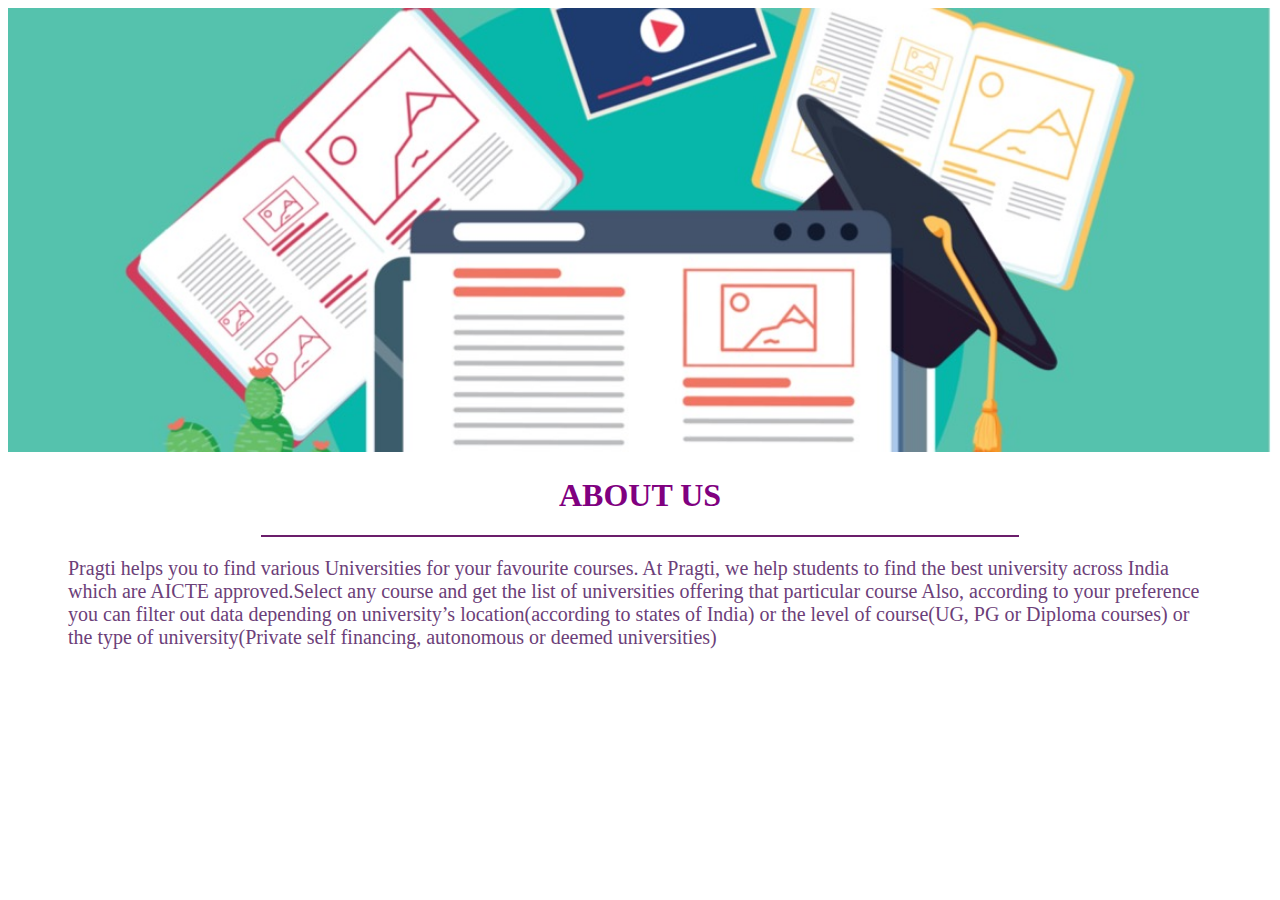
<file: aboutus/index.html>
<!DOCTYPE html>
<html lang="en">

<head>
    <meta charset="UTF-8">
    <meta http-equiv="X-UA-Compatible" content="IE=edge">
    <meta name="viewport" content="width=device-width, initial-scale=1.0">
    <title>About Us</title>
    <link rel="stylesheet" href="style.css">
    <link href="https://cdn.jsdelivr.net/npm/bootstrap@5.1.3/dist/css/bootstrap.min.css" rel="stylesheet"
        integrity="sha384-1BmE4kWBq78iYhFldvKuhfTAU6auU8tT94WrHftjDbrCEXSU1oBoqyl2QvZ6jIW3" crossorigin="anonymous">

</head>

<body>
    <img src="course.jpg" alt="">

    <h1>ABOUT US</h1>
    <hr>
    <div>
        <p>
            Pragti helps you to find various Universities for your favourite courses.
            At Pragti, we help students to find the best university across India which are AICTE approved.Select any
            course and get the list of universities offering that particular course
            Also, according to your preference you can filter out data depending on university’s location(according to
            states of India) or the level of course(UG, PG or Diploma courses) or the type of university(Private self
            financing, autonomous or deemed universities)

        </p>
    </div>

</body>

</html>
</file>
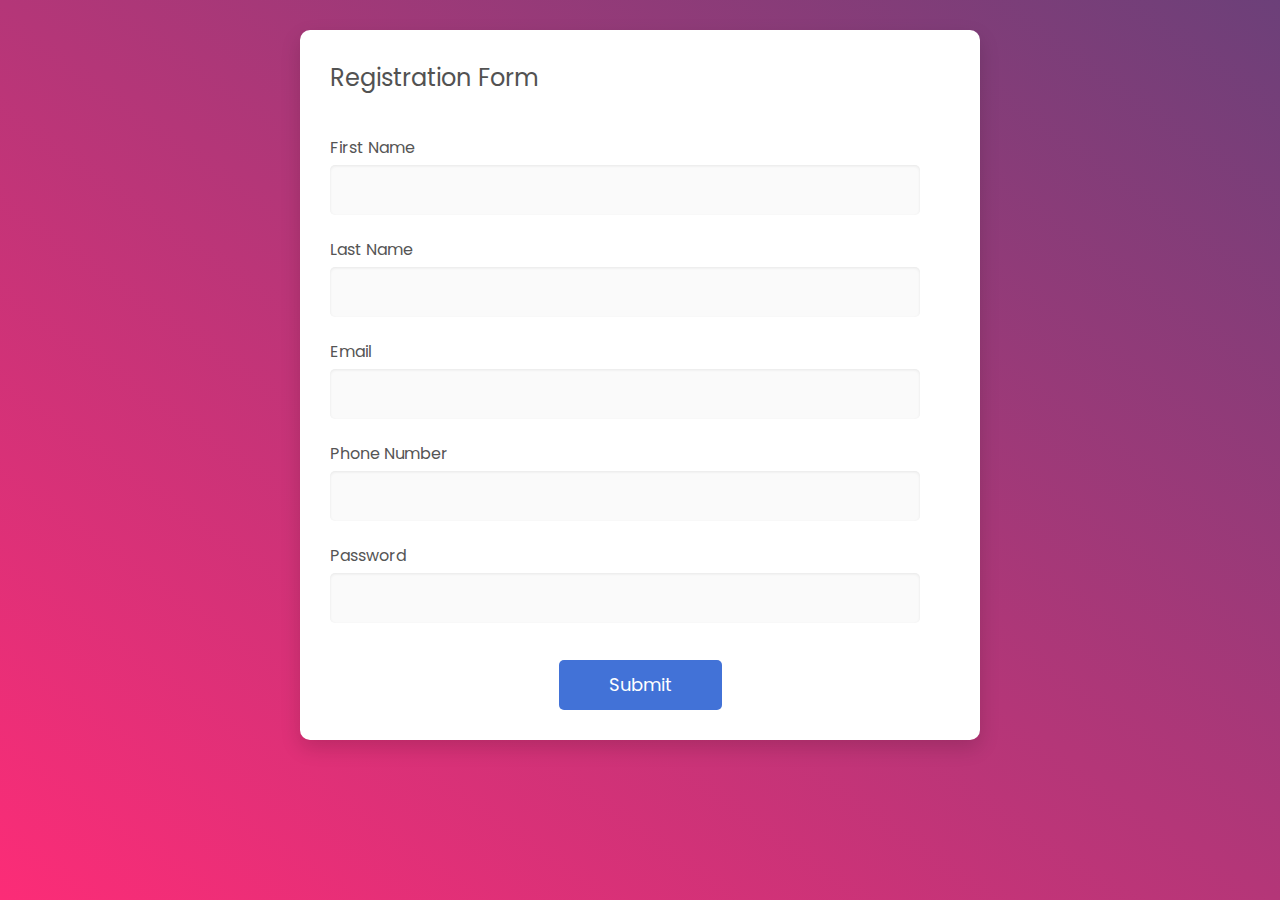
<file: register.html>
<!DOCTYPE html>
<html lang="en">

<head>
    <!-- Required meta tags-->
    <meta charset="UTF-8" />
    <meta name="viewport" content="width=device-width, initial-scale=1, shrink-to-fit=no" />
    <meta name="description" content="Colorlib Templates" />
    <meta name="author" content="Colorlib" />
    <meta name="keywords" content="Colorlib Templates" />

    <!-- Icons font CSS-->
    <link href="vendor/mdi-font/css/material-design-iconic-font.min.css" rel="stylesheet" media="all" />
    <link href="vendor/font-awesome-4.7/css/font-awesome.min.css" rel="stylesheet" media="all" />
    <!-- Font special for pages-->
    <link
        href="https://fonts.googleapis.com/css?family=Poppins:100,100i,200,200i,300,300i,400,400i,500,500i,600,600i,700,700i,800,800i,900,900i"
        rel="stylesheet" />

    <!-- Vendor CSS-->
    <link href="vendor/select2/select2.min.css" rel="stylesheet" media="all" />
    <link href="vendor/datepicker/daterangepicker.css" rel="stylesheet" media="all" />

    <!-- Main CSS-->
    <link href="css/main.css" rel="stylesheet" media="all" />
</head>

<body>
    <div class="page-wrapper bg-gra-02 p-t-130 p-b-100 font-poppins">
        <div class="wrapper wrapper--w680">
            <div class="card card-4">
                <div class="card-body">
                    <h2 class="title">Registration Form</h2>
                    <form method="POST" action="vali.php">
                        <div class="row row-space">
                            <div class="col-2">
                                <div class="input-group">
                                    <label class="label">First Name</label>
                                    <input class="input--style-4" type="text" name="first_name" required />
                                </div>
                            </div>
                        </div>
                        <div class="row row-space">
                            <div class="col-2">
                                <div class="input-group">
                                    <label class="label">Last Name</label>
                                    <input class="input--style-4" type="text" name="last_name" required/>
                                </div>
                            </div>
                        </div>
                        <div class="row row-space">
                            <div class="col-2">
                                <div class="input-group">
                                    <label class="label">Email</label>
                                    <input class="input--style-4" type="email" name="email" required/>
                                </div>
                            </div>
                        </div>
                        <div class="row row-space">
                            <div class="col-2">
                                <div class="input-group">
                                    <label class="label">Phone Number</label>
                                    <input class="input--style-4" type="text" name="phone" required/>
                                </div>
                            </div>
                        </div>
                        <div class="row row-space">
                            <div class="col-2">
                                <div class="input-group">
                                    <label class="label">Password</label>
                                    <input class="input--style-4" type="text" name="password" required/>
                                </div>
                            </div>
                        </div>

                        <div class="p-t-15 btn-center">
                            <button class="btn btn--radius-2 btn--blue" type="submit">
                                Submit
                            </button>
                        </div>
                    </form>
                </div>
            </div>
        </div>
    </div>

    <!-- Jquery JS-->
    <script src="vendor/jquery/jquery.min.js"></script>
    <!-- Vendor JS-->
    <script src="vendor/select2/select2.min.js"></script>
    <script src="vendor/datepicker/moment.min.js"></script>
    <script src="vendor/datepicker/daterangepicker.js"></script>

    <!-- Main JS-->
    <script src="js/global.js"></script>
</body>
<!-- This templates was made by Colorlib (https://colorlib.com) -->

</html>
<!-- end document-->
</file>
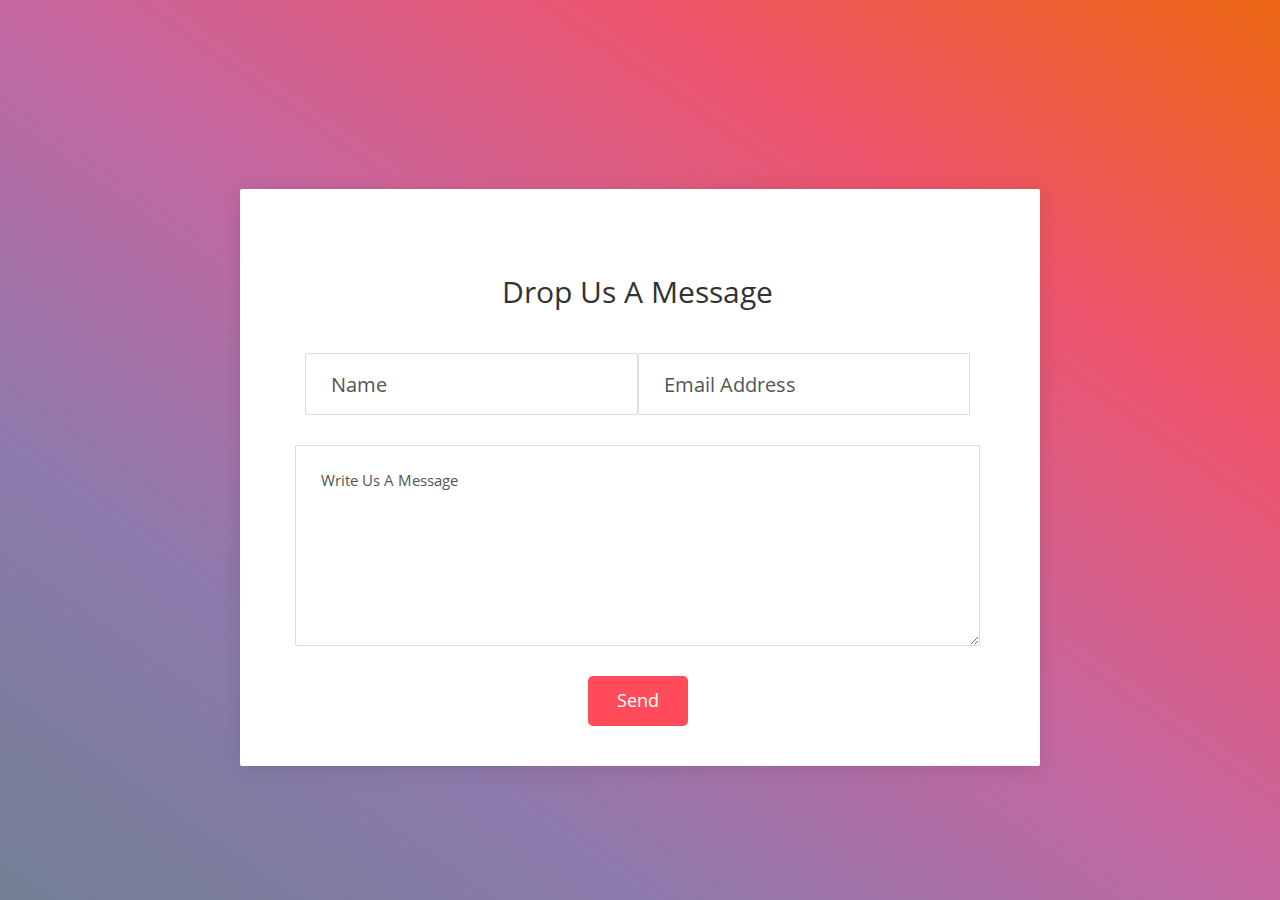
<file: Contact/contact.html>
<!DOCTYPE html>
<html lang="en">
<head>
	<title>Pragati</title>
	<meta charset="UTF-8">
	<meta name="viewport" content="width=device-width, initial-scale=1">
<!--===============================================================================================-->
	<link rel="icon" type="image/png" href="images/icons/favicon.ico"/>
<!--===============================================================================================-->
	<link rel="stylesheet" type="text/css" href="vendor/bootstrap/css/bootstrap.min.css">
<!--===============================================================================================-->
	<link rel="stylesheet" type="text/css" href="fonts/font-awesome-4.7.0/css/font-awesome.min.css">
<!--===============================================================================================-->
	<link rel="stylesheet" type="text/css" href="fonts/Linearicons-Free-v1.0.0/icon-font.min.css">
<!--===============================================================================================-->
	<link rel="stylesheet" type="text/css" href="vendor/animate/animate.css">
	<link rel="stylesheet" type="text/css" href="css/util.css">
	<link rel="stylesheet" type="text/css" href="css/main.css">
<!--===============================================================================================-->
</head>
<body>


	<div class="container-contact100">
		<div class="wrap-contact100">
			

			<form class="contact100-form validate-form flex-sb flex-w">
				<span class="contact100-form-title">
					Drop Us A Message
				</span>

				<div class="wrap-input100 rs1 validate-input" data-validate = "Name is required">
					<input class="input100" type="text" name="name" placeholder="Name">
					<span class="focus-input100"></span>
				</div>

				<div class="wrap-input100 rs1 validate-input" data-validate = "Email is required: e@a.z">
					<input class="input100" type="text" name="email" placeholder="Email Address">
					<span class="focus-input100"></span>
				</div>

				<div class="wrap-input100 validate-input" data-validate = "Message is required">
					<textarea class="input100" name="message" placeholder="Write Us A Message"></textarea>
					<span class="focus-input100"></span>
				</div>

				<div class="container-contact100-form-btn">
					<button class="contact100-form-btn">
						Send
					</button>
				</div>
			</form>
		</div>
	</div>
</body>
</html>
</file>
<file: aboutus/style.css>
body{
   
    background:linear-gradient(to top right,#fc2c77 0% #6c4079 100%);
}
a{
    font-size: 20px;
}

img{
   object-fit: cover ;
   width: 100%;
   /* height: 40px; */
 
}
h1{
    display: flex;
    justify-content: center;
    align-items: center;
    color: purple;
}
hr {
    border:0;
    border-top: 2px solid rgb(107, 30, 107);
    width:60%;
  }
p{
    margin-top:20px;
    margin-left:60px;
    margin-right: 60px;
    color: #6c4079;
    align-items: center;
    font-size: 20px;
}
nav{
    background-color:rgb(107, 30, 107) !important;
}
.login{
    margin:0 20px;
}
.register{
    margin: 0 20px;
}
.home{
    margin:0 20px;
}
</file>
<file: vendor/datepicker/daterangepicker.css>
.daterangepicker {
  position: absolute;
  color: inherit;
  background-color: #fff;
  border-radius: 4px;
  width: 278px;
  padding: 4px;
  margin-top: 1px;
  top: 100px;
  left: 20px;
  /* Calendars */ }
  .daterangepicker:before, .daterangepicker:after {
    position: absolute;
    display: inline-block;
    border-bottom-color: rgba(0, 0, 0, 0.2);
    content: ''; }
  .daterangepicker:before {
    top: -7px;
    border-right: 7px solid transparent;
    border-left: 7px solid transparent;
    border-bottom: 7px solid #ccc; }
  .daterangepicker:after {
    top: -6px;
    border-right: 6px solid transparent;
    border-bottom: 6px solid #fff;
    border-left: 6px solid transparent; }
  .daterangepicker.opensleft:before {
    right: 9px; }
  .daterangepicker.opensleft:after {
    right: 10px; }
  .daterangepicker.openscenter:before {
    left: 0;
    right: 0;
    width: 0;
    margin-left: auto;
    margin-right: auto; }
  .daterangepicker.openscenter:after {
    left: 0;
    right: 0;
    width: 0;
    margin-left: auto;
    margin-right: auto; }
  .daterangepicker.opensright:before {
    left: 9px; }
  .daterangepicker.opensright:after {
    left: 10px; }
  .daterangepicker.dropup {
    margin-top: -5px; }
    .daterangepicker.dropup:before {
      top: initial;
      bottom: -7px;
      border-bottom: initial;
      border-top: 7px solid #ccc; }
    .daterangepicker.dropup:after {
      top: initial;
      bottom: -6px;
      border-bottom: initial;
      border-top: 6px solid #fff; }
  .daterangepicker.dropdown-menu {
    max-width: none;
    z-index: 3001; }
  .daterangepicker.single .ranges, .daterangepicker.single .calendar {
    float: none; }
  .daterangepicker.show-calendar .calendar {
    display: block; }
  .daterangepicker .calendar {
    display: none;
    max-width: 270px;
    margin: 4px; }
    .daterangepicker .calendar.single .calendar-table {
      border: none; }
    .daterangepicker .calendar th, .daterangepicker .calendar td {
      white-space: nowrap;
      text-align: center;
      min-width: 32px; }
  .daterangepicker .calendar-table {
    border: 1px solid #fff;
    padding: 4px;
    border-radius: 4px;
    background-color: #fff; }
  .daterangepicker table {
    width: 100%;
    margin: 0; }
  .daterangepicker td, .daterangepicker th {
    text-align: center;
    width: 20px;
    height: 20px;
    border-radius: 4px;
    border: 1px solid transparent;
    white-space: nowrap;
    cursor: pointer; }
    .daterangepicker td.available:hover, .daterangepicker th.available:hover {
      background-color: #eee;
      border-color: transparent;
      color: inherit; }
    .daterangepicker td.week, .daterangepicker th.week {
      font-size: 80%;
      color: #ccc; }
  .daterangepicker td.off, .daterangepicker td.off.in-range, .daterangepicker td.off.start-date, .daterangepicker td.off.end-date {
    background-color: #fff;
    border-color: transparent;
    color: #999; }
  .daterangepicker td.in-range {
    background-color: #ebf4f8;
    border-color: transparent;
    color: #000;
    border-radius: 0; }
  .daterangepicker td.start-date {
    border-radius: 4px 0 0 4px; }
  .daterangepicker td.end-date {
    border-radius: 0 4px 4px 0; }
  .daterangepicker td.start-date.end-date {
    border-radius: 4px; }
  .daterangepicker td.active, .daterangepicker td.active:hover {
    background-color: #357ebd;
    border-color: transparent;
    color: #fff; }
  .daterangepicker th.month {
    width: auto; }
  .daterangepicker td.disabled, .daterangepicker option.disabled {
    color: #999;
    cursor: not-allowed;
    text-decoration: line-through; }
  .daterangepicker select.monthselect, .daterangepicker select.yearselect {
    font-size: 12px;
    padding: 1px;
    height: auto;
    margin: 0;
    cursor: default; }
  .daterangepicker select.monthselect {
    margin-right: 2%;
    width: 56%; }
  .daterangepicker select.yearselect {
    width: 40%; }
  .daterangepicker select.hourselect, .daterangepicker select.minuteselect, .daterangepicker select.secondselect, .daterangepicker select.ampmselect {
    width: 50px;
    margin-bottom: 0; }
  .daterangepicker .input-mini {
    border: 1px solid #ccc;
    border-radius: 4px;
    color: #555;
    height: 30px;
    line-height: 30px;
    display: block;
    vertical-align: middle;
    margin: 0 0 5px 0;
    padding: 0 6px 0 28px;
    width: 100%; }
    .daterangepicker .input-mini.active {
      border: 1px solid #08c;
      border-radius: 4px; }
  .daterangepicker .daterangepicker_input {
    position: relative; }
    .daterangepicker .daterangepicker_input i {
      position: absolute;
      left: 8px;
      top: 8px; }
  .daterangepicker.rtl .input-mini {
    padding-right: 28px;
    padding-left: 6px; }
  .daterangepicker.rtl .daterangepicker_input i {
    left: auto;
    right: 8px; }
  .daterangepicker .calendar-time {
    text-align: center;
    margin: 5px auto;
    line-height: 30px;
    position: relative;
    padding-left: 28px; }
    .daterangepicker .calendar-time select.disabled {
      color: #ccc;
      cursor: not-allowed; }

.ranges {
  font-size: 11px;
  float: none;
  margin: 4px;
  text-align: left; }
  .ranges ul {
    list-style: none;
    margin: 0 auto;
    padding: 0;
    width: 100%; }
  .ranges li {
    font-size: 13px;
    background-color: #f5f5f5;
    border: 1px solid #f5f5f5;
    border-radius: 4px;
    color: #08c;
    padding: 3px 12px;
    margin-bottom: 8px;
    cursor: pointer; }
    .ranges li:hover {
      background-color: #08c;
      border: 1px solid #08c;
      color: #fff; }
    .ranges li.active {
      background-color: #08c;
      border: 1px solid #08c;
      color: #fff; }

/*  Larger Screen Styling */
@media (min-width: 564px) {
  .daterangepicker {
    width: auto; }
    .daterangepicker .ranges ul {
      width: 160px; }
    .daterangepicker.single .ranges ul {
      width: 100%; }
    .daterangepicker.single .calendar.left {
      clear: none; }
    .daterangepicker.single.ltr .ranges, .daterangepicker.single.ltr .calendar {
      float: left; }
    .daterangepicker.single.rtl .ranges, .daterangepicker.single.rtl .calendar {
      float: right; }
    .daterangepicker.ltr {
      direction: ltr;
      text-align: left; }
      .daterangepicker.ltr .calendar.left {
        clear: left;
        margin-right: 0; }
        .daterangepicker.ltr .calendar.left .calendar-table {
          border-right: none;
          border-top-right-radius: 0;
          border-bottom-right-radius: 0; }
      .daterangepicker.ltr .calendar.right {
        margin-left: 0; }
        .daterangepicker.ltr .calendar.right .calendar-table {
          border-left: none;
          border-top-left-radius: 0;
          border-bottom-left-radius: 0; }
      .daterangepicker.ltr .left .daterangepicker_input {
        padding-right: 12px; }
      .daterangepicker.ltr .calendar.left .calendar-table {
        padding-right: 12px; }
      .daterangepicker.ltr .ranges, .daterangepicker.ltr .calendar {
        float: left; }
    .daterangepicker.rtl {
      direction: rtl;
      text-align: right; }
      .daterangepicker.rtl .calendar.left {
        clear: right;
        margin-left: 0; }
        .daterangepicker.rtl .calendar.left .calendar-table {
          border-left: none;
          border-top-left-radius: 0;
          border-bottom-left-radius: 0; }
      .daterangepicker.rtl .calendar.right {
        margin-right: 0; }
        .daterangepicker.rtl .calendar.right .calendar-table {
          border-right: none;
          border-top-right-radius: 0;
          border-bottom-right-radius: 0; }
      .daterangepicker.rtl .left .daterangepicker_input {
        padding-left: 12px; }
      .daterangepicker.rtl .calendar.left .calendar-table {
        padding-left: 12px; }
      .daterangepicker.rtl .ranges, .daterangepicker.rtl .calendar {
        text-align: right;
        float: right; } }
@media (min-width: 730px) {
  .daterangepicker .ranges {
    width: auto; }
  .daterangepicker.ltr .ranges {
    float: left; }
  .daterangepicker.rtl .ranges {
    float: right; }
  .daterangepicker .calendar.left {
    clear: none !important; } }
</file>
<file: css/main.css>
/*[ FONT ]*/

@font-face {
  font-family: Poppins-Regular;
  src: url('../fonts/poppins/Poppins-Regular.ttf'); 
}

@font-face {
  font-family: Poppins-Bold;
  src: url('../fonts/poppins/Poppins-Bold.ttf'); 
}

@font-face {
  font-family: Poppins-Medium;
  src: url('../fonts/poppins/Poppins-Medium.ttf'); 
}

@font-face {
  font-family: Montserrat-Bold;
  src: url('../fonts/montserrat/Montserrat-Bold.ttf'); 
}

/*[ RESTYLE TAG ]*/

* {
	margin: 0px; 
	padding: 0px; 
	box-sizing: border-box;
}

body, html {
	height: 100%;
	font-family: Poppins-Regular, sans-serif;
}

/*---------------------------------------------*/
a {
	font-family: Poppins-Regular;
	font-size: 14px;
	line-height: 1.7;
	color: #666666;
	margin: 0px;
	transition: all 0.4s;
	-webkit-transition: all 0.4s;
  -o-transition: all 0.4s;
  -moz-transition: all 0.4s;
}

a:focus {
	outline: none !important;
}

a:hover {
	text-decoration: none;
  color: #57b846;
}

/*---------------------------------------------*/
h1,h2,h3,h4,h5,h6 {
	margin: 0px;
}

p {
	font-family: Poppins-Regular;
	font-size: 14px;
	line-height: 1.7;
	color: #666666;
	margin: 0px;
}

ul, li {
	margin: 0px;
	list-style-type: none;
}


/*---------------------------------------------*/
input {
	outline: none;
	border: none;
}

textarea {
  outline: none;
  border: none;
}

textarea:focus, input:focus {
  border-color: transparent !important;
}

input:focus::-webkit-input-placeholder { color:transparent; }
input:focus:-moz-placeholder { color:transparent; }
input:focus::-moz-placeholder { color:transparent; }
input:focus:-ms-input-placeholder { color:transparent; }

textarea:focus::-webkit-input-placeholder { color:transparent; }
textarea:focus:-moz-placeholder { color:transparent; }
textarea:focus::-moz-placeholder { color:transparent; }
textarea:focus:-ms-input-placeholder { color:transparent; }

input::-webkit-input-placeholder { color: #999999; }
input:-moz-placeholder { color: #999999; }
input::-moz-placeholder { color: #999999; }
input:-ms-input-placeholder { color: #999999; }

textarea::-webkit-input-placeholder { color: #999999; }
textarea:-moz-placeholder { color: #999999; }
textarea::-moz-placeholder { color: #999999; }
textarea:-ms-input-placeholder { color: #999999; }

/*---------------------------------------------*/
button {
	outline: none !important;
	border: none;
	background: transparent;
}

button:hover {
	cursor: pointer;
}

iframe {
	border: none !important;
}


/*[ Utility ]*/
.txt1 {
  font-family: Poppins-Regular;
  font-size: 13px;
  line-height: 1.5;
  color: #999999;
}

.txt2 {
  font-family: Poppins-Regular;
  font-size: 20px;
  line-height: 1.5;
  color: #666666;
}

/** Website name*/
.website-name{
  text-align: center;
  text-transform: uppercase;
  position: absolute ;
  display: block;
  margin-bottom: 25%;
}

/*//////////////////////////////////////////////////////////////////
[ login ]*/

.limiter {
  width: 100%;
  margin: 0 auto;
}

.container-login100 {
  width: 100%;  
  min-height: 100vh;
  display: -webkit-box;
  display: -webkit-flex;
  display: -moz-box;
  display: -ms-flexbox;
  display: flex;
  flex-wrap: wrap;
  justify-content: center;
  align-items: center;
  padding: 15px;
  background: #9053c7;
  background: -webkit-linear-gradient(-135deg, #c850c0, #4158d0);
  background: -o-linear-gradient(-135deg, #c850c0, #4158d0);
  background: -moz-linear-gradient(-135deg, #c850c0, #4158d0);
  background: linear-gradient(-135deg, #c850c0, #4158d0);
}

.wrap-login100 {
  width: 960px;
  background: #fff;
  border-radius: 10px;
  overflow: hidden;

  display: -webkit-box;
  display: -webkit-flex;
  display: -moz-box;
  display: -ms-flexbox;
  display: flex;
  flex-wrap: wrap;
  justify-content: space-between;
  padding: 150px 130px 33px 95px;
}

/*------------------------------------------------------------------
[  ]*/
.login100-pic {
  width: 316px;
}

.login100-pic img {
  max-width: 100%;
}


/*------------------------------------------------------------------
[  ]*/
.login100-form {
  width: 290px;
}

.login100-form-title {
  font-family: Poppins-Bold;
  font-size: 24px;
  color: #333333;
  line-height: 1.2;
  text-align: center;
  width: 100%;
  display: block;
  padding-bottom: 30px;
}


/*---------------------------------------------*/
.wrap-input100 {
  position: relative;
  width: 100%;
  z-index: 1;
  margin-bottom: 10px;
}

.input100 {
  font-family: Poppins-Medium;
  font-size: 15px;
  line-height: 1.5;
  color: #666666;

  display: block;
  width: 100%;
  background: #e6e6e6;
  height: 50px;
  border-radius: 25px;
  padding: 0 30px 0 68px;
}


/*------------------------------------------------------------------
[ Focus ]*/
.focus-input100 {
  display: block;
  position: absolute;
  border-radius: 25px;
  bottom: 0;
  left: 0;
  z-index: -1;
  width: 100%;
  height: 100%;
  box-shadow: 0px 0px 0px 0px;
  color: rgba(87,184,70, 0.8);
}

.input100:focus + .focus-input100 {
  -webkit-animation: anim-shadow 0.5s ease-in-out forwards;
  animation: anim-shadow 0.5s ease-in-out forwards;
}

@-webkit-keyframes anim-shadow {
  to {
    box-shadow: 0px 0px 70px 25px;
    opacity: 0;
  }
}

@keyframes anim-shadow {
  to {
    box-shadow: 0px 0px 70px 25px;
    opacity: 0;
  }
}

.symbol-input100 {
  font-size: 15px;

  display: -webkit-box;
  display: -webkit-flex;
  display: -moz-box;
  display: -ms-flexbox;
  display: flex;
  align-items: center;
  position: absolute;
  border-radius: 25px;
  bottom: 0;
  left: 0;
  width: 100%;
  height: 100%;
  padding-left: 35px;
  pointer-events: none;
  color: #666666;

  -webkit-transition: all 0.4s;
  -o-transition: all 0.4s;
  -moz-transition: all 0.4s;
  transition: all 0.4s;
}

.input100:focus + .focus-input100 + .symbol-input100 {
  color: #57b846;
  padding-left: 28px;
}

/*------------------------------------------------------------------
[ Button ]*/
.container-login100-form-btn {
  width: 100%;
  display: -webkit-box;
  display: -webkit-flex;
  display: -moz-box;
  display: -ms-flexbox;
  display: flex;
  flex-wrap: wrap;
  justify-content: center;
  padding-top: 20px;
}

.login100-form-btn {
  font-family: Montserrat-Bold;
  font-size: 15px;
  line-height: 1.5;
  color: #fff;
  text-transform: uppercase;

  width: 100%;
  height: 50px;
  border-radius: 25px;
  background: #57b846;
  display: -webkit-box;
  display: -webkit-flex;
  display: -moz-box;
  display: -ms-flexbox;
  display: flex;
  justify-content: center;
  align-items: center;
  padding: 0 25px;

  -webkit-transition: all 0.4s;
  -o-transition: all 0.4s;
  -moz-transition: all 0.4s;
  transition: all 0.4s;
}

.login100-form-btn:hover {
  background: #333333;
}



/*------------------------------------------------------------------
[ Responsive ]*/



@media (max-width: 992px) {
  .wrap-login100 {
    padding: 177px 90px 33px 85px;
  }

  .login100-pic {
    width: 35%;
  }

  .login100-form {
    width: 50%;
  }
}

@media (max-width: 768px) {
  .wrap-login100 {
    padding: 100px 80px 33px 80px;
  }

  .login100-pic {
    display: none;
  }

  .login100-form {
    width: 100%;
  }
}

@media (max-width: 576px) {
  .wrap-login100 {
    padding: 100px 15px 33px 15px;
  }
}


/*------------------------------------------------------------------
[ Alert validate ]*/

.validate-input {
  position: relative;
}

.alert-validate::before {
  content: attr(data-validate);
  position: absolute;
  max-width: 70%;
  background-color: white;
  border: 1px solid #c80000;
  border-radius: 13px;
  padding: 4px 25px 4px 10px;
  top: 50%;
  -webkit-transform: translateY(-50%);
  -moz-transform: translateY(-50%);
  -ms-transform: translateY(-50%);
  -o-transform: translateY(-50%);
  transform: translateY(-50%);
  right: 8px;
  pointer-events: none;

  font-family: Poppins-Medium;
  color: #c80000;
  font-size: 13px;
  line-height: 1.4;
  text-align: left;

  visibility: hidden;
  opacity: 0;

  -webkit-transition: opacity 0.4s;
  -o-transition: opacity 0.4s;
  -moz-transition: opacity 0.4s;
  transition: opacity 0.4s;
}

.alert-validate::after {
  content: "\f06a";
  font-family: FontAwesome;
  display: block;
  position: absolute;
  color: #c80000;
  font-size: 15px;
  top: 50%;
  -webkit-transform: translateY(-50%);
  -moz-transform: translateY(-50%);
  -ms-transform: translateY(-50%);
  -o-transform: translateY(-50%);
  transform: translateY(-50%);
  right: 13px;
}

.alert-validate:hover:before {
  visibility: visible;
  opacity: 1;
}

@media (max-width: 992px) {
  .alert-validate::before {
    visibility: visible;
    opacity: 1;
  }
}


/* registration page



/* ==========================================================================
   #FONT
   ========================================================================== */
   .font-robo {
    font-family: "Roboto", "Arial", "Helvetica Neue", sans-serif;
  }
  
  .font-poppins {
    font-family: "Poppins", "Arial", "Helvetica Neue", sans-serif;
  }
  
  /* ==========================================================================
     #GRID
     ========================================================================== */
  .row {
    display: -webkit-box;
    display: -webkit-flex;
    display: -moz-box;
    display: -ms-flexbox;
    display: flex;
    -webkit-flex-wrap: wrap;
    -ms-flex-wrap: wrap;
    flex-wrap: wrap;
  }
  
  .row-space {
    -webkit-box-pack: justify;
    -webkit-justify-content: space-between;
    -moz-box-pack: justify;
    -ms-flex-pack: justify;
    justify-content: space-between;
  }
  
  .col-2 {
    width: -webkit-calc((100% - 30px));
    width: -moz-calc((100% - 30px) );
    width: calc((100% - 30px));
  }
  
  @media (max-width: 767px) {
    .col-2 {
      width: 100%;
    }
  }
  
  /* ==========================================================================
     #BOX-SIZING
     ========================================================================== */
  /**
   * More sensible default box-sizing:
   * css-tricks.com/inheriting-box-sizing-probably-slightly-better-best-practice
   */
  html {
    -webkit-box-sizing: border-box;
    -moz-box-sizing: border-box;
    box-sizing: border-box;
  }
  
  * {
    padding: 0;
    margin: 0;
  }
  
  *, *:before, *:after {
    -webkit-box-sizing: inherit;
    -moz-box-sizing: inherit;
    box-sizing: inherit;
  }
  
  /* ==========================================================================
     #RESET
     ========================================================================== */
  /**
   * A very simple reset that sits on top of Normalize.css.
   */
  body,
  h1, h2, h3, h4, h5, h6,
  blockquote, p, pre,
  dl, dd, ol, ul,
  figure,
  hr,
  fieldset, legend {
    margin: 0;
    padding: 0;
  }
  
  /**
   * Remove trailing margins from nested lists.
   */
  li > ol,
  li > ul {
    margin-bottom: 0;
  }
  
  /**
   * Remove default table spacing.
   */
  table {
    border-collapse: collapse;
    border-spacing: 0;
  }
  
  /**
   * 1. Reset Chrome and Firefox behaviour which sets a `min-width: min-content;`
   *    on fieldsets.
   */
  fieldset {
    min-width: 0;
    /* [1] */
    border: 0;
  }
  
  button {
    outline: none;
    background: none;
    border: none;
  }
  
  /* ==========================================================================
     #PAGE WRAPPER
     ========================================================================== */
  .page-wrapper {
    min-height: 100vh;
  }
  
  body {
    font-family: "Poppins", "Arial", "Helvetica Neue", sans-serif;
    font-weight: 400;
    font-size: 14px;
    overflow: hidden;
  }
  
  h1, h2, h3, h4, h5, h6 {
    font-weight: 400;
  }
  
  h1 {
    font-size: 36px;
  }
  
  h2 {
    font-size: 30px;
  }
  
  h3 {
    font-size: 24px;
  }
  
  h4 {
    font-size: 18px;
  }
  
  h5 {
    font-size: 15px;
  }
  
  h6 {
    font-size: 13px;
  }
  
  /* ==========================================================================
     #BACKGROUND
     ========================================================================== */
  .bg-blue {
    background: #2c6ed5;
  }
  
  .bg-red {
    background: #fa4251;
  }
  
  .bg-gra-01 {
    background: -webkit-gradient(linear, left bottom, left top, from(#fbc2eb), to(#a18cd1));
    background: -webkit-linear-gradient(bottom, #fbc2eb 0%, #a18cd1 100%);
    background: -moz-linear-gradient(bottom, #fbc2eb 0%, #a18cd1 100%);
    background: -o-linear-gradient(bottom, #fbc2eb 0%, #a18cd1 100%);
    background: linear-gradient(to top, #fbc2eb 0%, #a18cd1 100%);
  }
  
  .bg-gra-02 {
    background: -webkit-gradient(linear, left bottom, right top, from(#fc2c77), to(#6c4079));
    background: -webkit-linear-gradient(bottom left, #fc2c77 0%, #6c4079 100%);
    background: -moz-linear-gradient(bottom left, #fc2c77 0%, #6c4079 100%);
    background: -o-linear-gradient(bottom left, #fc2c77 0%, #6c4079 100%);
    background: linear-gradient(to top right, #fc2c77 0%, #6c4079 100%);
  }
  
  /* ==========================================================================
     #SPACING
     ========================================================================== */
  .p-t-100 {
    padding-top: 100px;
  }
  
  .p-t-130 {
    padding-top: 30px;
  }
  
  .p-t-180 {
    padding-top: 180px;
  }
  
  .p-t-20 {
    padding-top: 20px;
  }
  
  .p-t-15 {
    padding-top: 15px;
  }
  
  .p-t-10 {
    padding-top: 10px;
  }
  
  .p-t-30 {
    padding-top: 30px;
  }
  
  .p-b-100 {
    padding-bottom: 80px;
  }
  
  .m-r-45 {
    margin-right: 45px;
  }
  
  /* ==========================================================================
     #WRAPPER
     ========================================================================== */
  .wrapper {
    margin: 0 auto;
  }
  
  .wrapper--w960 {
    max-width: 960px;
  }
  
  .wrapper--w780 {
    max-width: 780px;
  }
  
  .wrapper--w680 {
    max-width: 680px;
  }
  
  /* ==========================================================================
     #BUTTON
     ========================================================================== */
  .btn {
    display: inline-block;
    line-height: 50px;
    padding: 0 50px;
    -webkit-transition: all 0.4s ease;
    -o-transition: all 0.4s ease;
    -moz-transition: all 0.4s ease;
    transition: all 0.4s ease;
    cursor: pointer;
    font-size: 18px;
    color: #fff;
    font-family: "Poppins", "Arial", "Helvetica Neue", sans-serif;
  }
  
  .btn-center{
    display: flex;
    justify-content: center;
    align-items: center;
  }
  
  .btn--radius {
    -webkit-border-radius: 3px;
    -moz-border-radius: 3px;
    border-radius: 3px;
  }
  
  .btn--radius-2 {
    -webkit-border-radius: 5px;
    -moz-border-radius: 5px;
    border-radius: 5px;
  }
  
  .btn--pill {
    -webkit-border-radius: 20px;
    -moz-border-radius: 20px;
    border-radius: 20px;
  }
  
  .btn--green {
    background: #57b846;
  }
  
  .btn--green:hover {
    background: #4dae3c;
  }
  
  .btn--blue {
    background: #4272d7;
  }
  
  .btn--blue:hover {
    background: #3868cd;
  }
  
  /* ==========================================================================
     #DATE PICKER
     ========================================================================== */
  td.active {
    background-color: #2c6ed5;
  }
  
  input[type="date" i] {
    padding: 14px;
  }
  
  .table-condensed td, .table-condensed th {
    font-size: 14px;
    font-family: "Roboto", "Arial", "Helvetica Neue", sans-serif;
    font-weight: 400;
  }
  
  .daterangepicker td {
    width: 40px;
    height: 30px;
  }
  
  .daterangepicker {
    border: none;
    -webkit-box-shadow: 0px 8px 20px 0px rgba(0, 0, 0, 0.15);
    -moz-box-shadow: 0px 8px 20px 0px rgba(0, 0, 0, 0.15);
    box-shadow: 0px 8px 20px 0px rgba(0, 0, 0, 0.15);
    display: none;
    border: 1px solid #e0e0e0;
    margin-top: 5px;
  }
  
  .daterangepicker::after, .daterangepicker::before {
    display: none;
  }
  
  .daterangepicker thead tr th {
    padding: 10px 0;
  }
  
  .daterangepicker .table-condensed th select {
    border: 1px solid #ccc;
    -webkit-border-radius: 3px;
    -moz-border-radius: 3px;
    border-radius: 3px;
    font-size: 14px;
    padding: 5px;
    outline: none;
  }
  
  /* ==========================================================================
     #FORM
     ========================================================================== */
  
  input {
    outline: none;
    margin: 0;
    border: none;
    -webkit-box-shadow: none;
    -moz-box-shadow: none;
    box-shadow: none;
    width: 100%;
    font-size: 14px;
    font-family: inherit;
  }
  
  .input--style-4 {
    line-height: 50px;
    background: #fafafa;
    -webkit-box-shadow: inset 0px 1px 3px 0px rgba(0, 0, 0, 0.08);
    -moz-box-shadow: inset 0px 1px 3px 0px rgba(0, 0, 0, 0.08);
    box-shadow: inset 0px 1px 3px 0px rgba(0, 0, 0, 0.08);
    -webkit-border-radius: 5px;
    -moz-border-radius: 5px;
    border-radius: 5px;
    padding: 0 20px;
    font-size: 16px;
    color: #666;
    -webkit-transition: all 0.4s ease;
    -o-transition: all 0.4s ease;
    -moz-transition: all 0.4s ease;
    transition: all 0.4s ease;
  }
  
  .input--style-4::-webkit-input-placeholder {
    /* WebKit, Blink, Edge */
    color: #666;
  }
  
  .input--style-4:-moz-placeholder {
    /* Mozilla Firefox 4 to 18 */
    color: #666;
    opacity: 1;
  }
  
  .input--style-4::-moz-placeholder {
    /* Mozilla Firefox 19+ */
    color: #666;
    opacity: 1;
  }
  
  .input--style-4:-ms-input-placeholder {
    /* Internet Explorer 10-11 */
    color: #666;
  }
  
  .input--style-4:-ms-input-placeholder {
    /* Microsoft Edge */
    color: #666;
  }
  
  .label {
    font-size: 16px;
    color: #555;
    text-transform: capitalize;
    display: block;
    margin-bottom: 5px;
  }
  
  .radio-container {
    display: inline-block;
    position: relative;
    padding-left: 30px;
    cursor: pointer;
    font-size: 16px;
    color: #666;
    -webkit-user-select: none;
    -moz-user-select: none;
    -ms-user-select: none;
    user-select: none;
  }
  
  .radio-container input {
    position: absolute;
    opacity: 0;
    cursor: pointer;
  }
  
  .radio-container input:checked ~ .checkmark {
    background-color: #e5e5e5;
  }
  
  .radio-container input:checked ~ .checkmark:after {
    display: block;
  }
  
  .radio-container .checkmark:after {
    top: 50%;
    left: 50%;
    -webkit-transform: translate(-50%, -50%);
    -moz-transform: translate(-50%, -50%);
    -ms-transform: translate(-50%, -50%);
    -o-transform: translate(-50%, -50%);
    transform: translate(-50%, -50%);
    width: 12px;
    height: 12px;
    -webkit-border-radius: 50%;
    -moz-border-radius: 50%;
    border-radius: 50%;
    background: #57b846;
  }
  
  .checkmark {
    position: absolute;
    top: 50%;
    -webkit-transform: translateY(-50%);
    -moz-transform: translateY(-50%);
    -ms-transform: translateY(-50%);
    -o-transform: translateY(-50%);
    transform: translateY(-50%);
    left: 0;
    height: 20px;
    width: 20px;
    background-color: #e5e5e5;
    -webkit-border-radius: 50%;
    -moz-border-radius: 50%;
    border-radius: 50%;
    -webkit-box-shadow: inset 0px 1px 3px 0px rgba(0, 0, 0, 0.08);
    -moz-box-shadow: inset 0px 1px 3px 0px rgba(0, 0, 0, 0.08);
    box-shadow: inset 0px 1px 3px 0px rgba(0, 0, 0, 0.08);
  }
  
  .checkmark:after {
    content: "";
    position: absolute;
    display: none;
  }
  
  .input-group {
    position: relative;
    margin-bottom: 22px;
  }
  
  .input-group-icon {
    position: relative;
  }
  
  .input-icon {
    position: absolute;
    font-size: 18px;
    color: #999;
    right: 18px;
    top: 50%;
    -webkit-transform: translateY(-50%);
    -moz-transform: translateY(-50%);
    -ms-transform: translateY(-50%);
    -o-transform: translateY(-50%);
    transform: translateY(-50%);
    cursor: pointer;
  }
  
  /* ==========================================================================
     #SELECT2
     ========================================================================== */
  .select--no-search .select2-search {
    display: none !important;
  }
  
  .rs-select2 .select2-container {
    width: 100% !important;
    outline: none;
    background: #fafafa;
    -webkit-box-shadow: inset 0px 1px 3px 0px rgba(0, 0, 0, 0.08);
    -moz-box-shadow: inset 0px 1px 3px 0px rgba(0, 0, 0, 0.08);
    box-shadow: inset 0px 1px 3px 0px rgba(0, 0, 0, 0.08);
    -webkit-border-radius: 5px;
    -moz-border-radius: 5px;
    border-radius: 5px;
  }
  
  .rs-select2 .select2-container .select2-selection--single {
    outline: none;
    border: none;
    height: 50px;
    background: transparent;
  }
  
  .rs-select2 .select2-container .select2-selection--single .select2-selection__rendered {
    line-height: 50px;
    padding-left: 0;
    color: #555;
    font-size: 16px;
    font-family: inherit;
    padding-left: 22px;
    padding-right: 50px;
  }
  
  .rs-select2 .select2-container .select2-selection--single .select2-selection__arrow {
    height: 50px;
    right: 20px;
    display: -webkit-box;
    display: -webkit-flex;
    display: -moz-box;
    display: -ms-flexbox;
    display: flex;
    -webkit-box-pack: center;
    -webkit-justify-content: center;
    -moz-box-pack: center;
    -ms-flex-pack: center;
    justify-content: center;
    -webkit-box-align: center;
    -webkit-align-items: center;
    -moz-box-align: center;
    -ms-flex-align: center;
    align-items: center;
  }
  
  .rs-select2 .select2-container .select2-selection--single .select2-selection__arrow b {
    display: none;
  }
  
  .rs-select2 .select2-container .select2-selection--single .select2-selection__arrow:after {
    font-family: "Material-Design-Iconic-Font";
    content: '\f2f9';
    font-size: 24px;
    color: #999;
    -webkit-transition: all 0.4s ease;
    -o-transition: all 0.4s ease;
    -moz-transition: all 0.4s ease;
    transition: all 0.4s ease;
  }
  
  .rs-select2 .select2-container.select2-container--open .select2-selection--single .select2-selection__arrow::after {
    -webkit-transform: rotate(-180deg);
    -moz-transform: rotate(-180deg);
    -ms-transform: rotate(-180deg);
    -o-transform: rotate(-180deg);
    transform: rotate(-180deg);
  }
  
  .select2-container--open .select2-dropdown--below {
    border: none;
    -webkit-border-radius: 3px;
    -moz-border-radius: 3px;
    border-radius: 3px;
    -webkit-box-shadow: 0px 8px 20px 0px rgba(0, 0, 0, 0.15);
    -moz-box-shadow: 0px 8px 20px 0px rgba(0, 0, 0, 0.15);
    box-shadow: 0px 8px 20px 0px rgba(0, 0, 0, 0.15);
    border: 1px solid #e0e0e0;
    margin-top: 5px;
    overflow: hidden;
  }
  
  .select2-container--default .select2-results__option {
    padding-left: 22px;
  }
  
  /* ==========================================================================
     #TITLE
     ========================================================================== */
  .title {
    font-size: 24px;
    color: #525252;
    font-weight: 400;
    margin-bottom: 40px;
  }
  
  /* ==========================================================================
     #CARD
     ========================================================================== */
  .card {
    -webkit-border-radius: 3px;
    -moz-border-radius: 3px;
    border-radius: 3px;
    background: #fff;
  }
  
  .card-4 {
    /* position: fixed; */
    background: #fff;
    -webkit-border-radius: 10px;
    -moz-border-radius: 10px;
    border-radius: 10px;
    -webkit-box-shadow: 0px 8px 20px 0px rgba(0, 0, 0, 0.15);
    -moz-box-shadow: 0px 8px 20px 0px rgba(0, 0, 0, 0.15);
    box-shadow: 0px 8px 20px 0px rgba(0, 0, 0, 0.15);
  }
  
  .card-4 .card-body {
    /* padding: 57px 65px;
    padding-bottom: 65px; */
    padding: 30px;
  }
  
  @media (max-width: 767px) {
    .card-4 .card-body {
      padding: 50px 40px;
    }
  }



  /* homepage index page css*/
</file>
<file: Contact/css/util.css>
/*[ FONT SIZE ]
///////////////////////////////////////////////////////////
*/
.fs-1 {font-size: 1px;}
.fs-2 {font-size: 2px;}
.fs-3 {font-size: 3px;}
.fs-4 {font-size: 4px;}
.fs-5 {font-size: 5px;}
.fs-6 {font-size: 6px;}
.fs-7 {font-size: 7px;}
.fs-8 {font-size: 8px;}
.fs-9 {font-size: 9px;}
.fs-10 {font-size: 10px;}
.fs-11 {font-size: 11px;}
.fs-12 {font-size: 12px;}
.fs-13 {font-size: 13px;}
.fs-14 {font-size: 14px;}
.fs-15 {font-size: 15px;}
.fs-16 {font-size: 16px;}
.fs-17 {font-size: 17px;}
.fs-18 {font-size: 18px;}
.fs-19 {font-size: 19px;}
.fs-20 {font-size: 20px;}
.fs-21 {font-size: 21px;}
.fs-22 {font-size: 22px;}
.fs-23 {font-size: 23px;}
.fs-24 {font-size: 24px;}
.fs-25 {font-size: 25px;}
.fs-26 {font-size: 26px;}
.fs-27 {font-size: 27px;}
.fs-28 {font-size: 28px;}
.fs-29 {font-size: 29px;}
.fs-30 {font-size: 30px;}
.fs-31 {font-size: 31px;}
.fs-32 {font-size: 32px;}
.fs-33 {font-size: 33px;}
.fs-34 {font-size: 34px;}
.fs-35 {font-size: 35px;}
.fs-36 {font-size: 36px;}
.fs-37 {font-size: 37px;}
.fs-38 {font-size: 38px;}
.fs-39 {font-size: 39px;}
.fs-40 {font-size: 40px;}
.fs-41 {font-size: 41px;}
.fs-42 {font-size: 42px;}
.fs-43 {font-size: 43px;}
.fs-44 {font-size: 44px;}
.fs-45 {font-size: 45px;}
.fs-46 {font-size: 46px;}
.fs-47 {font-size: 47px;}
.fs-48 {font-size: 48px;}
.fs-49 {font-size: 49px;}
.fs-50 {font-size: 50px;}
.fs-51 {font-size: 51px;}
.fs-52 {font-size: 52px;}
.fs-53 {font-size: 53px;}
.fs-54 {font-size: 54px;}
.fs-55 {font-size: 55px;}
.fs-56 {font-size: 56px;}
.fs-57 {font-size: 57px;}
.fs-58 {font-size: 58px;}
.fs-59 {font-size: 59px;}
.fs-60 {font-size: 60px;}
.fs-61 {font-size: 61px;}
.fs-62 {font-size: 62px;}
.fs-63 {font-size: 63px;}
.fs-64 {font-size: 64px;}
.fs-65 {font-size: 65px;}
.fs-66 {font-size: 66px;}
.fs-67 {font-size: 67px;}
.fs-68 {font-size: 68px;}
.fs-69 {font-size: 69px;}
.fs-70 {font-size: 70px;}
.fs-71 {font-size: 71px;}
.fs-72 {font-size: 72px;}
.fs-73 {font-size: 73px;}
.fs-74 {font-size: 74px;}
.fs-75 {font-size: 75px;}
.fs-76 {font-size: 76px;}
.fs-77 {font-size: 77px;}
.fs-78 {font-size: 78px;}
.fs-79 {font-size: 79px;}
.fs-80 {font-size: 80px;}
.fs-81 {font-size: 81px;}
.fs-82 {font-size: 82px;}
.fs-83 {font-size: 83px;}
.fs-84 {font-size: 84px;}
.fs-85 {font-size: 85px;}
.fs-86 {font-size: 86px;}
.fs-87 {font-size: 87px;}
.fs-88 {font-size: 88px;}
.fs-89 {font-size: 89px;}
.fs-90 {font-size: 90px;}
.fs-91 {font-size: 91px;}
.fs-92 {font-size: 92px;}
.fs-93 {font-size: 93px;}
.fs-94 {font-size: 94px;}
.fs-95 {font-size: 95px;}
.fs-96 {font-size: 96px;}
.fs-97 {font-size: 97px;}
.fs-98 {font-size: 98px;}
.fs-99 {font-size: 99px;}
.fs-100 {font-size: 100px;}
.fs-101 {font-size: 101px;}
.fs-102 {font-size: 102px;}
.fs-103 {font-size: 103px;}
.fs-104 {font-size: 104px;}
.fs-105 {font-size: 105px;}
.fs-106 {font-size: 106px;}
.fs-107 {font-size: 107px;}
.fs-108 {font-size: 108px;}
.fs-109 {font-size: 109px;}
.fs-110 {font-size: 110px;}
.fs-111 {font-size: 111px;}
.fs-112 {font-size: 112px;}
.fs-113 {font-size: 113px;}
.fs-114 {font-size: 114px;}
.fs-115 {font-size: 115px;}
.fs-116 {font-size: 116px;}
.fs-117 {font-size: 117px;}
.fs-118 {font-size: 118px;}
.fs-119 {font-size: 119px;}
.fs-120 {font-size: 120px;}
.fs-121 {font-size: 121px;}
.fs-122 {font-size: 122px;}
.fs-123 {font-size: 123px;}
.fs-124 {font-size: 124px;}
.fs-125 {font-size: 125px;}
.fs-126 {font-size: 126px;}
.fs-127 {font-size: 127px;}
.fs-128 {font-size: 128px;}
.fs-129 {font-size: 129px;}
.fs-130 {font-size: 130px;}
.fs-131 {font-size: 131px;}
.fs-132 {font-size: 132px;}
.fs-133 {font-size: 133px;}
.fs-134 {font-size: 134px;}
.fs-135 {font-size: 135px;}
.fs-136 {font-size: 136px;}
.fs-137 {font-size: 137px;}
.fs-138 {font-size: 138px;}
.fs-139 {font-size: 139px;}
.fs-140 {font-size: 140px;}
.fs-141 {font-size: 141px;}
.fs-142 {font-size: 142px;}
.fs-143 {font-size: 143px;}
.fs-144 {font-size: 144px;}
.fs-145 {font-size: 145px;}
.fs-146 {font-size: 146px;}
.fs-147 {font-size: 147px;}
.fs-148 {font-size: 148px;}
.fs-149 {font-size: 149px;}
.fs-150 {font-size: 150px;}
.fs-151 {font-size: 151px;}
.fs-152 {font-size: 152px;}
.fs-153 {font-size: 153px;}
.fs-154 {font-size: 154px;}
.fs-155 {font-size: 155px;}
.fs-156 {font-size: 156px;}
.fs-157 {font-size: 157px;}
.fs-158 {font-size: 158px;}
.fs-159 {font-size: 159px;}
.fs-160 {font-size: 160px;}
.fs-161 {font-size: 161px;}
.fs-162 {font-size: 162px;}
.fs-163 {font-size: 163px;}
.fs-164 {font-size: 164px;}
.fs-165 {font-size: 165px;}
.fs-166 {font-size: 166px;}
.fs-167 {font-size: 167px;}
.fs-168 {font-size: 168px;}
.fs-169 {font-size: 169px;}
.fs-170 {font-size: 170px;}
.fs-171 {font-size: 171px;}
.fs-172 {font-size: 172px;}
.fs-173 {font-size: 173px;}
.fs-174 {font-size: 174px;}
.fs-175 {font-size: 175px;}
.fs-176 {font-size: 176px;}
.fs-177 {font-size: 177px;}
.fs-178 {font-size: 178px;}
.fs-179 {font-size: 179px;}
.fs-180 {font-size: 180px;}
.fs-181 {font-size: 181px;}
.fs-182 {font-size: 182px;}
.fs-183 {font-size: 183px;}
.fs-184 {font-size: 184px;}
.fs-185 {font-size: 185px;}
.fs-186 {font-size: 186px;}
.fs-187 {font-size: 187px;}
.fs-188 {font-size: 188px;}
.fs-189 {font-size: 189px;}
.fs-190 {font-size: 190px;}
.fs-191 {font-size: 191px;}
.fs-192 {font-size: 192px;}
.fs-193 {font-size: 193px;}
.fs-194 {font-size: 194px;}
.fs-195 {font-size: 195px;}
.fs-196 {font-size: 196px;}
.fs-197 {font-size: 197px;}
.fs-198 {font-size: 198px;}
.fs-199 {font-size: 199px;}
.fs-200 {font-size: 200px;}

/*[ PADDING ]
///////////////////////////////////////////////////////////
*/
.p-t-0 {padding-top: 0px;}
.p-t-1 {padding-top: 1px;}
.p-t-2 {padding-top: 2px;}
.p-t-3 {padding-top: 3px;}
.p-t-4 {padding-top: 4px;}
.p-t-5 {padding-top: 5px;}
.p-t-6 {padding-top: 6px;}
.p-t-7 {padding-top: 7px;}
.p-t-8 {padding-top: 8px;}
.p-t-9 {padding-top: 9px;}
.p-t-10 {padding-top: 10px;}
.p-t-11 {padding-top: 11px;}
.p-t-12 {padding-top: 12px;}
.p-t-13 {padding-top: 13px;}
.p-t-14 {padding-top: 14px;}
.p-t-15 {padding-top: 15px;}
.p-t-16 {padding-top: 16px;}
.p-t-17 {padding-top: 17px;}
.p-t-18 {padding-top: 18px;}
.p-t-19 {padding-top: 19px;}
.p-t-20 {padding-top: 20px;}
.p-t-21 {padding-top: 21px;}
.p-t-22 {padding-top: 22px;}
.p-t-23 {padding-top: 23px;}
.p-t-24 {padding-top: 24px;}
.p-t-25 {padding-top: 25px;}
.p-t-26 {padding-top: 26px;}
.p-t-27 {padding-top: 27px;}
.p-t-28 {padding-top: 28px;}
.p-t-29 {padding-top: 29px;}
.p-t-30 {padding-top: 30px;}
.p-t-31 {padding-top: 31px;}
.p-t-32 {padding-top: 32px;}
.p-t-33 {padding-top: 33px;}
.p-t-34 {padding-top: 34px;}
.p-t-35 {padding-top: 35px;}
.p-t-36 {padding-top: 36px;}
.p-t-37 {padding-top: 37px;}
.p-t-38 {padding-top: 38px;}
.p-t-39 {padding-top: 39px;}
.p-t-40 {padding-top: 40px;}
.p-t-41 {padding-top: 41px;}
.p-t-42 {padding-top: 42px;}
.p-t-43 {padding-top: 43px;}
.p-t-44 {padding-top: 44px;}
.p-t-45 {padding-top: 45px;}
.p-t-46 {padding-top: 46px;}
.p-t-47 {padding-top: 47px;}
.p-t-48 {padding-top: 48px;}
.p-t-49 {padding-top: 49px;}
.p-t-50 {padding-top: 50px;}
.p-t-51 {padding-top: 51px;}
.p-t-52 {padding-top: 52px;}
.p-t-53 {padding-top: 53px;}
.p-t-54 {padding-top: 54px;}
.p-t-55 {padding-top: 55px;}
.p-t-56 {padding-top: 56px;}
.p-t-57 {padding-top: 57px;}
.p-t-58 {padding-top: 58px;}
.p-t-59 {padding-top: 59px;}
.p-t-60 {padding-top: 60px;}
.p-t-61 {padding-top: 61px;}
.p-t-62 {padding-top: 62px;}
.p-t-63 {padding-top: 63px;}
.p-t-64 {padding-top: 64px;}
.p-t-65 {padding-top: 65px;}
.p-t-66 {padding-top: 66px;}
.p-t-67 {padding-top: 67px;}
.p-t-68 {padding-top: 68px;}
.p-t-69 {padding-top: 69px;}
.p-t-70 {padding-top: 70px;}
.p-t-71 {padding-top: 71px;}
.p-t-72 {padding-top: 72px;}
.p-t-73 {padding-top: 73px;}
.p-t-74 {padding-top: 74px;}
.p-t-75 {padding-top: 75px;}
.p-t-76 {padding-top: 76px;}
.p-t-77 {padding-top: 77px;}
.p-t-78 {padding-top: 78px;}
.p-t-79 {padding-top: 79px;}
.p-t-80 {padding-top: 80px;}
.p-t-81 {padding-top: 81px;}
.p-t-82 {padding-top: 82px;}
.p-t-83 {padding-top: 83px;}
.p-t-84 {padding-top: 84px;}
.p-t-85 {padding-top: 85px;}
.p-t-86 {padding-top: 86px;}
.p-t-87 {padding-top: 87px;}
.p-t-88 {padding-top: 88px;}
.p-t-89 {padding-top: 89px;}
.p-t-90 {padding-top: 90px;}
.p-t-91 {padding-top: 91px;}
.p-t-92 {padding-top: 92px;}
.p-t-93 {padding-top: 93px;}
.p-t-94 {padding-top: 94px;}
.p-t-95 {padding-top: 95px;}
.p-t-96 {padding-top: 96px;}
.p-t-97 {padding-top: 97px;}
.p-t-98 {padding-top: 98px;}
.p-t-99 {padding-top: 99px;}
.p-t-100 {padding-top: 100px;}
.p-t-101 {padding-top: 101px;}
.p-t-102 {padding-top: 102px;}
.p-t-103 {padding-top: 103px;}
.p-t-104 {padding-top: 104px;}
.p-t-105 {padding-top: 105px;}
.p-t-106 {padding-top: 106px;}
.p-t-107 {padding-top: 107px;}
.p-t-108 {padding-top: 108px;}
.p-t-109 {padding-top: 109px;}
.p-t-110 {padding-top: 110px;}
.p-t-111 {padding-top: 111px;}
.p-t-112 {padding-top: 112px;}
.p-t-113 {padding-top: 113px;}
.p-t-114 {padding-top: 114px;}
.p-t-115 {padding-top: 115px;}
.p-t-116 {padding-top: 116px;}
.p-t-117 {padding-top: 117px;}
.p-t-118 {padding-top: 118px;}
.p-t-119 {padding-top: 119px;}
.p-t-120 {padding-top: 120px;}
.p-t-121 {padding-top: 121px;}
.p-t-122 {padding-top: 122px;}
.p-t-123 {padding-top: 123px;}
.p-t-124 {padding-top: 124px;}
.p-t-125 {padding-top: 125px;}
.p-t-126 {padding-top: 126px;}
.p-t-127 {padding-top: 127px;}
.p-t-128 {padding-top: 128px;}
.p-t-129 {padding-top: 129px;}
.p-t-130 {padding-top: 130px;}
.p-t-131 {padding-top: 131px;}
.p-t-132 {padding-top: 132px;}
.p-t-133 {padding-top: 133px;}
.p-t-134 {padding-top: 134px;}
.p-t-135 {padding-top: 135px;}
.p-t-136 {padding-top: 136px;}
.p-t-137 {padding-top: 137px;}
.p-t-138 {padding-top: 138px;}
.p-t-139 {padding-top: 139px;}
.p-t-140 {padding-top: 140px;}
.p-t-141 {padding-top: 141px;}
.p-t-142 {padding-top: 142px;}
.p-t-143 {padding-top: 143px;}
.p-t-144 {padding-top: 144px;}
.p-t-145 {padding-top: 145px;}
.p-t-146 {padding-top: 146px;}
.p-t-147 {padding-top: 147px;}
.p-t-148 {padding-top: 148px;}
.p-t-149 {padding-top: 149px;}
.p-t-150 {padding-top: 150px;}
.p-t-151 {padding-top: 151px;}
.p-t-152 {padding-top: 152px;}
.p-t-153 {padding-top: 153px;}
.p-t-154 {padding-top: 154px;}
.p-t-155 {padding-top: 155px;}
.p-t-156 {padding-top: 156px;}
.p-t-157 {padding-top: 157px;}
.p-t-158 {padding-top: 158px;}
.p-t-159 {padding-top: 159px;}
.p-t-160 {padding-top: 160px;}
.p-t-161 {padding-top: 161px;}
.p-t-162 {padding-top: 162px;}
.p-t-163 {padding-top: 163px;}
.p-t-164 {padding-top: 164px;}
.p-t-165 {padding-top: 165px;}
.p-t-166 {padding-top: 166px;}
.p-t-167 {padding-top: 167px;}
.p-t-168 {padding-top: 168px;}
.p-t-169 {padding-top: 169px;}
.p-t-170 {padding-top: 170px;}
.p-t-171 {padding-top: 171px;}
.p-t-172 {padding-top: 172px;}
.p-t-173 {padding-top: 173px;}
.p-t-174 {padding-top: 174px;}
.p-t-175 {padding-top: 175px;}
.p-t-176 {padding-top: 176px;}
.p-t-177 {padding-top: 177px;}
.p-t-178 {padding-top: 178px;}
.p-t-179 {padding-top: 179px;}
.p-t-180 {padding-top: 180px;}
.p-t-181 {padding-top: 181px;}
.p-t-182 {padding-top: 182px;}
.p-t-183 {padding-top: 183px;}
.p-t-184 {padding-top: 184px;}
.p-t-185 {padding-top: 185px;}
.p-t-186 {padding-top: 186px;}
.p-t-187 {padding-top: 187px;}
.p-t-188 {padding-top: 188px;}
.p-t-189 {padding-top: 189px;}
.p-t-190 {padding-top: 190px;}
.p-t-191 {padding-top: 191px;}
.p-t-192 {padding-top: 192px;}
.p-t-193 {padding-top: 193px;}
.p-t-194 {padding-top: 194px;}
.p-t-195 {padding-top: 195px;}
.p-t-196 {padding-top: 196px;}
.p-t-197 {padding-top: 197px;}
.p-t-198 {padding-top: 198px;}
.p-t-199 {padding-top: 199px;}
.p-t-200 {padding-top: 200px;}
.p-t-201 {padding-top: 201px;}
.p-t-202 {padding-top: 202px;}
.p-t-203 {padding-top: 203px;}
.p-t-204 {padding-top: 204px;}
.p-t-205 {padding-top: 205px;}
.p-t-206 {padding-top: 206px;}
.p-t-207 {padding-top: 207px;}
.p-t-208 {padding-top: 208px;}
.p-t-209 {padding-top: 209px;}
.p-t-210 {padding-top: 210px;}
.p-t-211 {padding-top: 211px;}
.p-t-212 {padding-top: 212px;}
.p-t-213 {padding-top: 213px;}
.p-t-214 {padding-top: 214px;}
.p-t-215 {padding-top: 215px;}
.p-t-216 {padding-top: 216px;}
.p-t-217 {padding-top: 217px;}
.p-t-218 {padding-top: 218px;}
.p-t-219 {padding-top: 219px;}
.p-t-220 {padding-top: 220px;}
.p-t-221 {padding-top: 221px;}
.p-t-222 {padding-top: 222px;}
.p-t-223 {padding-top: 223px;}
.p-t-224 {padding-top: 224px;}
.p-t-225 {padding-top: 225px;}
.p-t-226 {padding-top: 226px;}
.p-t-227 {padding-top: 227px;}
.p-t-228 {padding-top: 228px;}
.p-t-229 {padding-top: 229px;}
.p-t-230 {padding-top: 230px;}
.p-t-231 {padding-top: 231px;}
.p-t-232 {padding-top: 232px;}
.p-t-233 {padding-top: 233px;}
.p-t-234 {padding-top: 234px;}
.p-t-235 {padding-top: 235px;}
.p-t-236 {padding-top: 236px;}
.p-t-237 {padding-top: 237px;}
.p-t-238 {padding-top: 238px;}
.p-t-239 {padding-top: 239px;}
.p-t-240 {padding-top: 240px;}
.p-t-241 {padding-top: 241px;}
.p-t-242 {padding-top: 242px;}
.p-t-243 {padding-top: 243px;}
.p-t-244 {padding-top: 244px;}
.p-t-245 {padding-top: 245px;}
.p-t-246 {padding-top: 246px;}
.p-t-247 {padding-top: 247px;}
.p-t-248 {padding-top: 248px;}
.p-t-249 {padding-top: 249px;}
.p-t-250 {padding-top: 250px;}
.p-b-0 {padding-bottom: 0px;}
.p-b-1 {padding-bottom: 1px;}
.p-b-2 {padding-bottom: 2px;}
.p-b-3 {padding-bottom: 3px;}
.p-b-4 {padding-bottom: 4px;}
.p-b-5 {padding-bottom: 5px;}
.p-b-6 {padding-bottom: 6px;}
.p-b-7 {padding-bottom: 7px;}
.p-b-8 {padding-bottom: 8px;}
.p-b-9 {padding-bottom: 9px;}
.p-b-10 {padding-bottom: 10px;}
.p-b-11 {padding-bottom: 11px;}
.p-b-12 {padding-bottom: 12px;}
.p-b-13 {padding-bottom: 13px;}
.p-b-14 {padding-bottom: 14px;}
.p-b-15 {padding-bottom: 15px;}
.p-b-16 {padding-bottom: 16px;}
.p-b-17 {padding-bottom: 17px;}
.p-b-18 {padding-bottom: 18px;}
.p-b-19 {padding-bottom: 19px;}
.p-b-20 {padding-bottom: 20px;}
.p-b-21 {padding-bottom: 21px;}
.p-b-22 {padding-bottom: 22px;}
.p-b-23 {padding-bottom: 23px;}
.p-b-24 {padding-bottom: 24px;}
.p-b-25 {padding-bottom: 25px;}
.p-b-26 {padding-bottom: 26px;}
.p-b-27 {padding-bottom: 27px;}
.p-b-28 {padding-bottom: 28px;}
.p-b-29 {padding-bottom: 29px;}
.p-b-30 {padding-bottom: 30px;}
.p-b-31 {padding-bottom: 31px;}
.p-b-32 {padding-bottom: 32px;}
.p-b-33 {padding-bottom: 33px;}
.p-b-34 {padding-bottom: 34px;}
.p-b-35 {padding-bottom: 35px;}
.p-b-36 {padding-bottom: 36px;}
.p-b-37 {padding-bottom: 37px;}
.p-b-38 {padding-bottom: 38px;}
.p-b-39 {padding-bottom: 39px;}
.p-b-40 {padding-bottom: 40px;}
.p-b-41 {padding-bottom: 41px;}
.p-b-42 {padding-bottom: 42px;}
.p-b-43 {padding-bottom: 43px;}
.p-b-44 {padding-bottom: 44px;}
.p-b-45 {padding-bottom: 45px;}
.p-b-46 {padding-bottom: 46px;}
.p-b-47 {padding-bottom: 47px;}
.p-b-48 {padding-bottom: 48px;}
.p-b-49 {padding-bottom: 49px;}
.p-b-50 {padding-bottom: 50px;}
.p-b-51 {padding-bottom: 51px;}
.p-b-52 {padding-bottom: 52px;}
.p-b-53 {padding-bottom: 53px;}
.p-b-54 {padding-bottom: 54px;}
.p-b-55 {padding-bottom: 55px;}
.p-b-56 {padding-bottom: 56px;}
.p-b-57 {padding-bottom: 57px;}
.p-b-58 {padding-bottom: 58px;}
.p-b-59 {padding-bottom: 59px;}
.p-b-60 {padding-bottom: 60px;}
.p-b-61 {padding-bottom: 61px;}
.p-b-62 {padding-bottom: 62px;}
.p-b-63 {padding-bottom: 63px;}
.p-b-64 {padding-bottom: 64px;}
.p-b-65 {padding-bottom: 65px;}
.p-b-66 {padding-bottom: 66px;}
.p-b-67 {padding-bottom: 67px;}
.p-b-68 {padding-bottom: 68px;}
.p-b-69 {padding-bottom: 69px;}
.p-b-70 {padding-bottom: 70px;}
.p-b-71 {padding-bottom: 71px;}
.p-b-72 {padding-bottom: 72px;}
.p-b-73 {padding-bottom: 73px;}
.p-b-74 {padding-bottom: 74px;}
.p-b-75 {padding-bottom: 75px;}
.p-b-76 {padding-bottom: 76px;}
.p-b-77 {padding-bottom: 77px;}
.p-b-78 {padding-bottom: 78px;}
.p-b-79 {padding-bottom: 79px;}
.p-b-80 {padding-bottom: 80px;}
.p-b-81 {padding-bottom: 81px;}
.p-b-82 {padding-bottom: 82px;}
.p-b-83 {padding-bottom: 83px;}
.p-b-84 {padding-bottom: 84px;}
.p-b-85 {padding-bottom: 85px;}
.p-b-86 {padding-bottom: 86px;}
.p-b-87 {padding-bottom: 87px;}
.p-b-88 {padding-bottom: 88px;}
.p-b-89 {padding-bottom: 89px;}
.p-b-90 {padding-bottom: 90px;}
.p-b-91 {padding-bottom: 91px;}
.p-b-92 {padding-bottom: 92px;}
.p-b-93 {padding-bottom: 93px;}
.p-b-94 {padding-bottom: 94px;}
.p-b-95 {padding-bottom: 95px;}
.p-b-96 {padding-bottom: 96px;}
.p-b-97 {padding-bottom: 97px;}
.p-b-98 {padding-bottom: 98px;}
.p-b-99 {padding-bottom: 99px;}
.p-b-100 {padding-bottom: 100px;}
.p-b-101 {padding-bottom: 101px;}
.p-b-102 {padding-bottom: 102px;}
.p-b-103 {padding-bottom: 103px;}
.p-b-104 {padding-bottom: 104px;}
.p-b-105 {padding-bottom: 105px;}
.p-b-106 {padding-bottom: 106px;}
.p-b-107 {padding-bottom: 107px;}
.p-b-108 {padding-bottom: 108px;}
.p-b-109 {padding-bottom: 109px;}
.p-b-110 {padding-bottom: 110px;}
.p-b-111 {padding-bottom: 111px;}
.p-b-112 {padding-bottom: 112px;}
.p-b-113 {padding-bottom: 113px;}
.p-b-114 {padding-bottom: 114px;}
.p-b-115 {padding-bottom: 115px;}
.p-b-116 {padding-bottom: 116px;}
.p-b-117 {padding-bottom: 117px;}
.p-b-118 {padding-bottom: 118px;}
.p-b-119 {padding-bottom: 119px;}
.p-b-120 {padding-bottom: 120px;}
.p-b-121 {padding-bottom: 121px;}
.p-b-122 {padding-bottom: 122px;}
.p-b-123 {padding-bottom: 123px;}
.p-b-124 {padding-bottom: 124px;}
.p-b-125 {padding-bottom: 125px;}
.p-b-126 {padding-bottom: 126px;}
.p-b-127 {padding-bottom: 127px;}
.p-b-128 {padding-bottom: 128px;}
.p-b-129 {padding-bottom: 129px;}
.p-b-130 {padding-bottom: 130px;}
.p-b-131 {padding-bottom: 131px;}
.p-b-132 {padding-bottom: 132px;}
.p-b-133 {padding-bottom: 133px;}
.p-b-134 {padding-bottom: 134px;}
.p-b-135 {padding-bottom: 135px;}
.p-b-136 {padding-bottom: 136px;}
.p-b-137 {padding-bottom: 137px;}
.p-b-138 {padding-bottom: 138px;}
.p-b-139 {padding-bottom: 139px;}
.p-b-140 {padding-bottom: 140px;}
.p-b-141 {padding-bottom: 141px;}
.p-b-142 {padding-bottom: 142px;}
.p-b-143 {padding-bottom: 143px;}
.p-b-144 {padding-bottom: 144px;}
.p-b-145 {padding-bottom: 145px;}
.p-b-146 {padding-bottom: 146px;}
.p-b-147 {padding-bottom: 147px;}
.p-b-148 {padding-bottom: 148px;}
.p-b-149 {padding-bottom: 149px;}
.p-b-150 {padding-bottom: 150px;}
.p-b-151 {padding-bottom: 151px;}
.p-b-152 {padding-bottom: 152px;}
.p-b-153 {padding-bottom: 153px;}
.p-b-154 {padding-bottom: 154px;}
.p-b-155 {padding-bottom: 155px;}
.p-b-156 {padding-bottom: 156px;}
.p-b-157 {padding-bottom: 157px;}
.p-b-158 {padding-bottom: 158px;}
.p-b-159 {padding-bottom: 159px;}
.p-b-160 {padding-bottom: 160px;}
.p-b-161 {padding-bottom: 161px;}
.p-b-162 {padding-bottom: 162px;}
.p-b-163 {padding-bottom: 163px;}
.p-b-164 {padding-bottom: 164px;}
.p-b-165 {padding-bottom: 165px;}
.p-b-166 {padding-bottom: 166px;}
.p-b-167 {padding-bottom: 167px;}
.p-b-168 {padding-bottom: 168px;}
.p-b-169 {padding-bottom: 169px;}
.p-b-170 {padding-bottom: 170px;}
.p-b-171 {padding-bottom: 171px;}
.p-b-172 {padding-bottom: 172px;}
.p-b-173 {padding-bottom: 173px;}
.p-b-174 {padding-bottom: 174px;}
.p-b-175 {padding-bottom: 175px;}
.p-b-176 {padding-bottom: 176px;}
.p-b-177 {padding-bottom: 177px;}
.p-b-178 {padding-bottom: 178px;}
.p-b-179 {padding-bottom: 179px;}
.p-b-180 {padding-bottom: 180px;}
.p-b-181 {padding-bottom: 181px;}
.p-b-182 {padding-bottom: 182px;}
.p-b-183 {padding-bottom: 183px;}
.p-b-184 {padding-bottom: 184px;}
.p-b-185 {padding-bottom: 185px;}
.p-b-186 {padding-bottom: 186px;}
.p-b-187 {padding-bottom: 187px;}
.p-b-188 {padding-bottom: 188px;}
.p-b-189 {padding-bottom: 189px;}
.p-b-190 {padding-bottom: 190px;}
.p-b-191 {padding-bottom: 191px;}
.p-b-192 {padding-bottom: 192px;}
.p-b-193 {padding-bottom: 193px;}
.p-b-194 {padding-bottom: 194px;}
.p-b-195 {padding-bottom: 195px;}
.p-b-196 {padding-bottom: 196px;}
.p-b-197 {padding-bottom: 197px;}
.p-b-198 {padding-bottom: 198px;}
.p-b-199 {padding-bottom: 199px;}
.p-b-200 {padding-bottom: 200px;}
.p-b-201 {padding-bottom: 201px;}
.p-b-202 {padding-bottom: 202px;}
.p-b-203 {padding-bottom: 203px;}
.p-b-204 {padding-bottom: 204px;}
.p-b-205 {padding-bottom: 205px;}
.p-b-206 {padding-bottom: 206px;}
.p-b-207 {padding-bottom: 207px;}
.p-b-208 {padding-bottom: 208px;}
.p-b-209 {padding-bottom: 209px;}
.p-b-210 {padding-bottom: 210px;}
.p-b-211 {padding-bottom: 211px;}
.p-b-212 {padding-bottom: 212px;}
.p-b-213 {padding-bottom: 213px;}
.p-b-214 {padding-bottom: 214px;}
.p-b-215 {padding-bottom: 215px;}
.p-b-216 {padding-bottom: 216px;}
.p-b-217 {padding-bottom: 217px;}
.p-b-218 {padding-bottom: 218px;}
.p-b-219 {padding-bottom: 219px;}
.p-b-220 {padding-bottom: 220px;}
.p-b-221 {padding-bottom: 221px;}
.p-b-222 {padding-bottom: 222px;}
.p-b-223 {padding-bottom: 223px;}
.p-b-224 {padding-bottom: 224px;}
.p-b-225 {padding-bottom: 225px;}
.p-b-226 {padding-bottom: 226px;}
.p-b-227 {padding-bottom: 227px;}
.p-b-228 {padding-bottom: 228px;}
.p-b-229 {padding-bottom: 229px;}
.p-b-230 {padding-bottom: 230px;}
.p-b-231 {padding-bottom: 231px;}
.p-b-232 {padding-bottom: 232px;}
.p-b-233 {padding-bottom: 233px;}
.p-b-234 {padding-bottom: 234px;}
.p-b-235 {padding-bottom: 235px;}
.p-b-236 {padding-bottom: 236px;}
.p-b-237 {padding-bottom: 237px;}
.p-b-238 {padding-bottom: 238px;}
.p-b-239 {padding-bottom: 239px;}
.p-b-240 {padding-bottom: 240px;}
.p-b-241 {padding-bottom: 241px;}
.p-b-242 {padding-bottom: 242px;}
.p-b-243 {padding-bottom: 243px;}
.p-b-244 {padding-bottom: 244px;}
.p-b-245 {padding-bottom: 245px;}
.p-b-246 {padding-bottom: 246px;}
.p-b-247 {padding-bottom: 247px;}
.p-b-248 {padding-bottom: 248px;}
.p-b-249 {padding-bottom: 249px;}
.p-b-250 {padding-bottom: 250px;}
.p-l-0 {padding-left: 0px;}
.p-l-1 {padding-left: 1px;}
.p-l-2 {padding-left: 2px;}
.p-l-3 {padding-left: 3px;}
.p-l-4 {padding-left: 4px;}
.p-l-5 {padding-left: 5px;}
.p-l-6 {padding-left: 6px;}
.p-l-7 {padding-left: 7px;}
.p-l-8 {padding-left: 8px;}
.p-l-9 {padding-left: 9px;}
.p-l-10 {padding-left: 10px;}
.p-l-11 {padding-left: 11px;}
.p-l-12 {padding-left: 12px;}
.p-l-13 {padding-left: 13px;}
.p-l-14 {padding-left: 14px;}
.p-l-15 {padding-left: 15px;}
.p-l-16 {padding-left: 16px;}
.p-l-17 {padding-left: 17px;}
.p-l-18 {padding-left: 18px;}
.p-l-19 {padding-left: 19px;}
.p-l-20 {padding-left: 20px;}
.p-l-21 {padding-left: 21px;}
.p-l-22 {padding-left: 22px;}
.p-l-23 {padding-left: 23px;}
.p-l-24 {padding-left: 24px;}
.p-l-25 {padding-left: 25px;}
.p-l-26 {padding-left: 26px;}
.p-l-27 {padding-left: 27px;}
.p-l-28 {padding-left: 28px;}
.p-l-29 {padding-left: 29px;}
.p-l-30 {padding-left: 30px;}
.p-l-31 {padding-left: 31px;}
.p-l-32 {padding-left: 32px;}
.p-l-33 {padding-left: 33px;}
.p-l-34 {padding-left: 34px;}
.p-l-35 {padding-left: 35px;}
.p-l-36 {padding-left: 36px;}
.p-l-37 {padding-left: 37px;}
.p-l-38 {padding-left: 38px;}
.p-l-39 {padding-left: 39px;}
.p-l-40 {padding-left: 40px;}
.p-l-41 {padding-left: 41px;}
.p-l-42 {padding-left: 42px;}
.p-l-43 {padding-left: 43px;}
.p-l-44 {padding-left: 44px;}
.p-l-45 {padding-left: 45px;}
.p-l-46 {padding-left: 46px;}
.p-l-47 {padding-left: 47px;}
.p-l-48 {padding-left: 48px;}
.p-l-49 {padding-left: 49px;}
.p-l-50 {padding-left: 50px;}
.p-l-51 {padding-left: 51px;}
.p-l-52 {padding-left: 52px;}
.p-l-53 {padding-left: 53px;}
.p-l-54 {padding-left: 54px;}
.p-l-55 {padding-left: 55px;}
.p-l-56 {padding-left: 56px;}
.p-l-57 {padding-left: 57px;}
.p-l-58 {padding-left: 58px;}
.p-l-59 {padding-left: 59px;}
.p-l-60 {padding-left: 60px;}
.p-l-61 {padding-left: 61px;}
.p-l-62 {padding-left: 62px;}
.p-l-63 {padding-left: 63px;}
.p-l-64 {padding-left: 64px;}
.p-l-65 {padding-left: 65px;}
.p-l-66 {padding-left: 66px;}
.p-l-67 {padding-left: 67px;}
.p-l-68 {padding-left: 68px;}
.p-l-69 {padding-left: 69px;}
.p-l-70 {padding-left: 70px;}
.p-l-71 {padding-left: 71px;}
.p-l-72 {padding-left: 72px;}
.p-l-73 {padding-left: 73px;}
.p-l-74 {padding-left: 74px;}
.p-l-75 {padding-left: 75px;}
.p-l-76 {padding-left: 76px;}
.p-l-77 {padding-left: 77px;}
.p-l-78 {padding-left: 78px;}
.p-l-79 {padding-left: 79px;}
.p-l-80 {padding-left: 80px;}
.p-l-81 {padding-left: 81px;}
.p-l-82 {padding-left: 82px;}
.p-l-83 {padding-left: 83px;}
.p-l-84 {padding-left: 84px;}
.p-l-85 {padding-left: 85px;}
.p-l-86 {padding-left: 86px;}
.p-l-87 {padding-left: 87px;}
.p-l-88 {padding-left: 88px;}
.p-l-89 {padding-left: 89px;}
.p-l-90 {padding-left: 90px;}
.p-l-91 {padding-left: 91px;}
.p-l-92 {padding-left: 92px;}
.p-l-93 {padding-left: 93px;}
.p-l-94 {padding-left: 94px;}
.p-l-95 {padding-left: 95px;}
.p-l-96 {padding-left: 96px;}
.p-l-97 {padding-left: 97px;}
.p-l-98 {padding-left: 98px;}
.p-l-99 {padding-left: 99px;}
.p-l-100 {padding-left: 100px;}
.p-l-101 {padding-left: 101px;}
.p-l-102 {padding-left: 102px;}
.p-l-103 {padding-left: 103px;}
.p-l-104 {padding-left: 104px;}
.p-l-105 {padding-left: 105px;}
.p-l-106 {padding-left: 106px;}
.p-l-107 {padding-left: 107px;}
.p-l-108 {padding-left: 108px;}
.p-l-109 {padding-left: 109px;}
.p-l-110 {padding-left: 110px;}
.p-l-111 {padding-left: 111px;}
.p-l-112 {padding-left: 112px;}
.p-l-113 {padding-left: 113px;}
.p-l-114 {padding-left: 114px;}
.p-l-115 {padding-left: 115px;}
.p-l-116 {padding-left: 116px;}
.p-l-117 {padding-left: 117px;}
.p-l-118 {padding-left: 118px;}
.p-l-119 {padding-left: 119px;}
.p-l-120 {padding-left: 120px;}
.p-l-121 {padding-left: 121px;}
.p-l-122 {padding-left: 122px;}
.p-l-123 {padding-left: 123px;}
.p-l-124 {padding-left: 124px;}
.p-l-125 {padding-left: 125px;}
.p-l-126 {padding-left: 126px;}
.p-l-127 {padding-left: 127px;}
.p-l-128 {padding-left: 128px;}
.p-l-129 {padding-left: 129px;}
.p-l-130 {padding-left: 130px;}
.p-l-131 {padding-left: 131px;}
.p-l-132 {padding-left: 132px;}
.p-l-133 {padding-left: 133px;}
.p-l-134 {padding-left: 134px;}
.p-l-135 {padding-left: 135px;}
.p-l-136 {padding-left: 136px;}
.p-l-137 {padding-left: 137px;}
.p-l-138 {padding-left: 138px;}
.p-l-139 {padding-left: 139px;}
.p-l-140 {padding-left: 140px;}
.p-l-141 {padding-left: 141px;}
.p-l-142 {padding-left: 142px;}
.p-l-143 {padding-left: 143px;}
.p-l-144 {padding-left: 144px;}
.p-l-145 {padding-left: 145px;}
.p-l-146 {padding-left: 146px;}
.p-l-147 {padding-left: 147px;}
.p-l-148 {padding-left: 148px;}
.p-l-149 {padding-left: 149px;}
.p-l-150 {padding-left: 150px;}
.p-l-151 {padding-left: 151px;}
.p-l-152 {padding-left: 152px;}
.p-l-153 {padding-left: 153px;}
.p-l-154 {padding-left: 154px;}
.p-l-155 {padding-left: 155px;}
.p-l-156 {padding-left: 156px;}
.p-l-157 {padding-left: 157px;}
.p-l-158 {padding-left: 158px;}
.p-l-159 {padding-left: 159px;}
.p-l-160 {padding-left: 160px;}
.p-l-161 {padding-left: 161px;}
.p-l-162 {padding-left: 162px;}
.p-l-163 {padding-left: 163px;}
.p-l-164 {padding-left: 164px;}
.p-l-165 {padding-left: 165px;}
.p-l-166 {padding-left: 166px;}
.p-l-167 {padding-left: 167px;}
.p-l-168 {padding-left: 168px;}
.p-l-169 {padding-left: 169px;}
.p-l-170 {padding-left: 170px;}
.p-l-171 {padding-left: 171px;}
.p-l-172 {padding-left: 172px;}
.p-l-173 {padding-left: 173px;}
.p-l-174 {padding-left: 174px;}
.p-l-175 {padding-left: 175px;}
.p-l-176 {padding-left: 176px;}
.p-l-177 {padding-left: 177px;}
.p-l-178 {padding-left: 178px;}
.p-l-179 {padding-left: 179px;}
.p-l-180 {padding-left: 180px;}
.p-l-181 {padding-left: 181px;}
.p-l-182 {padding-left: 182px;}
.p-l-183 {padding-left: 183px;}
.p-l-184 {padding-left: 184px;}
.p-l-185 {padding-left: 185px;}
.p-l-186 {padding-left: 186px;}
.p-l-187 {padding-left: 187px;}
.p-l-188 {padding-left: 188px;}
.p-l-189 {padding-left: 189px;}
.p-l-190 {padding-left: 190px;}
.p-l-191 {padding-left: 191px;}
.p-l-192 {padding-left: 192px;}
.p-l-193 {padding-left: 193px;}
.p-l-194 {padding-left: 194px;}
.p-l-195 {padding-left: 195px;}
.p-l-196 {padding-left: 196px;}
.p-l-197 {padding-left: 197px;}
.p-l-198 {padding-left: 198px;}
.p-l-199 {padding-left: 199px;}
.p-l-200 {padding-left: 200px;}
.p-l-201 {padding-left: 201px;}
.p-l-202 {padding-left: 202px;}
.p-l-203 {padding-left: 203px;}
.p-l-204 {padding-left: 204px;}
.p-l-205 {padding-left: 205px;}
.p-l-206 {padding-left: 206px;}
.p-l-207 {padding-left: 207px;}
.p-l-208 {padding-left: 208px;}
.p-l-209 {padding-left: 209px;}
.p-l-210 {padding-left: 210px;}
.p-l-211 {padding-left: 211px;}
.p-l-212 {padding-left: 212px;}
.p-l-213 {padding-left: 213px;}
.p-l-214 {padding-left: 214px;}
.p-l-215 {padding-left: 215px;}
.p-l-216 {padding-left: 216px;}
.p-l-217 {padding-left: 217px;}
.p-l-218 {padding-left: 218px;}
.p-l-219 {padding-left: 219px;}
.p-l-220 {padding-left: 220px;}
.p-l-221 {padding-left: 221px;}
.p-l-222 {padding-left: 222px;}
.p-l-223 {padding-left: 223px;}
.p-l-224 {padding-left: 224px;}
.p-l-225 {padding-left: 225px;}
.p-l-226 {padding-left: 226px;}
.p-l-227 {padding-left: 227px;}
.p-l-228 {padding-left: 228px;}
.p-l-229 {padding-left: 229px;}
.p-l-230 {padding-left: 230px;}
.p-l-231 {padding-left: 231px;}
.p-l-232 {padding-left: 232px;}
.p-l-233 {padding-left: 233px;}
.p-l-234 {padding-left: 234px;}
.p-l-235 {padding-left: 235px;}
.p-l-236 {padding-left: 236px;}
.p-l-237 {padding-left: 237px;}
.p-l-238 {padding-left: 238px;}
.p-l-239 {padding-left: 239px;}
.p-l-240 {padding-left: 240px;}
.p-l-241 {padding-left: 241px;}
.p-l-242 {padding-left: 242px;}
.p-l-243 {padding-left: 243px;}
.p-l-244 {padding-left: 244px;}
.p-l-245 {padding-left: 245px;}
.p-l-246 {padding-left: 246px;}
.p-l-247 {padding-left: 247px;}
.p-l-248 {padding-left: 248px;}
.p-l-249 {padding-left: 249px;}
.p-l-250 {padding-left: 250px;}
.p-r-0 {padding-right: 0px;}
.p-r-1 {padding-right: 1px;}
.p-r-2 {padding-right: 2px;}
.p-r-3 {padding-right: 3px;}
.p-r-4 {padding-right: 4px;}
.p-r-5 {padding-right: 5px;}
.p-r-6 {padding-right: 6px;}
.p-r-7 {padding-right: 7px;}
.p-r-8 {padding-right: 8px;}
.p-r-9 {padding-right: 9px;}
.p-r-10 {padding-right: 10px;}
.p-r-11 {padding-right: 11px;}
.p-r-12 {padding-right: 12px;}
.p-r-13 {padding-right: 13px;}
.p-r-14 {padding-right: 14px;}
.p-r-15 {padding-right: 15px;}
.p-r-16 {padding-right: 16px;}
.p-r-17 {padding-right: 17px;}
.p-r-18 {padding-right: 18px;}
.p-r-19 {padding-right: 19px;}
.p-r-20 {padding-right: 20px;}
.p-r-21 {padding-right: 21px;}
.p-r-22 {padding-right: 22px;}
.p-r-23 {padding-right: 23px;}
.p-r-24 {padding-right: 24px;}
.p-r-25 {padding-right: 25px;}
.p-r-26 {padding-right: 26px;}
.p-r-27 {padding-right: 27px;}
.p-r-28 {padding-right: 28px;}
.p-r-29 {padding-right: 29px;}
.p-r-30 {padding-right: 30px;}
.p-r-31 {padding-right: 31px;}
.p-r-32 {padding-right: 32px;}
.p-r-33 {padding-right: 33px;}
.p-r-34 {padding-right: 34px;}
.p-r-35 {padding-right: 35px;}
.p-r-36 {padding-right: 36px;}
.p-r-37 {padding-right: 37px;}
.p-r-38 {padding-right: 38px;}
.p-r-39 {padding-right: 39px;}
.p-r-40 {padding-right: 40px;}
.p-r-41 {padding-right: 41px;}
.p-r-42 {padding-right: 42px;}
.p-r-43 {padding-right: 43px;}
.p-r-44 {padding-right: 44px;}
.p-r-45 {padding-right: 45px;}
.p-r-46 {padding-right: 46px;}
.p-r-47 {padding-right: 47px;}
.p-r-48 {padding-right: 48px;}
.p-r-49 {padding-right: 49px;}
.p-r-50 {padding-right: 50px;}
.p-r-51 {padding-right: 51px;}
.p-r-52 {padding-right: 52px;}
.p-r-53 {padding-right: 53px;}
.p-r-54 {padding-right: 54px;}
.p-r-55 {padding-right: 55px;}
.p-r-56 {padding-right: 56px;}
.p-r-57 {padding-right: 57px;}
.p-r-58 {padding-right: 58px;}
.p-r-59 {padding-right: 59px;}
.p-r-60 {padding-right: 60px;}
.p-r-61 {padding-right: 61px;}
.p-r-62 {padding-right: 62px;}
.p-r-63 {padding-right: 63px;}
.p-r-64 {padding-right: 64px;}
.p-r-65 {padding-right: 65px;}
.p-r-66 {padding-right: 66px;}
.p-r-67 {padding-right: 67px;}
.p-r-68 {padding-right: 68px;}
.p-r-69 {padding-right: 69px;}
.p-r-70 {padding-right: 70px;}
.p-r-71 {padding-right: 71px;}
.p-r-72 {padding-right: 72px;}
.p-r-73 {padding-right: 73px;}
.p-r-74 {padding-right: 74px;}
.p-r-75 {padding-right: 75px;}
.p-r-76 {padding-right: 76px;}
.p-r-77 {padding-right: 77px;}
.p-r-78 {padding-right: 78px;}
.p-r-79 {padding-right: 79px;}
.p-r-80 {padding-right: 80px;}
.p-r-81 {padding-right: 81px;}
.p-r-82 {padding-right: 82px;}
.p-r-83 {padding-right: 83px;}
.p-r-84 {padding-right: 84px;}
.p-r-85 {padding-right: 85px;}
.p-r-86 {padding-right: 86px;}
.p-r-87 {padding-right: 87px;}
.p-r-88 {padding-right: 88px;}
.p-r-89 {padding-right: 89px;}
.p-r-90 {padding-right: 90px;}
.p-r-91 {padding-right: 91px;}
.p-r-92 {padding-right: 92px;}
.p-r-93 {padding-right: 93px;}
.p-r-94 {padding-right: 94px;}
.p-r-95 {padding-right: 95px;}
.p-r-96 {padding-right: 96px;}
.p-r-97 {padding-right: 97px;}
.p-r-98 {padding-right: 98px;}
.p-r-99 {padding-right: 99px;}
.p-r-100 {padding-right: 100px;}
.p-r-101 {padding-right: 101px;}
.p-r-102 {padding-right: 102px;}
.p-r-103 {padding-right: 103px;}
.p-r-104 {padding-right: 104px;}
.p-r-105 {padding-right: 105px;}
.p-r-106 {padding-right: 106px;}
.p-r-107 {padding-right: 107px;}
.p-r-108 {padding-right: 108px;}
.p-r-109 {padding-right: 109px;}
.p-r-110 {padding-right: 110px;}
.p-r-111 {padding-right: 111px;}
.p-r-112 {padding-right: 112px;}
.p-r-113 {padding-right: 113px;}
.p-r-114 {padding-right: 114px;}
.p-r-115 {padding-right: 115px;}
.p-r-116 {padding-right: 116px;}
.p-r-117 {padding-right: 117px;}
.p-r-118 {padding-right: 118px;}
.p-r-119 {padding-right: 119px;}
.p-r-120 {padding-right: 120px;}
.p-r-121 {padding-right: 121px;}
.p-r-122 {padding-right: 122px;}
.p-r-123 {padding-right: 123px;}
.p-r-124 {padding-right: 124px;}
.p-r-125 {padding-right: 125px;}
.p-r-126 {padding-right: 126px;}
.p-r-127 {padding-right: 127px;}
.p-r-128 {padding-right: 128px;}
.p-r-129 {padding-right: 129px;}
.p-r-130 {padding-right: 130px;}
.p-r-131 {padding-right: 131px;}
.p-r-132 {padding-right: 132px;}
.p-r-133 {padding-right: 133px;}
.p-r-134 {padding-right: 134px;}
.p-r-135 {padding-right: 135px;}
.p-r-136 {padding-right: 136px;}
.p-r-137 {padding-right: 137px;}
.p-r-138 {padding-right: 138px;}
.p-r-139 {padding-right: 139px;}
.p-r-140 {padding-right: 140px;}
.p-r-141 {padding-right: 141px;}
.p-r-142 {padding-right: 142px;}
.p-r-143 {padding-right: 143px;}
.p-r-144 {padding-right: 144px;}
.p-r-145 {padding-right: 145px;}
.p-r-146 {padding-right: 146px;}
.p-r-147 {padding-right: 147px;}
.p-r-148 {padding-right: 148px;}
.p-r-149 {padding-right: 149px;}
.p-r-150 {padding-right: 150px;}
.p-r-151 {padding-right: 151px;}
.p-r-152 {padding-right: 152px;}
.p-r-153 {padding-right: 153px;}
.p-r-154 {padding-right: 154px;}
.p-r-155 {padding-right: 155px;}
.p-r-156 {padding-right: 156px;}
.p-r-157 {padding-right: 157px;}
.p-r-158 {padding-right: 158px;}
.p-r-159 {padding-right: 159px;}
.p-r-160 {padding-right: 160px;}
.p-r-161 {padding-right: 161px;}
.p-r-162 {padding-right: 162px;}
.p-r-163 {padding-right: 163px;}
.p-r-164 {padding-right: 164px;}
.p-r-165 {padding-right: 165px;}
.p-r-166 {padding-right: 166px;}
.p-r-167 {padding-right: 167px;}
.p-r-168 {padding-right: 168px;}
.p-r-169 {padding-right: 169px;}
.p-r-170 {padding-right: 170px;}
.p-r-171 {padding-right: 171px;}
.p-r-172 {padding-right: 172px;}
.p-r-173 {padding-right: 173px;}
.p-r-174 {padding-right: 174px;}
.p-r-175 {padding-right: 175px;}
.p-r-176 {padding-right: 176px;}
.p-r-177 {padding-right: 177px;}
.p-r-178 {padding-right: 178px;}
.p-r-179 {padding-right: 179px;}
.p-r-180 {padding-right: 180px;}
.p-r-181 {padding-right: 181px;}
.p-r-182 {padding-right: 182px;}
.p-r-183 {padding-right: 183px;}
.p-r-184 {padding-right: 184px;}
.p-r-185 {padding-right: 185px;}
.p-r-186 {padding-right: 186px;}
.p-r-187 {padding-right: 187px;}
.p-r-188 {padding-right: 188px;}
.p-r-189 {padding-right: 189px;}
.p-r-190 {padding-right: 190px;}
.p-r-191 {padding-right: 191px;}
.p-r-192 {padding-right: 192px;}
.p-r-193 {padding-right: 193px;}
.p-r-194 {padding-right: 194px;}
.p-r-195 {padding-right: 195px;}
.p-r-196 {padding-right: 196px;}
.p-r-197 {padding-right: 197px;}
.p-r-198 {padding-right: 198px;}
.p-r-199 {padding-right: 199px;}
.p-r-200 {padding-right: 200px;}
.p-r-201 {padding-right: 201px;}
.p-r-202 {padding-right: 202px;}
.p-r-203 {padding-right: 203px;}
.p-r-204 {padding-right: 204px;}
.p-r-205 {padding-right: 205px;}
.p-r-206 {padding-right: 206px;}
.p-r-207 {padding-right: 207px;}
.p-r-208 {padding-right: 208px;}
.p-r-209 {padding-right: 209px;}
.p-r-210 {padding-right: 210px;}
.p-r-211 {padding-right: 211px;}
.p-r-212 {padding-right: 212px;}
.p-r-213 {padding-right: 213px;}
.p-r-214 {padding-right: 214px;}
.p-r-215 {padding-right: 215px;}
.p-r-216 {padding-right: 216px;}
.p-r-217 {padding-right: 217px;}
.p-r-218 {padding-right: 218px;}
.p-r-219 {padding-right: 219px;}
.p-r-220 {padding-right: 220px;}
.p-r-221 {padding-right: 221px;}
.p-r-222 {padding-right: 222px;}
.p-r-223 {padding-right: 223px;}
.p-r-224 {padding-right: 224px;}
.p-r-225 {padding-right: 225px;}
.p-r-226 {padding-right: 226px;}
.p-r-227 {padding-right: 227px;}
.p-r-228 {padding-right: 228px;}
.p-r-229 {padding-right: 229px;}
.p-r-230 {padding-right: 230px;}
.p-r-231 {padding-right: 231px;}
.p-r-232 {padding-right: 232px;}
.p-r-233 {padding-right: 233px;}
.p-r-234 {padding-right: 234px;}
.p-r-235 {padding-right: 235px;}
.p-r-236 {padding-right: 236px;}
.p-r-237 {padding-right: 237px;}
.p-r-238 {padding-right: 238px;}
.p-r-239 {padding-right: 239px;}
.p-r-240 {padding-right: 240px;}
.p-r-241 {padding-right: 241px;}
.p-r-242 {padding-right: 242px;}
.p-r-243 {padding-right: 243px;}
.p-r-244 {padding-right: 244px;}
.p-r-245 {padding-right: 245px;}
.p-r-246 {padding-right: 246px;}
.p-r-247 {padding-right: 247px;}
.p-r-248 {padding-right: 248px;}
.p-r-249 {padding-right: 249px;}
.p-r-250 {padding-right: 250px;}

/*[ MARGIN ]
///////////////////////////////////////////////////////////
*/
.m-t-0 {margin-top: 0px;}
.m-t-1 {margin-top: 1px;}
.m-t-2 {margin-top: 2px;}
.m-t-3 {margin-top: 3px;}
.m-t-4 {margin-top: 4px;}
.m-t-5 {margin-top: 5px;}
.m-t-6 {margin-top: 6px;}
.m-t-7 {margin-top: 7px;}
.m-t-8 {margin-top: 8px;}
.m-t-9 {margin-top: 9px;}
.m-t-10 {margin-top: 10px;}
.m-t-11 {margin-top: 11px;}
.m-t-12 {margin-top: 12px;}
.m-t-13 {margin-top: 13px;}
.m-t-14 {margin-top: 14px;}
.m-t-15 {margin-top: 15px;}
.m-t-16 {margin-top: 16px;}
.m-t-17 {margin-top: 17px;}
.m-t-18 {margin-top: 18px;}
.m-t-19 {margin-top: 19px;}
.m-t-20 {margin-top: 20px;}
.m-t-21 {margin-top: 21px;}
.m-t-22 {margin-top: 22px;}
.m-t-23 {margin-top: 23px;}
.m-t-24 {margin-top: 24px;}
.m-t-25 {margin-top: 25px;}
.m-t-26 {margin-top: 26px;}
.m-t-27 {margin-top: 27px;}
.m-t-28 {margin-top: 28px;}
.m-t-29 {margin-top: 29px;}
.m-t-30 {margin-top: 30px;}
.m-t-31 {margin-top: 31px;}
.m-t-32 {margin-top: 32px;}
.m-t-33 {margin-top: 33px;}
.m-t-34 {margin-top: 34px;}
.m-t-35 {margin-top: 35px;}
.m-t-36 {margin-top: 36px;}
.m-t-37 {margin-top: 37px;}
.m-t-38 {margin-top: 38px;}
.m-t-39 {margin-top: 39px;}
.m-t-40 {margin-top: 40px;}
.m-t-41 {margin-top: 41px;}
.m-t-42 {margin-top: 42px;}
.m-t-43 {margin-top: 43px;}
.m-t-44 {margin-top: 44px;}
.m-t-45 {margin-top: 45px;}
.m-t-46 {margin-top: 46px;}
.m-t-47 {margin-top: 47px;}
.m-t-48 {margin-top: 48px;}
.m-t-49 {margin-top: 49px;}
.m-t-50 {margin-top: 50px;}
.m-t-51 {margin-top: 51px;}
.m-t-52 {margin-top: 52px;}
.m-t-53 {margin-top: 53px;}
.m-t-54 {margin-top: 54px;}
.m-t-55 {margin-top: 55px;}
.m-t-56 {margin-top: 56px;}
.m-t-57 {margin-top: 57px;}
.m-t-58 {margin-top: 58px;}
.m-t-59 {margin-top: 59px;}
.m-t-60 {margin-top: 60px;}
.m-t-61 {margin-top: 61px;}
.m-t-62 {margin-top: 62px;}
.m-t-63 {margin-top: 63px;}
.m-t-64 {margin-top: 64px;}
.m-t-65 {margin-top: 65px;}
.m-t-66 {margin-top: 66px;}
.m-t-67 {margin-top: 67px;}
.m-t-68 {margin-top: 68px;}
.m-t-69 {margin-top: 69px;}
.m-t-70 {margin-top: 70px;}
.m-t-71 {margin-top: 71px;}
.m-t-72 {margin-top: 72px;}
.m-t-73 {margin-top: 73px;}
.m-t-74 {margin-top: 74px;}
.m-t-75 {margin-top: 75px;}
.m-t-76 {margin-top: 76px;}
.m-t-77 {margin-top: 77px;}
.m-t-78 {margin-top: 78px;}
.m-t-79 {margin-top: 79px;}
.m-t-80 {margin-top: 80px;}
.m-t-81 {margin-top: 81px;}
.m-t-82 {margin-top: 82px;}
.m-t-83 {margin-top: 83px;}
.m-t-84 {margin-top: 84px;}
.m-t-85 {margin-top: 85px;}
.m-t-86 {margin-top: 86px;}
.m-t-87 {margin-top: 87px;}
.m-t-88 {margin-top: 88px;}
.m-t-89 {margin-top: 89px;}
.m-t-90 {margin-top: 90px;}
.m-t-91 {margin-top: 91px;}
.m-t-92 {margin-top: 92px;}
.m-t-93 {margin-top: 93px;}
.m-t-94 {margin-top: 94px;}
.m-t-95 {margin-top: 95px;}
.m-t-96 {margin-top: 96px;}
.m-t-97 {margin-top: 97px;}
.m-t-98 {margin-top: 98px;}
.m-t-99 {margin-top: 99px;}
.m-t-100 {margin-top: 100px;}
.m-t-101 {margin-top: 101px;}
.m-t-102 {margin-top: 102px;}
.m-t-103 {margin-top: 103px;}
.m-t-104 {margin-top: 104px;}
.m-t-105 {margin-top: 105px;}
.m-t-106 {margin-top: 106px;}
.m-t-107 {margin-top: 107px;}
.m-t-108 {margin-top: 108px;}
.m-t-109 {margin-top: 109px;}
.m-t-110 {margin-top: 110px;}
.m-t-111 {margin-top: 111px;}
.m-t-112 {margin-top: 112px;}
.m-t-113 {margin-top: 113px;}
.m-t-114 {margin-top: 114px;}
.m-t-115 {margin-top: 115px;}
.m-t-116 {margin-top: 116px;}
.m-t-117 {margin-top: 117px;}
.m-t-118 {margin-top: 118px;}
.m-t-119 {margin-top: 119px;}
.m-t-120 {margin-top: 120px;}
.m-t-121 {margin-top: 121px;}
.m-t-122 {margin-top: 122px;}
.m-t-123 {margin-top: 123px;}
.m-t-124 {margin-top: 124px;}
.m-t-125 {margin-top: 125px;}
.m-t-126 {margin-top: 126px;}
.m-t-127 {margin-top: 127px;}
.m-t-128 {margin-top: 128px;}
.m-t-129 {margin-top: 129px;}
.m-t-130 {margin-top: 130px;}
.m-t-131 {margin-top: 131px;}
.m-t-132 {margin-top: 132px;}
.m-t-133 {margin-top: 133px;}
.m-t-134 {margin-top: 134px;}
.m-t-135 {margin-top: 135px;}
.m-t-136 {margin-top: 136px;}
.m-t-137 {margin-top: 137px;}
.m-t-138 {margin-top: 138px;}
.m-t-139 {margin-top: 139px;}
.m-t-140 {margin-top: 140px;}
.m-t-141 {margin-top: 141px;}
.m-t-142 {margin-top: 142px;}
.m-t-143 {margin-top: 143px;}
.m-t-144 {margin-top: 144px;}
.m-t-145 {margin-top: 145px;}
.m-t-146 {margin-top: 146px;}
.m-t-147 {margin-top: 147px;}
.m-t-148 {margin-top: 148px;}
.m-t-149 {margin-top: 149px;}
.m-t-150 {margin-top: 150px;}
.m-t-151 {margin-top: 151px;}
.m-t-152 {margin-top: 152px;}
.m-t-153 {margin-top: 153px;}
.m-t-154 {margin-top: 154px;}
.m-t-155 {margin-top: 155px;}
.m-t-156 {margin-top: 156px;}
.m-t-157 {margin-top: 157px;}
.m-t-158 {margin-top: 158px;}
.m-t-159 {margin-top: 159px;}
.m-t-160 {margin-top: 160px;}
.m-t-161 {margin-top: 161px;}
.m-t-162 {margin-top: 162px;}
.m-t-163 {margin-top: 163px;}
.m-t-164 {margin-top: 164px;}
.m-t-165 {margin-top: 165px;}
.m-t-166 {margin-top: 166px;}
.m-t-167 {margin-top: 167px;}
.m-t-168 {margin-top: 168px;}
.m-t-169 {margin-top: 169px;}
.m-t-170 {margin-top: 170px;}
.m-t-171 {margin-top: 171px;}
.m-t-172 {margin-top: 172px;}
.m-t-173 {margin-top: 173px;}
.m-t-174 {margin-top: 174px;}
.m-t-175 {margin-top: 175px;}
.m-t-176 {margin-top: 176px;}
.m-t-177 {margin-top: 177px;}
.m-t-178 {margin-top: 178px;}
.m-t-179 {margin-top: 179px;}
.m-t-180 {margin-top: 180px;}
.m-t-181 {margin-top: 181px;}
.m-t-182 {margin-top: 182px;}
.m-t-183 {margin-top: 183px;}
.m-t-184 {margin-top: 184px;}
.m-t-185 {margin-top: 185px;}
.m-t-186 {margin-top: 186px;}
.m-t-187 {margin-top: 187px;}
.m-t-188 {margin-top: 188px;}
.m-t-189 {margin-top: 189px;}
.m-t-190 {margin-top: 190px;}
.m-t-191 {margin-top: 191px;}
.m-t-192 {margin-top: 192px;}
.m-t-193 {margin-top: 193px;}
.m-t-194 {margin-top: 194px;}
.m-t-195 {margin-top: 195px;}
.m-t-196 {margin-top: 196px;}
.m-t-197 {margin-top: 197px;}
.m-t-198 {margin-top: 198px;}
.m-t-199 {margin-top: 199px;}
.m-t-200 {margin-top: 200px;}
.m-t-201 {margin-top: 201px;}
.m-t-202 {margin-top: 202px;}
.m-t-203 {margin-top: 203px;}
.m-t-204 {margin-top: 204px;}
.m-t-205 {margin-top: 205px;}
.m-t-206 {margin-top: 206px;}
.m-t-207 {margin-top: 207px;}
.m-t-208 {margin-top: 208px;}
.m-t-209 {margin-top: 209px;}
.m-t-210 {margin-top: 210px;}
.m-t-211 {margin-top: 211px;}
.m-t-212 {margin-top: 212px;}
.m-t-213 {margin-top: 213px;}
.m-t-214 {margin-top: 214px;}
.m-t-215 {margin-top: 215px;}
.m-t-216 {margin-top: 216px;}
.m-t-217 {margin-top: 217px;}
.m-t-218 {margin-top: 218px;}
.m-t-219 {margin-top: 219px;}
.m-t-220 {margin-top: 220px;}
.m-t-221 {margin-top: 221px;}
.m-t-222 {margin-top: 222px;}
.m-t-223 {margin-top: 223px;}
.m-t-224 {margin-top: 224px;}
.m-t-225 {margin-top: 225px;}
.m-t-226 {margin-top: 226px;}
.m-t-227 {margin-top: 227px;}
.m-t-228 {margin-top: 228px;}
.m-t-229 {margin-top: 229px;}
.m-t-230 {margin-top: 230px;}
.m-t-231 {margin-top: 231px;}
.m-t-232 {margin-top: 232px;}
.m-t-233 {margin-top: 233px;}
.m-t-234 {margin-top: 234px;}
.m-t-235 {margin-top: 235px;}
.m-t-236 {margin-top: 236px;}
.m-t-237 {margin-top: 237px;}
.m-t-238 {margin-top: 238px;}
.m-t-239 {margin-top: 239px;}
.m-t-240 {margin-top: 240px;}
.m-t-241 {margin-top: 241px;}
.m-t-242 {margin-top: 242px;}
.m-t-243 {margin-top: 243px;}
.m-t-244 {margin-top: 244px;}
.m-t-245 {margin-top: 245px;}
.m-t-246 {margin-top: 246px;}
.m-t-247 {margin-top: 247px;}
.m-t-248 {margin-top: 248px;}
.m-t-249 {margin-top: 249px;}
.m-t-250 {margin-top: 250px;}
.m-b-0 {margin-bottom: 0px;}
.m-b-1 {margin-bottom: 1px;}
.m-b-2 {margin-bottom: 2px;}
.m-b-3 {margin-bottom: 3px;}
.m-b-4 {margin-bottom: 4px;}
.m-b-5 {margin-bottom: 5px;}
.m-b-6 {margin-bottom: 6px;}
.m-b-7 {margin-bottom: 7px;}
.m-b-8 {margin-bottom: 8px;}
.m-b-9 {margin-bottom: 9px;}
.m-b-10 {margin-bottom: 10px;}
.m-b-11 {margin-bottom: 11px;}
.m-b-12 {margin-bottom: 12px;}
.m-b-13 {margin-bottom: 13px;}
.m-b-14 {margin-bottom: 14px;}
.m-b-15 {margin-bottom: 15px;}
.m-b-16 {margin-bottom: 16px;}
.m-b-17 {margin-bottom: 17px;}
.m-b-18 {margin-bottom: 18px;}
.m-b-19 {margin-bottom: 19px;}
.m-b-20 {margin-bottom: 20px;}
.m-b-21 {margin-bottom: 21px;}
.m-b-22 {margin-bottom: 22px;}
.m-b-23 {margin-bottom: 23px;}
.m-b-24 {margin-bottom: 24px;}
.m-b-25 {margin-bottom: 25px;}
.m-b-26 {margin-bottom: 26px;}
.m-b-27 {margin-bottom: 27px;}
.m-b-28 {margin-bottom: 28px;}
.m-b-29 {margin-bottom: 29px;}
.m-b-30 {margin-bottom: 30px;}
.m-b-31 {margin-bottom: 31px;}
.m-b-32 {margin-bottom: 32px;}
.m-b-33 {margin-bottom: 33px;}
.m-b-34 {margin-bottom: 34px;}
.m-b-35 {margin-bottom: 35px;}
.m-b-36 {margin-bottom: 36px;}
.m-b-37 {margin-bottom: 37px;}
.m-b-38 {margin-bottom: 38px;}
.m-b-39 {margin-bottom: 39px;}
.m-b-40 {margin-bottom: 40px;}
.m-b-41 {margin-bottom: 41px;}
.m-b-42 {margin-bottom: 42px;}
.m-b-43 {margin-bottom: 43px;}
.m-b-44 {margin-bottom: 44px;}
.m-b-45 {margin-bottom: 45px;}
.m-b-46 {margin-bottom: 46px;}
.m-b-47 {margin-bottom: 47px;}
.m-b-48 {margin-bottom: 48px;}
.m-b-49 {margin-bottom: 49px;}
.m-b-50 {margin-bottom: 50px;}
.m-b-51 {margin-bottom: 51px;}
.m-b-52 {margin-bottom: 52px;}
.m-b-53 {margin-bottom: 53px;}
.m-b-54 {margin-bottom: 54px;}
.m-b-55 {margin-bottom: 55px;}
.m-b-56 {margin-bottom: 56px;}
.m-b-57 {margin-bottom: 57px;}
.m-b-58 {margin-bottom: 58px;}
.m-b-59 {margin-bottom: 59px;}
.m-b-60 {margin-bottom: 60px;}
.m-b-61 {margin-bottom: 61px;}
.m-b-62 {margin-bottom: 62px;}
.m-b-63 {margin-bottom: 63px;}
.m-b-64 {margin-bottom: 64px;}
.m-b-65 {margin-bottom: 65px;}
.m-b-66 {margin-bottom: 66px;}
.m-b-67 {margin-bottom: 67px;}
.m-b-68 {margin-bottom: 68px;}
.m-b-69 {margin-bottom: 69px;}
.m-b-70 {margin-bottom: 70px;}
.m-b-71 {margin-bottom: 71px;}
.m-b-72 {margin-bottom: 72px;}
.m-b-73 {margin-bottom: 73px;}
.m-b-74 {margin-bottom: 74px;}
.m-b-75 {margin-bottom: 75px;}
.m-b-76 {margin-bottom: 76px;}
.m-b-77 {margin-bottom: 77px;}
.m-b-78 {margin-bottom: 78px;}
.m-b-79 {margin-bottom: 79px;}
.m-b-80 {margin-bottom: 80px;}
.m-b-81 {margin-bottom: 81px;}
.m-b-82 {margin-bottom: 82px;}
.m-b-83 {margin-bottom: 83px;}
.m-b-84 {margin-bottom: 84px;}
.m-b-85 {margin-bottom: 85px;}
.m-b-86 {margin-bottom: 86px;}
.m-b-87 {margin-bottom: 87px;}
.m-b-88 {margin-bottom: 88px;}
.m-b-89 {margin-bottom: 89px;}
.m-b-90 {margin-bottom: 90px;}
.m-b-91 {margin-bottom: 91px;}
.m-b-92 {margin-bottom: 92px;}
.m-b-93 {margin-bottom: 93px;}
.m-b-94 {margin-bottom: 94px;}
.m-b-95 {margin-bottom: 95px;}
.m-b-96 {margin-bottom: 96px;}
.m-b-97 {margin-bottom: 97px;}
.m-b-98 {margin-bottom: 98px;}
.m-b-99 {margin-bottom: 99px;}
.m-b-100 {margin-bottom: 100px;}
.m-b-101 {margin-bottom: 101px;}
.m-b-102 {margin-bottom: 102px;}
.m-b-103 {margin-bottom: 103px;}
.m-b-104 {margin-bottom: 104px;}
.m-b-105 {margin-bottom: 105px;}
.m-b-106 {margin-bottom: 106px;}
.m-b-107 {margin-bottom: 107px;}
.m-b-108 {margin-bottom: 108px;}
.m-b-109 {margin-bottom: 109px;}
.m-b-110 {margin-bottom: 110px;}
.m-b-111 {margin-bottom: 111px;}
.m-b-112 {margin-bottom: 112px;}
.m-b-113 {margin-bottom: 113px;}
.m-b-114 {margin-bottom: 114px;}
.m-b-115 {margin-bottom: 115px;}
.m-b-116 {margin-bottom: 116px;}
.m-b-117 {margin-bottom: 117px;}
.m-b-118 {margin-bottom: 118px;}
.m-b-119 {margin-bottom: 119px;}
.m-b-120 {margin-bottom: 120px;}
.m-b-121 {margin-bottom: 121px;}
.m-b-122 {margin-bottom: 122px;}
.m-b-123 {margin-bottom: 123px;}
.m-b-124 {margin-bottom: 124px;}
.m-b-125 {margin-bottom: 125px;}
.m-b-126 {margin-bottom: 126px;}
.m-b-127 {margin-bottom: 127px;}
.m-b-128 {margin-bottom: 128px;}
.m-b-129 {margin-bottom: 129px;}
.m-b-130 {margin-bottom: 130px;}
.m-b-131 {margin-bottom: 131px;}
.m-b-132 {margin-bottom: 132px;}
.m-b-133 {margin-bottom: 133px;}
.m-b-134 {margin-bottom: 134px;}
.m-b-135 {margin-bottom: 135px;}
.m-b-136 {margin-bottom: 136px;}
.m-b-137 {margin-bottom: 137px;}
.m-b-138 {margin-bottom: 138px;}
.m-b-139 {margin-bottom: 139px;}
.m-b-140 {margin-bottom: 140px;}
.m-b-141 {margin-bottom: 141px;}
.m-b-142 {margin-bottom: 142px;}
.m-b-143 {margin-bottom: 143px;}
.m-b-144 {margin-bottom: 144px;}
.m-b-145 {margin-bottom: 145px;}
.m-b-146 {margin-bottom: 146px;}
.m-b-147 {margin-bottom: 147px;}
.m-b-148 {margin-bottom: 148px;}
.m-b-149 {margin-bottom: 149px;}
.m-b-150 {margin-bottom: 150px;}
.m-b-151 {margin-bottom: 151px;}
.m-b-152 {margin-bottom: 152px;}
.m-b-153 {margin-bottom: 153px;}
.m-b-154 {margin-bottom: 154px;}
.m-b-155 {margin-bottom: 155px;}
.m-b-156 {margin-bottom: 156px;}
.m-b-157 {margin-bottom: 157px;}
.m-b-158 {margin-bottom: 158px;}
.m-b-159 {margin-bottom: 159px;}
.m-b-160 {margin-bottom: 160px;}
.m-b-161 {margin-bottom: 161px;}
.m-b-162 {margin-bottom: 162px;}
.m-b-163 {margin-bottom: 163px;}
.m-b-164 {margin-bottom: 164px;}
.m-b-165 {margin-bottom: 165px;}
.m-b-166 {margin-bottom: 166px;}
.m-b-167 {margin-bottom: 167px;}
.m-b-168 {margin-bottom: 168px;}
.m-b-169 {margin-bottom: 169px;}
.m-b-170 {margin-bottom: 170px;}
.m-b-171 {margin-bottom: 171px;}
.m-b-172 {margin-bottom: 172px;}
.m-b-173 {margin-bottom: 173px;}
.m-b-174 {margin-bottom: 174px;}
.m-b-175 {margin-bottom: 175px;}
.m-b-176 {margin-bottom: 176px;}
.m-b-177 {margin-bottom: 177px;}
.m-b-178 {margin-bottom: 178px;}
.m-b-179 {margin-bottom: 179px;}
.m-b-180 {margin-bottom: 180px;}
.m-b-181 {margin-bottom: 181px;}
.m-b-182 {margin-bottom: 182px;}
.m-b-183 {margin-bottom: 183px;}
.m-b-184 {margin-bottom: 184px;}
.m-b-185 {margin-bottom: 185px;}
.m-b-186 {margin-bottom: 186px;}
.m-b-187 {margin-bottom: 187px;}
.m-b-188 {margin-bottom: 188px;}
.m-b-189 {margin-bottom: 189px;}
.m-b-190 {margin-bottom: 190px;}
.m-b-191 {margin-bottom: 191px;}
.m-b-192 {margin-bottom: 192px;}
.m-b-193 {margin-bottom: 193px;}
.m-b-194 {margin-bottom: 194px;}
.m-b-195 {margin-bottom: 195px;}
.m-b-196 {margin-bottom: 196px;}
.m-b-197 {margin-bottom: 197px;}
.m-b-198 {margin-bottom: 198px;}
.m-b-199 {margin-bottom: 199px;}
.m-b-200 {margin-bottom: 200px;}
.m-b-201 {margin-bottom: 201px;}
.m-b-202 {margin-bottom: 202px;}
.m-b-203 {margin-bottom: 203px;}
.m-b-204 {margin-bottom: 204px;}
.m-b-205 {margin-bottom: 205px;}
.m-b-206 {margin-bottom: 206px;}
.m-b-207 {margin-bottom: 207px;}
.m-b-208 {margin-bottom: 208px;}
.m-b-209 {margin-bottom: 209px;}
.m-b-210 {margin-bottom: 210px;}
.m-b-211 {margin-bottom: 211px;}
.m-b-212 {margin-bottom: 212px;}
.m-b-213 {margin-bottom: 213px;}
.m-b-214 {margin-bottom: 214px;}
.m-b-215 {margin-bottom: 215px;}
.m-b-216 {margin-bottom: 216px;}
.m-b-217 {margin-bottom: 217px;}
.m-b-218 {margin-bottom: 218px;}
.m-b-219 {margin-bottom: 219px;}
.m-b-220 {margin-bottom: 220px;}
.m-b-221 {margin-bottom: 221px;}
.m-b-222 {margin-bottom: 222px;}
.m-b-223 {margin-bottom: 223px;}
.m-b-224 {margin-bottom: 224px;}
.m-b-225 {margin-bottom: 225px;}
.m-b-226 {margin-bottom: 226px;}
.m-b-227 {margin-bottom: 227px;}
.m-b-228 {margin-bottom: 228px;}
.m-b-229 {margin-bottom: 229px;}
.m-b-230 {margin-bottom: 230px;}
.m-b-231 {margin-bottom: 231px;}
.m-b-232 {margin-bottom: 232px;}
.m-b-233 {margin-bottom: 233px;}
.m-b-234 {margin-bottom: 234px;}
.m-b-235 {margin-bottom: 235px;}
.m-b-236 {margin-bottom: 236px;}
.m-b-237 {margin-bottom: 237px;}
.m-b-238 {margin-bottom: 238px;}
.m-b-239 {margin-bottom: 239px;}
.m-b-240 {margin-bottom: 240px;}
.m-b-241 {margin-bottom: 241px;}
.m-b-242 {margin-bottom: 242px;}
.m-b-243 {margin-bottom: 243px;}
.m-b-244 {margin-bottom: 244px;}
.m-b-245 {margin-bottom: 245px;}
.m-b-246 {margin-bottom: 246px;}
.m-b-247 {margin-bottom: 247px;}
.m-b-248 {margin-bottom: 248px;}
.m-b-249 {margin-bottom: 249px;}
.m-b-250 {margin-bottom: 250px;}
.m-l-0 {margin-left: 0px;}
.m-l-1 {margin-left: 1px;}
.m-l-2 {margin-left: 2px;}
.m-l-3 {margin-left: 3px;}
.m-l-4 {margin-left: 4px;}
.m-l-5 {margin-left: 5px;}
.m-l-6 {margin-left: 6px;}
.m-l-7 {margin-left: 7px;}
.m-l-8 {margin-left: 8px;}
.m-l-9 {margin-left: 9px;}
.m-l-10 {margin-left: 10px;}
.m-l-11 {margin-left: 11px;}
.m-l-12 {margin-left: 12px;}
.m-l-13 {margin-left: 13px;}
.m-l-14 {margin-left: 14px;}
.m-l-15 {margin-left: 15px;}
.m-l-16 {margin-left: 16px;}
.m-l-17 {margin-left: 17px;}
.m-l-18 {margin-left: 18px;}
.m-l-19 {margin-left: 19px;}
.m-l-20 {margin-left: 20px;}
.m-l-21 {margin-left: 21px;}
.m-l-22 {margin-left: 22px;}
.m-l-23 {margin-left: 23px;}
.m-l-24 {margin-left: 24px;}
.m-l-25 {margin-left: 25px;}
.m-l-26 {margin-left: 26px;}
.m-l-27 {margin-left: 27px;}
.m-l-28 {margin-left: 28px;}
.m-l-29 {margin-left: 29px;}
.m-l-30 {margin-left: 30px;}
.m-l-31 {margin-left: 31px;}
.m-l-32 {margin-left: 32px;}
.m-l-33 {margin-left: 33px;}
.m-l-34 {margin-left: 34px;}
.m-l-35 {margin-left: 35px;}
.m-l-36 {margin-left: 36px;}
.m-l-37 {margin-left: 37px;}
.m-l-38 {margin-left: 38px;}
.m-l-39 {margin-left: 39px;}
.m-l-40 {margin-left: 40px;}
.m-l-41 {margin-left: 41px;}
.m-l-42 {margin-left: 42px;}
.m-l-43 {margin-left: 43px;}
.m-l-44 {margin-left: 44px;}
.m-l-45 {margin-left: 45px;}
.m-l-46 {margin-left: 46px;}
.m-l-47 {margin-left: 47px;}
.m-l-48 {margin-left: 48px;}
.m-l-49 {margin-left: 49px;}
.m-l-50 {margin-left: 50px;}
.m-l-51 {margin-left: 51px;}
.m-l-52 {margin-left: 52px;}
.m-l-53 {margin-left: 53px;}
.m-l-54 {margin-left: 54px;}
.m-l-55 {margin-left: 55px;}
.m-l-56 {margin-left: 56px;}
.m-l-57 {margin-left: 57px;}
.m-l-58 {margin-left: 58px;}
.m-l-59 {margin-left: 59px;}
.m-l-60 {margin-left: 60px;}
.m-l-61 {margin-left: 61px;}
.m-l-62 {margin-left: 62px;}
.m-l-63 {margin-left: 63px;}
.m-l-64 {margin-left: 64px;}
.m-l-65 {margin-left: 65px;}
.m-l-66 {margin-left: 66px;}
.m-l-67 {margin-left: 67px;}
.m-l-68 {margin-left: 68px;}
.m-l-69 {margin-left: 69px;}
.m-l-70 {margin-left: 70px;}
.m-l-71 {margin-left: 71px;}
.m-l-72 {margin-left: 72px;}
.m-l-73 {margin-left: 73px;}
.m-l-74 {margin-left: 74px;}
.m-l-75 {margin-left: 75px;}
.m-l-76 {margin-left: 76px;}
.m-l-77 {margin-left: 77px;}
.m-l-78 {margin-left: 78px;}
.m-l-79 {margin-left: 79px;}
.m-l-80 {margin-left: 80px;}
.m-l-81 {margin-left: 81px;}
.m-l-82 {margin-left: 82px;}
.m-l-83 {margin-left: 83px;}
.m-l-84 {margin-left: 84px;}
.m-l-85 {margin-left: 85px;}
.m-l-86 {margin-left: 86px;}
.m-l-87 {margin-left: 87px;}
.m-l-88 {margin-left: 88px;}
.m-l-89 {margin-left: 89px;}
.m-l-90 {margin-left: 90px;}
.m-l-91 {margin-left: 91px;}
.m-l-92 {margin-left: 92px;}
.m-l-93 {margin-left: 93px;}
.m-l-94 {margin-left: 94px;}
.m-l-95 {margin-left: 95px;}
.m-l-96 {margin-left: 96px;}
.m-l-97 {margin-left: 97px;}
.m-l-98 {margin-left: 98px;}
.m-l-99 {margin-left: 99px;}
.m-l-100 {margin-left: 100px;}
.m-l-101 {margin-left: 101px;}
.m-l-102 {margin-left: 102px;}
.m-l-103 {margin-left: 103px;}
.m-l-104 {margin-left: 104px;}
.m-l-105 {margin-left: 105px;}
.m-l-106 {margin-left: 106px;}
.m-l-107 {margin-left: 107px;}
.m-l-108 {margin-left: 108px;}
.m-l-109 {margin-left: 109px;}
.m-l-110 {margin-left: 110px;}
.m-l-111 {margin-left: 111px;}
.m-l-112 {margin-left: 112px;}
.m-l-113 {margin-left: 113px;}
.m-l-114 {margin-left: 114px;}
.m-l-115 {margin-left: 115px;}
.m-l-116 {margin-left: 116px;}
.m-l-117 {margin-left: 117px;}
.m-l-118 {margin-left: 118px;}
.m-l-119 {margin-left: 119px;}
.m-l-120 {margin-left: 120px;}
.m-l-121 {margin-left: 121px;}
.m-l-122 {margin-left: 122px;}
.m-l-123 {margin-left: 123px;}
.m-l-124 {margin-left: 124px;}
.m-l-125 {margin-left: 125px;}
.m-l-126 {margin-left: 126px;}
.m-l-127 {margin-left: 127px;}
.m-l-128 {margin-left: 128px;}
.m-l-129 {margin-left: 129px;}
.m-l-130 {margin-left: 130px;}
.m-l-131 {margin-left: 131px;}
.m-l-132 {margin-left: 132px;}
.m-l-133 {margin-left: 133px;}
.m-l-134 {margin-left: 134px;}
.m-l-135 {margin-left: 135px;}
.m-l-136 {margin-left: 136px;}
.m-l-137 {margin-left: 137px;}
.m-l-138 {margin-left: 138px;}
.m-l-139 {margin-left: 139px;}
.m-l-140 {margin-left: 140px;}
.m-l-141 {margin-left: 141px;}
.m-l-142 {margin-left: 142px;}
.m-l-143 {margin-left: 143px;}
.m-l-144 {margin-left: 144px;}
.m-l-145 {margin-left: 145px;}
.m-l-146 {margin-left: 146px;}
.m-l-147 {margin-left: 147px;}
.m-l-148 {margin-left: 148px;}
.m-l-149 {margin-left: 149px;}
.m-l-150 {margin-left: 150px;}
.m-l-151 {margin-left: 151px;}
.m-l-152 {margin-left: 152px;}
.m-l-153 {margin-left: 153px;}
.m-l-154 {margin-left: 154px;}
.m-l-155 {margin-left: 155px;}
.m-l-156 {margin-left: 156px;}
.m-l-157 {margin-left: 157px;}
.m-l-158 {margin-left: 158px;}
.m-l-159 {margin-left: 159px;}
.m-l-160 {margin-left: 160px;}
.m-l-161 {margin-left: 161px;}
.m-l-162 {margin-left: 162px;}
.m-l-163 {margin-left: 163px;}
.m-l-164 {margin-left: 164px;}
.m-l-165 {margin-left: 165px;}
.m-l-166 {margin-left: 166px;}
.m-l-167 {margin-left: 167px;}
.m-l-168 {margin-left: 168px;}
.m-l-169 {margin-left: 169px;}
.m-l-170 {margin-left: 170px;}
.m-l-171 {margin-left: 171px;}
.m-l-172 {margin-left: 172px;}
.m-l-173 {margin-left: 173px;}
.m-l-174 {margin-left: 174px;}
.m-l-175 {margin-left: 175px;}
.m-l-176 {margin-left: 176px;}
.m-l-177 {margin-left: 177px;}
.m-l-178 {margin-left: 178px;}
.m-l-179 {margin-left: 179px;}
.m-l-180 {margin-left: 180px;}
.m-l-181 {margin-left: 181px;}
.m-l-182 {margin-left: 182px;}
.m-l-183 {margin-left: 183px;}
.m-l-184 {margin-left: 184px;}
.m-l-185 {margin-left: 185px;}
.m-l-186 {margin-left: 186px;}
.m-l-187 {margin-left: 187px;}
.m-l-188 {margin-left: 188px;}
.m-l-189 {margin-left: 189px;}
.m-l-190 {margin-left: 190px;}
.m-l-191 {margin-left: 191px;}
.m-l-192 {margin-left: 192px;}
.m-l-193 {margin-left: 193px;}
.m-l-194 {margin-left: 194px;}
.m-l-195 {margin-left: 195px;}
.m-l-196 {margin-left: 196px;}
.m-l-197 {margin-left: 197px;}
.m-l-198 {margin-left: 198px;}
.m-l-199 {margin-left: 199px;}
.m-l-200 {margin-left: 200px;}
.m-l-201 {margin-left: 201px;}
.m-l-202 {margin-left: 202px;}
.m-l-203 {margin-left: 203px;}
.m-l-204 {margin-left: 204px;}
.m-l-205 {margin-left: 205px;}
.m-l-206 {margin-left: 206px;}
.m-l-207 {margin-left: 207px;}
.m-l-208 {margin-left: 208px;}
.m-l-209 {margin-left: 209px;}
.m-l-210 {margin-left: 210px;}
.m-l-211 {margin-left: 211px;}
.m-l-212 {margin-left: 212px;}
.m-l-213 {margin-left: 213px;}
.m-l-214 {margin-left: 214px;}
.m-l-215 {margin-left: 215px;}
.m-l-216 {margin-left: 216px;}
.m-l-217 {margin-left: 217px;}
.m-l-218 {margin-left: 218px;}
.m-l-219 {margin-left: 219px;}
.m-l-220 {margin-left: 220px;}
.m-l-221 {margin-left: 221px;}
.m-l-222 {margin-left: 222px;}
.m-l-223 {margin-left: 223px;}
.m-l-224 {margin-left: 224px;}
.m-l-225 {margin-left: 225px;}
.m-l-226 {margin-left: 226px;}
.m-l-227 {margin-left: 227px;}
.m-l-228 {margin-left: 228px;}
.m-l-229 {margin-left: 229px;}
.m-l-230 {margin-left: 230px;}
.m-l-231 {margin-left: 231px;}
.m-l-232 {margin-left: 232px;}
.m-l-233 {margin-left: 233px;}
.m-l-234 {margin-left: 234px;}
.m-l-235 {margin-left: 235px;}
.m-l-236 {margin-left: 236px;}
.m-l-237 {margin-left: 237px;}
.m-l-238 {margin-left: 238px;}
.m-l-239 {margin-left: 239px;}
.m-l-240 {margin-left: 240px;}
.m-l-241 {margin-left: 241px;}
.m-l-242 {margin-left: 242px;}
.m-l-243 {margin-left: 243px;}
.m-l-244 {margin-left: 244px;}
.m-l-245 {margin-left: 245px;}
.m-l-246 {margin-left: 246px;}
.m-l-247 {margin-left: 247px;}
.m-l-248 {margin-left: 248px;}
.m-l-249 {margin-left: 249px;}
.m-l-250 {margin-left: 250px;}
.m-r-0 {margin-right: 0px;}
.m-r-1 {margin-right: 1px;}
.m-r-2 {margin-right: 2px;}
.m-r-3 {margin-right: 3px;}
.m-r-4 {margin-right: 4px;}
.m-r-5 {margin-right: 5px;}
.m-r-6 {margin-right: 6px;}
.m-r-7 {margin-right: 7px;}
.m-r-8 {margin-right: 8px;}
.m-r-9 {margin-right: 9px;}
.m-r-10 {margin-right: 10px;}
.m-r-11 {margin-right: 11px;}
.m-r-12 {margin-right: 12px;}
.m-r-13 {margin-right: 13px;}
.m-r-14 {margin-right: 14px;}
.m-r-15 {margin-right: 15px;}
.m-r-16 {margin-right: 16px;}
.m-r-17 {margin-right: 17px;}
.m-r-18 {margin-right: 18px;}
.m-r-19 {margin-right: 19px;}
.m-r-20 {margin-right: 20px;}
.m-r-21 {margin-right: 21px;}
.m-r-22 {margin-right: 22px;}
.m-r-23 {margin-right: 23px;}
.m-r-24 {margin-right: 24px;}
.m-r-25 {margin-right: 25px;}
.m-r-26 {margin-right: 26px;}
.m-r-27 {margin-right: 27px;}
.m-r-28 {margin-right: 28px;}
.m-r-29 {margin-right: 29px;}
.m-r-30 {margin-right: 30px;}
.m-r-31 {margin-right: 31px;}
.m-r-32 {margin-right: 32px;}
.m-r-33 {margin-right: 33px;}
.m-r-34 {margin-right: 34px;}
.m-r-35 {margin-right: 35px;}
.m-r-36 {margin-right: 36px;}
.m-r-37 {margin-right: 37px;}
.m-r-38 {margin-right: 38px;}
.m-r-39 {margin-right: 39px;}
.m-r-40 {margin-right: 40px;}
.m-r-41 {margin-right: 41px;}
.m-r-42 {margin-right: 42px;}
.m-r-43 {margin-right: 43px;}
.m-r-44 {margin-right: 44px;}
.m-r-45 {margin-right: 45px;}
.m-r-46 {margin-right: 46px;}
.m-r-47 {margin-right: 47px;}
.m-r-48 {margin-right: 48px;}
.m-r-49 {margin-right: 49px;}
.m-r-50 {margin-right: 50px;}
.m-r-51 {margin-right: 51px;}
.m-r-52 {margin-right: 52px;}
.m-r-53 {margin-right: 53px;}
.m-r-54 {margin-right: 54px;}
.m-r-55 {margin-right: 55px;}
.m-r-56 {margin-right: 56px;}
.m-r-57 {margin-right: 57px;}
.m-r-58 {margin-right: 58px;}
.m-r-59 {margin-right: 59px;}
.m-r-60 {margin-right: 60px;}
.m-r-61 {margin-right: 61px;}
.m-r-62 {margin-right: 62px;}
.m-r-63 {margin-right: 63px;}
.m-r-64 {margin-right: 64px;}
.m-r-65 {margin-right: 65px;}
.m-r-66 {margin-right: 66px;}
.m-r-67 {margin-right: 67px;}
.m-r-68 {margin-right: 68px;}
.m-r-69 {margin-right: 69px;}
.m-r-70 {margin-right: 70px;}
.m-r-71 {margin-right: 71px;}
.m-r-72 {margin-right: 72px;}
.m-r-73 {margin-right: 73px;}
.m-r-74 {margin-right: 74px;}
.m-r-75 {margin-right: 75px;}
.m-r-76 {margin-right: 76px;}
.m-r-77 {margin-right: 77px;}
.m-r-78 {margin-right: 78px;}
.m-r-79 {margin-right: 79px;}
.m-r-80 {margin-right: 80px;}
.m-r-81 {margin-right: 81px;}
.m-r-82 {margin-right: 82px;}
.m-r-83 {margin-right: 83px;}
.m-r-84 {margin-right: 84px;}
.m-r-85 {margin-right: 85px;}
.m-r-86 {margin-right: 86px;}
.m-r-87 {margin-right: 87px;}
.m-r-88 {margin-right: 88px;}
.m-r-89 {margin-right: 89px;}
.m-r-90 {margin-right: 90px;}
.m-r-91 {margin-right: 91px;}
.m-r-92 {margin-right: 92px;}
.m-r-93 {margin-right: 93px;}
.m-r-94 {margin-right: 94px;}
.m-r-95 {margin-right: 95px;}
.m-r-96 {margin-right: 96px;}
.m-r-97 {margin-right: 97px;}
.m-r-98 {margin-right: 98px;}
.m-r-99 {margin-right: 99px;}
.m-r-100 {margin-right: 100px;}
.m-r-101 {margin-right: 101px;}
.m-r-102 {margin-right: 102px;}
.m-r-103 {margin-right: 103px;}
.m-r-104 {margin-right: 104px;}
.m-r-105 {margin-right: 105px;}
.m-r-106 {margin-right: 106px;}
.m-r-107 {margin-right: 107px;}
.m-r-108 {margin-right: 108px;}
.m-r-109 {margin-right: 109px;}
.m-r-110 {margin-right: 110px;}
.m-r-111 {margin-right: 111px;}
.m-r-112 {margin-right: 112px;}
.m-r-113 {margin-right: 113px;}
.m-r-114 {margin-right: 114px;}
.m-r-115 {margin-right: 115px;}
.m-r-116 {margin-right: 116px;}
.m-r-117 {margin-right: 117px;}
.m-r-118 {margin-right: 118px;}
.m-r-119 {margin-right: 119px;}
.m-r-120 {margin-right: 120px;}
.m-r-121 {margin-right: 121px;}
.m-r-122 {margin-right: 122px;}
.m-r-123 {margin-right: 123px;}
.m-r-124 {margin-right: 124px;}
.m-r-125 {margin-right: 125px;}
.m-r-126 {margin-right: 126px;}
.m-r-127 {margin-right: 127px;}
.m-r-128 {margin-right: 128px;}
.m-r-129 {margin-right: 129px;}
.m-r-130 {margin-right: 130px;}
.m-r-131 {margin-right: 131px;}
.m-r-132 {margin-right: 132px;}
.m-r-133 {margin-right: 133px;}
.m-r-134 {margin-right: 134px;}
.m-r-135 {margin-right: 135px;}
.m-r-136 {margin-right: 136px;}
.m-r-137 {margin-right: 137px;}
.m-r-138 {margin-right: 138px;}
.m-r-139 {margin-right: 139px;}
.m-r-140 {margin-right: 140px;}
.m-r-141 {margin-right: 141px;}
.m-r-142 {margin-right: 142px;}
.m-r-143 {margin-right: 143px;}
.m-r-144 {margin-right: 144px;}
.m-r-145 {margin-right: 145px;}
.m-r-146 {margin-right: 146px;}
.m-r-147 {margin-right: 147px;}
.m-r-148 {margin-right: 148px;}
.m-r-149 {margin-right: 149px;}
.m-r-150 {margin-right: 150px;}
.m-r-151 {margin-right: 151px;}
.m-r-152 {margin-right: 152px;}
.m-r-153 {margin-right: 153px;}
.m-r-154 {margin-right: 154px;}
.m-r-155 {margin-right: 155px;}
.m-r-156 {margin-right: 156px;}
.m-r-157 {margin-right: 157px;}
.m-r-158 {margin-right: 158px;}
.m-r-159 {margin-right: 159px;}
.m-r-160 {margin-right: 160px;}
.m-r-161 {margin-right: 161px;}
.m-r-162 {margin-right: 162px;}
.m-r-163 {margin-right: 163px;}
.m-r-164 {margin-right: 164px;}
.m-r-165 {margin-right: 165px;}
.m-r-166 {margin-right: 166px;}
.m-r-167 {margin-right: 167px;}
.m-r-168 {margin-right: 168px;}
.m-r-169 {margin-right: 169px;}
.m-r-170 {margin-right: 170px;}
.m-r-171 {margin-right: 171px;}
.m-r-172 {margin-right: 172px;}
.m-r-173 {margin-right: 173px;}
.m-r-174 {margin-right: 174px;}
.m-r-175 {margin-right: 175px;}
.m-r-176 {margin-right: 176px;}
.m-r-177 {margin-right: 177px;}
.m-r-178 {margin-right: 178px;}
.m-r-179 {margin-right: 179px;}
.m-r-180 {margin-right: 180px;}
.m-r-181 {margin-right: 181px;}
.m-r-182 {margin-right: 182px;}
.m-r-183 {margin-right: 183px;}
.m-r-184 {margin-right: 184px;}
.m-r-185 {margin-right: 185px;}
.m-r-186 {margin-right: 186px;}
.m-r-187 {margin-right: 187px;}
.m-r-188 {margin-right: 188px;}
.m-r-189 {margin-right: 189px;}
.m-r-190 {margin-right: 190px;}
.m-r-191 {margin-right: 191px;}
.m-r-192 {margin-right: 192px;}
.m-r-193 {margin-right: 193px;}
.m-r-194 {margin-right: 194px;}
.m-r-195 {margin-right: 195px;}
.m-r-196 {margin-right: 196px;}
.m-r-197 {margin-right: 197px;}
.m-r-198 {margin-right: 198px;}
.m-r-199 {margin-right: 199px;}
.m-r-200 {margin-right: 200px;}
.m-r-201 {margin-right: 201px;}
.m-r-202 {margin-right: 202px;}
.m-r-203 {margin-right: 203px;}
.m-r-204 {margin-right: 204px;}
.m-r-205 {margin-right: 205px;}
.m-r-206 {margin-right: 206px;}
.m-r-207 {margin-right: 207px;}
.m-r-208 {margin-right: 208px;}
.m-r-209 {margin-right: 209px;}
.m-r-210 {margin-right: 210px;}
.m-r-211 {margin-right: 211px;}
.m-r-212 {margin-right: 212px;}
.m-r-213 {margin-right: 213px;}
.m-r-214 {margin-right: 214px;}
.m-r-215 {margin-right: 215px;}
.m-r-216 {margin-right: 216px;}
.m-r-217 {margin-right: 217px;}
.m-r-218 {margin-right: 218px;}
.m-r-219 {margin-right: 219px;}
.m-r-220 {margin-right: 220px;}
.m-r-221 {margin-right: 221px;}
.m-r-222 {margin-right: 222px;}
.m-r-223 {margin-right: 223px;}
.m-r-224 {margin-right: 224px;}
.m-r-225 {margin-right: 225px;}
.m-r-226 {margin-right: 226px;}
.m-r-227 {margin-right: 227px;}
.m-r-228 {margin-right: 228px;}
.m-r-229 {margin-right: 229px;}
.m-r-230 {margin-right: 230px;}
.m-r-231 {margin-right: 231px;}
.m-r-232 {margin-right: 232px;}
.m-r-233 {margin-right: 233px;}
.m-r-234 {margin-right: 234px;}
.m-r-235 {margin-right: 235px;}
.m-r-236 {margin-right: 236px;}
.m-r-237 {margin-right: 237px;}
.m-r-238 {margin-right: 238px;}
.m-r-239 {margin-right: 239px;}
.m-r-240 {margin-right: 240px;}
.m-r-241 {margin-right: 241px;}
.m-r-242 {margin-right: 242px;}
.m-r-243 {margin-right: 243px;}
.m-r-244 {margin-right: 244px;}
.m-r-245 {margin-right: 245px;}
.m-r-246 {margin-right: 246px;}
.m-r-247 {margin-right: 247px;}
.m-r-248 {margin-right: 248px;}
.m-r-249 {margin-right: 249px;}
.m-r-250 {margin-right: 250px;}
.m-l-r-auto {margin-left: auto;	margin-right: auto;}
.m-l-auto {margin-left: auto;}
.m-r-auto {margin-right: auto;}



/*[ TEXT ]
///////////////////////////////////////////////////////////
*/
/* ------------------------------------ */
.text-white {color: white;}
.text-black {color: black;}

.text-hov-white:hover {color: white;}

/* ------------------------------------ */
.text-up {text-transform: uppercase;}

/* ------------------------------------ */
.text-center {text-align: center;}
.text-left {text-align: left;}
.text-right {text-align: right;}
.text-middle {vertical-align: middle;}

/* ------------------------------------ */
.lh-1-0 {line-height: 1.0;}
.lh-1-1 {line-height: 1.1;}
.lh-1-2 {line-height: 1.2;}
.lh-1-3 {line-height: 1.3;}
.lh-1-4 {line-height: 1.4;}
.lh-1-5 {line-height: 1.5;}
.lh-1-6 {line-height: 1.6;}
.lh-1-7 {line-height: 1.7;}
.lh-1-8 {line-height: 1.8;}
.lh-1-9 {line-height: 1.9;}
.lh-2-0 {line-height: 2.0;}
.lh-2-1 {line-height: 2.1;}
.lh-2-2 {line-height: 2.2;}
.lh-2-3 {line-height: 2.3;}
.lh-2-4 {line-height: 2.4;}
.lh-2-5 {line-height: 2.5;}
.lh-2-6 {line-height: 2.6;}
.lh-2-7 {line-height: 2.7;}
.lh-2-8 {line-height: 2.8;}
.lh-2-9 {line-height: 2.9;}





/*[ SHAPE ]
///////////////////////////////////////////////////////////
*/

/*[ Display ]
-----------------------------------------------------------
*/
.dis-none {display: none;}
.dis-block {display: block;}
.dis-inline {display: inline;}
.dis-inline-block {display: inline-block;}
.dis-flex {
	display: -webkit-box;
	display: -webkit-flex;
	display: -moz-box;
	display: -ms-flexbox;
	display: flex;
}

/*[ Position ]
-----------------------------------------------------------
*/
.pos-relative {position: relative;}
.pos-absolute {position: absolute;}
.pos-fixed {position: fixed;}

/*[ float ]
-----------------------------------------------------------
*/
.float-l {float: left;}
.float-r {float: right;}


/*[ Width & Height ]
-----------------------------------------------------------
*/
.sizefull {
	width: 100%;
	height: 100%;
}
.w-full {width: 100%;}
.h-full {height: 100%;}
.max-w-full {max-width: 100%;}
.max-h-full {max-height: 100%;}
.min-w-full {min-width: 100%;}
.min-h-full {min-height: 100%;}

/*[ Top Bottom Left Right ]
-----------------------------------------------------------
*/
.top-0 {top: 0;}
.bottom-0 {bottom: 0;}
.left-0 {left: 0;}
.right-0 {right: 0;}

.top-auto {top: auto;}
.bottom-auto {bottom: auto;}
.left-auto {left: auto;}
.right-auto {right: auto;}


/*[ Opacity ]
-----------------------------------------------------------
*/
.op-0-0 {opacity: 0;}
.op-0-1 {opacity: 0.1;}
.op-0-2 {opacity: 0.2;}
.op-0-3 {opacity: 0.3;}
.op-0-4 {opacity: 0.4;}
.op-0-5 {opacity: 0.5;}
.op-0-6 {opacity: 0.6;}
.op-0-7 {opacity: 0.7;}
.op-0-8 {opacity: 0.8;}
.op-0-9 {opacity: 0.9;}
.op-1-0 {opacity: 1;}

/*[ Background ]
-----------------------------------------------------------
*/
.bgwhite {background-color: white;}
.bgblack {background-color: black;}



/*[ Wrap Picture ]
-----------------------------------------------------------
*/
.wrap-pic-w img {width: 100%;}
.wrap-pic-max-w img {max-width: 100%;}

/* ------------------------------------ */
.wrap-pic-h img {height: 100%;}
.wrap-pic-max-h img {max-height: 100%;}

/* ------------------------------------ */
.wrap-pic-cir {
	border-radius: 50%;
	overflow: hidden;
}
.wrap-pic-cir img {
	width: 100%;
}



/*[ Hover ]
-----------------------------------------------------------
*/
.hov-pointer:hover {cursor: pointer;}

/* ------------------------------------ */
.hov-img-zoom {
	display: block;
	overflow: hidden;
}
.hov-img-zoom img{
	width: 100%;
	-webkit-transition: all 0.6s;
    -o-transition: all 0.6s;
    -moz-transition: all 0.6s;
    transition: all 0.6s;
}
.hov-img-zoom:hover img {
	-webkit-transform: scale(1.1);
  	-moz-transform: scale(1.1);
  	-ms-transform: scale(1.1);
  	-o-transform: scale(1.1);
	transform: scale(1.1);
}



/*[  ]
-----------------------------------------------------------
*/
.bo-cir {border-radius: 50%;}

.of-hidden {overflow: hidden;}

.visible-false {visibility: hidden;}
.visible-true {visibility: visible;}




/*[ Transition ]
-----------------------------------------------------------
*/
.trans-0-1 {
	-webkit-transition: all 0.1s;
    -o-transition: all 0.1s;
    -moz-transition: all 0.1s;
    transition: all 0.1s;
}
.trans-0-2 {
	-webkit-transition: all 0.2s;
    -o-transition: all 0.2s;
    -moz-transition: all 0.2s;
    transition: all 0.2s;
}
.trans-0-3 {
	-webkit-transition: all 0.3s;
    -o-transition: all 0.3s;
    -moz-transition: all 0.3s;
    transition: all 0.3s;
}
.trans-0-4 {
	-webkit-transition: all 0.4s;
    -o-transition: all 0.4s;
    -moz-transition: all 0.4s;
    transition: all 0.4s;
}
.trans-0-5 {
	-webkit-transition: all 0.5s;
    -o-transition: all 0.5s;
    -moz-transition: all 0.5s;
    transition: all 0.5s;
}
.trans-0-6 {
	-webkit-transition: all 0.6s;
    -o-transition: all 0.6s;
    -moz-transition: all 0.6s;
    transition: all 0.6s;
}
.trans-0-9 {
	-webkit-transition: all 0.9s;
    -o-transition: all 0.9s;
    -moz-transition: all 0.9s;
    transition: all 0.9s;
}
.trans-1-0 {
	-webkit-transition: all 1s;
    -o-transition: all 1s;
    -moz-transition: all 1s;
    transition: all 1s;
}



/*[ Layout ]
///////////////////////////////////////////////////////////
*/

/*[ Flex ]
-----------------------------------------------------------
*/
/* ------------------------------------ */
.flex-w {
	display: -webkit-box;
	display: -webkit-flex;
	display: -moz-box;
	display: -ms-flexbox;
	display: flex;
	-webkit-flex-wrap: wrap;
	-moz-flex-wrap: wrap;
	-ms-flex-wrap: wrap;
	-o-flex-wrap: wrap;
	flex-wrap: wrap;
}

/* ------------------------------------ */
.flex-l {
	display: -webkit-box;
	display: -webkit-flex;
	display: -moz-box;
	display: -ms-flexbox;
	display: flex;
	justify-content: flex-start;
}

.flex-r {
	display: -webkit-box;
	display: -webkit-flex;
	display: -moz-box;
	display: -ms-flexbox;
	display: flex;
	justify-content: flex-end;
}

.flex-c {
	display: -webkit-box;
	display: -webkit-flex;
	display: -moz-box;
	display: -ms-flexbox;
	display: flex;
	justify-content: center;
}

.flex-sa {
	display: -webkit-box;
	display: -webkit-flex;
	display: -moz-box;
	display: -ms-flexbox;
	display: flex;
	justify-content: space-around;
}

.flex-sb {
	display: -webkit-box;
	display: -webkit-flex;
	display: -moz-box;
	display: -ms-flexbox;
	display: flex;
	justify-content: space-between;
}

/* ------------------------------------ */
.flex-t {
	display: -webkit-box;
	display: -webkit-flex;
	display: -moz-box;
	display: -ms-flexbox;
	display: flex;
	-ms-align-items: flex-start;
	align-items: flex-start;
}

.flex-b {
	display: -webkit-box;
	display: -webkit-flex;
	display: -moz-box;
	display: -ms-flexbox;
	display: flex;
	-ms-align-items: flex-end;
	align-items: flex-end;
}

.flex-m {
	display: -webkit-box;
	display: -webkit-flex;
	display: -moz-box;
	display: -ms-flexbox;
	display: flex;
	-ms-align-items: center;
	align-items: center;
}

.flex-str {
	display: -webkit-box;
	display: -webkit-flex;
	display: -moz-box;
	display: -ms-flexbox;
	display: flex;
	-ms-align-items: stretch;
	align-items: stretch;
}

/* ------------------------------------ */
.flex-row {
	display: -webkit-box;
	display: -webkit-flex;
	display: -moz-box;
	display: -ms-flexbox;
	display: flex;
	-webkit-flex-direction: row;
	-moz-flex-direction: row;
	-ms-flex-direction: row;
	-o-flex-direction: row;
	flex-direction: row;
}

.flex-row-rev {
	display: -webkit-box;
	display: -webkit-flex;
	display: -moz-box;
	display: -ms-flexbox;
	display: flex;
	-webkit-flex-direction: row-reverse;
	-moz-flex-direction: row-reverse;
	-ms-flex-direction: row-reverse;
	-o-flex-direction: row-reverse;
	flex-direction: row-reverse;
}

.flex-col {
	display: -webkit-box;
	display: -webkit-flex;
	display: -moz-box;
	display: -ms-flexbox;
	display: flex;
	-webkit-flex-direction: column;
	-moz-flex-direction: column;
	-ms-flex-direction: column;
	-o-flex-direction: column;
	flex-direction: column;
}

.flex-col-rev {
	display: -webkit-box;
	display: -webkit-flex;
	display: -moz-box;
	display: -ms-flexbox;
	display: flex;
	-webkit-flex-direction: column-reverse;
	-moz-flex-direction: column-reverse;
	-ms-flex-direction: column-reverse;
	-o-flex-direction: column-reverse;
	flex-direction: column-reverse;
}

/* ------------------------------------ */
.flex-c-m {
	display: -webkit-box;
	display: -webkit-flex;
	display: -moz-box;
	display: -ms-flexbox;
	display: flex;
	justify-content: center;
	-ms-align-items: center;
	align-items: center;
}

.flex-c-t {
	display: -webkit-box;
	display: -webkit-flex;
	display: -moz-box;
	display: -ms-flexbox;
	display: flex;
	justify-content: center;
	-ms-align-items: flex-start;
	align-items: flex-start;
}

.flex-c-b {
	display: -webkit-box;
	display: -webkit-flex;
	display: -moz-box;
	display: -ms-flexbox;
	display: flex;
	justify-content: center;
	-ms-align-items: flex-end;
	align-items: flex-end;
}

.flex-c-str {
	display: -webkit-box;
	display: -webkit-flex;
	display: -moz-box;
	display: -ms-flexbox;
	display: flex;
	justify-content: center;
	-ms-align-items: stretch;
	align-items: stretch;
}

.flex-l-m {
	display: -webkit-box;
	display: -webkit-flex;
	display: -moz-box;
	display: -ms-flexbox;
	display: flex;
	justify-content: flex-start;
	-ms-align-items: center;
	align-items: center;
}

.flex-r-m {
	display: -webkit-box;
	display: -webkit-flex;
	display: -moz-box;
	display: -ms-flexbox;
	display: flex;
	justify-content: flex-end;
	-ms-align-items: center;
	align-items: center;
}

.flex-sa-m {
	display: -webkit-box;
	display: -webkit-flex;
	display: -moz-box;
	display: -ms-flexbox;
	display: flex;
	justify-content: space-around;
	-ms-align-items: center;
	align-items: center;
}

.flex-sb-m {
	display: -webkit-box;
	display: -webkit-flex;
	display: -moz-box;
	display: -ms-flexbox;
	display: flex;
	justify-content: space-between;
	-ms-align-items: center;
	align-items: center;
}

/* ------------------------------------ */
.flex-col-l {
	display: -webkit-box;
	display: -webkit-flex;
	display: -moz-box;
	display: -ms-flexbox;
	display: flex;
	-webkit-flex-direction: column;
	-moz-flex-direction: column;
	-ms-flex-direction: column;
	-o-flex-direction: column;
	flex-direction: column;
	-ms-align-items: flex-start;
	align-items: flex-start;
}

.flex-col-r {
	display: -webkit-box;
	display: -webkit-flex;
	display: -moz-box;
	display: -ms-flexbox;
	display: flex;
	-webkit-flex-direction: column;
	-moz-flex-direction: column;
	-ms-flex-direction: column;
	-o-flex-direction: column;
	flex-direction: column;
	-ms-align-items: flex-end;
	align-items: flex-end;
}

.flex-col-c {
	display: -webkit-box;
	display: -webkit-flex;
	display: -moz-box;
	display: -ms-flexbox;
	display: flex;
	-webkit-flex-direction: column;
	-moz-flex-direction: column;
	-ms-flex-direction: column;
	-o-flex-direction: column;
	flex-direction: column;
	-ms-align-items: center;
	align-items: center;
}

.flex-col-l-m {
	display: -webkit-box;
	display: -webkit-flex;
	display: -moz-box;
	display: -ms-flexbox;
	display: flex;
	-webkit-flex-direction: column;
	-moz-flex-direction: column;
	-ms-flex-direction: column;
	-o-flex-direction: column;
	flex-direction: column;
	-ms-align-items: flex-start;
	align-items: flex-start;
	justify-content: center;
}

.flex-col-r-m {
	display: -webkit-box;
	display: -webkit-flex;
	display: -moz-box;
	display: -ms-flexbox;
	display: flex;
	-webkit-flex-direction: column;
	-moz-flex-direction: column;
	-ms-flex-direction: column;
	-o-flex-direction: column;
	flex-direction: column;
	-ms-align-items: flex-end;
	align-items: flex-end;
	justify-content: center;
}

.flex-col-c-m {
	display: -webkit-box;
	display: -webkit-flex;
	display: -moz-box;
	display: -ms-flexbox;
	display: flex;
	-webkit-flex-direction: column;
	-moz-flex-direction: column;
	-ms-flex-direction: column;
	-o-flex-direction: column;
	flex-direction: column;
	-ms-align-items: center;
	align-items: center;
	justify-content: center;
}

.flex-col-str {
	display: -webkit-box;
	display: -webkit-flex;
	display: -moz-box;
	display: -ms-flexbox;
	display: flex;
	-webkit-flex-direction: column;
	-moz-flex-direction: column;
	-ms-flex-direction: column;
	-o-flex-direction: column;
	flex-direction: column;
	-ms-align-items: stretch;
	align-items: stretch;
}

.flex-col-sb {
	display: -webkit-box;
	display: -webkit-flex;
	display: -moz-box;
	display: -ms-flexbox;
	display: flex;
	-webkit-flex-direction: column;
	-moz-flex-direction: column;
	-ms-flex-direction: column;
	-o-flex-direction: column;
	flex-direction: column;
	justify-content: space-between;
}

/* ------------------------------------ */
.flex-col-rev-l {
	display: -webkit-box;
	display: -webkit-flex;
	display: -moz-box;
	display: -ms-flexbox;
	display: flex;
	-webkit-flex-direction: column-reverse;
	-moz-flex-direction: column-reverse;
	-ms-flex-direction: column-reverse;
	-o-flex-direction: column-reverse;
	flex-direction: column-reverse;
	-ms-align-items: flex-start;
	align-items: flex-start;
}

.flex-col-rev-r {
	display: -webkit-box;
	display: -webkit-flex;
	display: -moz-box;
	display: -ms-flexbox;
	display: flex;
	-webkit-flex-direction: column-reverse;
	-moz-flex-direction: column-reverse;
	-ms-flex-direction: column-reverse;
	-o-flex-direction: column-reverse;
	flex-direction: column-reverse;
	-ms-align-items: flex-end;
	align-items: flex-end;
}

.flex-col-rev-c {
	display: -webkit-box;
	display: -webkit-flex;
	display: -moz-box;
	display: -ms-flexbox;
	display: flex;
	-webkit-flex-direction: column-reverse;
	-moz-flex-direction: column-reverse;
	-ms-flex-direction: column-reverse;
	-o-flex-direction: column-reverse;
	flex-direction: column-reverse;
	-ms-align-items: center;
	align-items: center;
}

.flex-col-rev-str {
	display: -webkit-box;
	display: -webkit-flex;
	display: -moz-box;
	display: -ms-flexbox;
	display: flex;
	-webkit-flex-direction: column-reverse;
	-moz-flex-direction: column-reverse;
	-ms-flex-direction: column-reverse;
	-o-flex-direction: column-reverse;
	flex-direction: column-reverse;
	-ms-align-items: stretch;
	align-items: stretch;
}


/*[ Absolute ]
-----------------------------------------------------------
*/
.ab-c-m {
	position: absolute;
	top: 50%;
	left: 50%;
	-webkit-transform: translate(-50%, -50%);
  	-moz-transform: translate(-50%, -50%);
  	-ms-transform: translate(-50%, -50%);
  	-o-transform: translate(-50%, -50%);
	transform: translate(-50%, -50%);
}

.ab-c-t {
	position: absolute;
	top: 0px;
	left: 50%;
	-webkit-transform: translateX(-50%);
  	-moz-transform: translateX(-50%);
  	-ms-transform: translateX(-50%);
  	-o-transform: translateX(-50%);
	transform: translateX(-50%);
}

.ab-c-b {
	position: absolute;
	bottom: 0px;
	left: 50%;
	-webkit-transform: translateX(-50%);
  	-moz-transform: translateX(-50%);
  	-ms-transform: translateX(-50%);
  	-o-transform: translateX(-50%);
	transform: translateX(-50%);
}

.ab-l-m {
	position: absolute;
	left: 0px;
	top: 50%;
	-webkit-transform: translateY(-50%);
  	-moz-transform: translateY(-50%);
  	-ms-transform: translateY(-50%);
  	-o-transform: translateY(-50%);
	transform: translateY(-50%);
}

.ab-r-m {
	position: absolute;
	right: 0px;
	top: 50%;
	-webkit-transform: translateY(-50%);
  	-moz-transform: translateY(-50%);
  	-ms-transform: translateY(-50%);
  	-o-transform: translateY(-50%);
	transform: translateY(-50%);
}

.ab-t-l {
	position: absolute;
	left: 0px;
	top: 0px;
}

.ab-t-r {
	position: absolute;
	right: 0px;
	top: 0px;
}

.ab-b-l {
	position: absolute;
	left: 0px;
	bottom: 0px;
}

.ab-b-r {
	position: absolute;
	right: 0px;
	bottom: 0px;
}
</file>
<file: Contact/css/main.css>
/*//////////////////////////////////////////////////////////////////
[ FONT ]*/

@font-face {
  font-family: OpenSans-Regular;
  src: url('../fonts/OpenSans/OpenSans-Regular.ttf'); 
}


/*//////////////////////////////////////////////////////////////////
[ RESTYLE TAG ]*/

* {
	margin: 0px; 
	padding: 0px; 
	box-sizing: border-box;
}

body, html {
	height: 100%;
	font-family: OpenSans-Regular, sans-serif;
}

/*---------------------------------------------*/
a {
	font-family: OpenSans-Regular;
	font-size: 14px;
	line-height: 1.7;
	color: #4e0f0f;
	margin: 0px;
	transition: all 0.4s;
	-webkit-transition: all 0.4s;
  -o-transition: all 0.4s;
  -moz-transition: all 0.4s;
}

a:focus {
	outline: none !important;
}

a:hover {
	text-decoration: none;
}

/*---------------------------------------------*/
h1,h2,h3,h4,h5,h6 {
	margin: 0px;
}

p {
	font-family: OpenSans-Regular;
	font-size: 14px;
	line-height: 1.7;
	color: #666666;
	margin: 0px;
}

ul, li {
	margin: 0px;
	list-style-type: none;
}


/*---------------------------------------------*/
input {
	outline: none;
	border: none;
}

textarea {
  outline: none;
  border: none;
}

textarea:focus, input:focus {
  border-color: transparent !important;
}


input::-webkit-input-placeholder { color: #555555;}
input:-moz-placeholder { color: #555555;}
input::-moz-placeholder { color: #555555;}
input:-ms-input-placeholder { color: #555555;}

textarea::-webkit-input-placeholder { color: #555555;}
textarea:-moz-placeholder { color: #555555;}
textarea::-moz-placeholder { color: #555555;}
textarea:-ms-input-placeholder { color: #555555;}

label {
  display: block;
  margin: 0;
}

/*---------------------------------------------*/
button {
	outline: none !important;
	border: none;
	background: transparent;
}

button:hover {
	cursor: pointer;
}

iframe {
	border: none !important;
}




/*//////////////////////////////////////////////////////////////////
[ Contact ]*/

.container-contact100 {
  width: 100%;  
  min-height: 100vh;
  display: -webkit-box;
  display: -webkit-flex;
  display: -moz-box;
  display: -ms-flexbox;
  display: flex;
  flex-wrap: wrap;
  justify-content: center;
  align-items: center;
  padding: 15px;
  background: transparent;
  position: relative;
  z-index: 1;
}

.container-contact100::before {
  content: "";
  display: block;
  position: absolute;
  z-index: -1;
  width: 100%;
  height: 100%;
  top: 0;
  left: 0;
  background-image: linear-gradient(to right top, #727f94, #8c7aac, #c467a0, #ed546c, #eb6612);
  pointer-events: none;
}


.wrap-contact100 {
  width: 800px;
  background: #fff;
  border-radius: 2px;
  position: relative;
  margin-top: 55px;
  padding: 85px 60px 40px 55px;

  box-shadow: 0 3px 20px 0px rgba(0, 0, 0, 0.1);
  -moz-box-shadow: 0 3px 20px 0px rgba(0, 0, 0, 0.1);
  -webkit-box-shadow: 0 3px 20px 0px rgba(0, 0, 0, 0.1);
  -o-box-shadow: 0 3px 20px 0px rgba(0, 0, 0, 0.1);
  -ms-box-shadow: 0 3px 20px 0px rgba(0, 0, 0, 0.1);
}




/*==================================================================
[ Form ]*/

.contact100-form {
  display: flex;
  align-items: center;
  justify-content: center;
  width: 100%;
}

.contact100-form-title {
  width: 100%;
  display: block;
  font-family: OpenSans-Regular;
  font-size: 30px;
  color: #333333;
  line-height: 1.2;
  text-align: center;
  padding-bottom: 43px;
}

/*------------------------------------------------------------------
[ Input ]*/

.wrap-input100 {
  width: 100%;
  position: relative;
  background-color: #fff;
  border: 1px solid #dbdbdb;
  border-radius: 2px;
  margin-bottom: 30px;
}

.wrap-input100.rs1 {
  width: calc((100% - 20px) / 2);
}

/*---------------------------------------------*/
.input100 {
  display: block;
  width: 100%;
  background: transparent;
  font-family: OpenSans-Regular;
  color: #333333;
  line-height: 1.2;
}

input.input100 {
  height: 60px;
  padding: 0 20px 0 25px;
  font-size: 20px;
}

textarea.input100 {
  min-height: 199px;
  padding: 25px 20px 15px 25px;
  font-size: 15px;
}

/*------------------------------------------------------------------
[ Focus Input ]*/

.focus-input100 {
  position: absolute;
  display: block;
  width: calc(100% + 2px);
  height: calc(100% + 2px);
  top: -1px;
  left: -1px;
  pointer-events: none;
  border: 1px solid #ff4b5a;
  border-radius: 2px;

  visibility: hidden;
  opacity: 0;

  -webkit-transition: all 0.4s;
  -o-transition: all 0.4s;
  -moz-transition: all 0.4s;
  transition: all 0.4s;

  -webkit-transform: scaleX(1.1) scaleY(1.3);
  -moz-transform: scaleX(1.1) scaleY(1.3);
  -ms-transform: scaleX(1.1) scaleY(1.3);
  -o-transform: scaleX(1.1) scaleY(1.3);
  transform: scaleX(1.1) scaleY(1.3);
}

.input100:focus + .focus-input100 {
  visibility: visible;
  opacity: 1;

  -webkit-transform: scale(1);
  -moz-transform: scale(1);
  -ms-transform: scale(1);
  -o-transform: scale(1);
  transform: scale(1);
}

.eff-focus-selection {
  visibility: visible;
  opacity: 1;

  -webkit-transform: scale(1);
  -moz-transform: scale(1);
  -ms-transform: scale(1);
  -o-transform: scale(1);
  transform: scale(1);
}


/*------------------------------------------------------------------
[ Button ]*/


.contact100-form-btn {
  
  padding: 0 20px;
  min-width: 100px;
  height: 50px;
  background-color: #ff4b5a;
  border-radius: 5px;
 

  font-family: OpenSans-Regular;
  font-size: 18px;
  color: #fff;
  line-height: 1.2;

  -webkit-transition: all 0.4s;
  -o-transition: all 0.4s;
  -moz-transition: all 0.4s;
  transition: all 0.4s;
}

.contact100-form-btn:hover {
  background-color: #333333;
}
</file>
<file: vendor/mdi-font/css/material-design-iconic-font.min.css>
@font-face{font-family:Material-Design-Iconic-Font;src:url(../fonts/Material-Design-Iconic-Font.woff2?v=2.2.0) format('woff2'),url(../fonts/Material-Design-Iconic-Font.woff?v=2.2.0) format('woff'),url(../fonts/Material-Design-Iconic-Font.ttf?v=2.2.0) format('truetype')}.zmdi{display:inline-block;font:normal normal normal 14px/1 'Material-Design-Iconic-Font';font-size:inherit;text-rendering:auto;-webkit-font-smoothing:antialiased;-moz-osx-font-smoothing:grayscale}.zmdi-hc-lg{font-size:1.33333333em;line-height:.75em;vertical-align:-15%}.zmdi-hc-2x{font-size:2em}.zmdi-hc-3x{font-size:3em}.zmdi-hc-4x{font-size:4em}.zmdi-hc-5x{font-size:5em}.zmdi-hc-fw{width:1.28571429em;text-align:center}.zmdi-hc-ul{padding-left:0;margin-left:2.14285714em;list-style-type:none}.zmdi-hc-ul>li{position:relative}.zmdi-hc-li{position:absolute;left:-2.14285714em;width:2.14285714em;top:.14285714em;text-align:center}.zmdi-hc-li.zmdi-hc-lg{left:-1.85714286em}.zmdi-hc-border{padding:.1em .25em;border:solid .1em #9e9e9e;border-radius:2px}.zmdi-hc-border-circle{padding:.1em .25em;border:solid .1em #9e9e9e;border-radius:50%}.zmdi.pull-left{float:left;margin-right:.15em}.zmdi.pull-right{float:right;margin-left:.15em}.zmdi-hc-spin{-webkit-animation:zmdi-spin 1.5s infinite linear;animation:zmdi-spin 1.5s infinite linear}.zmdi-hc-spin-reverse{-webkit-animation:zmdi-spin-reverse 1.5s infinite linear;animation:zmdi-spin-reverse 1.5s infinite linear}@-webkit-keyframes zmdi-spin{0%{-webkit-transform:rotate(0deg);transform:rotate(0deg)}100%{-webkit-transform:rotate(359deg);transform:rotate(359deg)}}@keyframes zmdi-spin{0%{-webkit-transform:rotate(0deg);transform:rotate(0deg)}100%{-webkit-transform:rotate(359deg);transform:rotate(359deg)}}@-webkit-keyframes zmdi-spin-reverse{0%{-webkit-transform:rotate(0deg);transform:rotate(0deg)}100%{-webkit-transform:rotate(-359deg);transform:rotate(-359deg)}}@keyframes zmdi-spin-reverse{0%{-webkit-transform:rotate(0deg);transform:rotate(0deg)}100%{-webkit-transform:rotate(-359deg);transform:rotate(-359deg)}}.zmdi-hc-rotate-90{-webkit-transform:rotate(90deg);-ms-transform:rotate(90deg);transform:rotate(90deg)}.zmdi-hc-rotate-180{-webkit-transform:rotate(180deg);-ms-transform:rotate(180deg);transform:rotate(180deg)}.zmdi-hc-rotate-270{-webkit-transform:rotate(270deg);-ms-transform:rotate(270deg);transform:rotate(270deg)}.zmdi-hc-flip-horizontal{-webkit-transform:scale(-1,1);-ms-transform:scale(-1,1);transform:scale(-1,1)}.zmdi-hc-flip-vertical{-webkit-transform:scale(1,-1);-ms-transform:scale(1,-1);transform:scale(1,-1)}.zmdi-hc-stack{position:relative;display:inline-block;width:2em;height:2em;line-height:2em;vertical-align:middle}.zmdi-hc-stack-1x,.zmdi-hc-stack-2x{position:absolute;left:0;width:100%;text-align:center}.zmdi-hc-stack-1x{line-height:inherit}.zmdi-hc-stack-2x{font-size:2em}.zmdi-hc-inverse{color:#fff}.zmdi-3d-rotation:before{content:'\f101'}.zmdi-airplane-off:before{content:'\f102'}.zmdi-airplane:before{content:'\f103'}.zmdi-album:before{content:'\f104'}.zmdi-archive:before{content:'\f105'}.zmdi-assignment-account:before{content:'\f106'}.zmdi-assignment-alert:before{content:'\f107'}.zmdi-assignment-check:before{content:'\f108'}.zmdi-assignment-o:before{content:'\f109'}.zmdi-assignment-return:before{content:'\f10a'}.zmdi-assignment-returned:before{content:'\f10b'}.zmdi-assignment:before{content:'\f10c'}.zmdi-attachment-alt:before{content:'\f10d'}.zmdi-attachment:before{content:'\f10e'}.zmdi-audio:before{content:'\f10f'}.zmdi-badge-check:before{content:'\f110'}.zmdi-balance-wallet:before{content:'\f111'}.zmdi-balance:before{content:'\f112'}.zmdi-battery-alert:before{content:'\f113'}.zmdi-battery-flash:before{content:'\f114'}.zmdi-battery-unknown:before{content:'\f115'}.zmdi-battery:before{content:'\f116'}.zmdi-bike:before{content:'\f117'}.zmdi-block-alt:before{content:'\f118'}.zmdi-block:before{content:'\f119'}.zmdi-boat:before{content:'\f11a'}.zmdi-book-image:before{content:'\f11b'}.zmdi-book:before{content:'\f11c'}.zmdi-bookmark-outline:before{content:'\f11d'}.zmdi-bookmark:before{content:'\f11e'}.zmdi-brush:before{content:'\f11f'}.zmdi-bug:before{content:'\f120'}.zmdi-bus:before{content:'\f121'}.zmdi-cake:before{content:'\f122'}.zmdi-car-taxi:before{content:'\f123'}.zmdi-car-wash:before{content:'\f124'}.zmdi-car:before{content:'\f125'}.zmdi-card-giftcard:before{content:'\f126'}.zmdi-card-membership:before{content:'\f127'}.zmdi-card-travel:before{content:'\f128'}.zmdi-card:before{content:'\f129'}.zmdi-case-check:before{content:'\f12a'}.zmdi-case-download:before{content:'\f12b'}.zmdi-case-play:before{content:'\f12c'}.zmdi-case:before{content:'\f12d'}.zmdi-cast-connected:before{content:'\f12e'}.zmdi-cast:before{content:'\f12f'}.zmdi-chart-donut:before{content:'\f130'}.zmdi-chart:before{content:'\f131'}.zmdi-city-alt:before{content:'\f132'}.zmdi-city:before{content:'\f133'}.zmdi-close-circle-o:before{content:'\f134'}.zmdi-close-circle:before{content:'\f135'}.zmdi-close:before{content:'\f136'}.zmdi-cocktail:before{content:'\f137'}.zmdi-code-setting:before{content:'\f138'}.zmdi-code-smartphone:before{content:'\f139'}.zmdi-code:before{content:'\f13a'}.zmdi-coffee:before{content:'\f13b'}.zmdi-collection-bookmark:before{content:'\f13c'}.zmdi-collection-case-play:before{content:'\f13d'}.zmdi-collection-folder-image:before{content:'\f13e'}.zmdi-collection-image-o:before{content:'\f13f'}.zmdi-collection-image:before{content:'\f140'}.zmdi-collection-item-1:before{content:'\f141'}.zmdi-collection-item-2:before{content:'\f142'}.zmdi-collection-item-3:before{content:'\f143'}.zmdi-collection-item-4:before{content:'\f144'}.zmdi-collection-item-5:before{content:'\f145'}.zmdi-collection-item-6:before{content:'\f146'}.zmdi-collection-item-7:before{content:'\f147'}.zmdi-collection-item-8:before{content:'\f148'}.zmdi-collection-item-9-plus:before{content:'\f149'}.zmdi-collection-item-9:before{content:'\f14a'}.zmdi-collection-item:before{content:'\f14b'}.zmdi-collection-music:before{content:'\f14c'}.zmdi-collection-pdf:before{content:'\f14d'}.zmdi-collection-plus:before{content:'\f14e'}.zmdi-collection-speaker:before{content:'\f14f'}.zmdi-collection-text:before{content:'\f150'}.zmdi-collection-video:before{content:'\f151'}.zmdi-compass:before{content:'\f152'}.zmdi-cutlery:before{content:'\f153'}.zmdi-delete:before{content:'\f154'}.zmdi-dialpad:before{content:'\f155'}.zmdi-dns:before{content:'\f156'}.zmdi-drink:before{content:'\f157'}.zmdi-edit:before{content:'\f158'}.zmdi-email-open:before{content:'\f159'}.zmdi-email:before{content:'\f15a'}.zmdi-eye-off:before{content:'\f15b'}.zmdi-eye:before{content:'\f15c'}.zmdi-eyedropper:before{content:'\f15d'}.zmdi-favorite-outline:before{content:'\f15e'}.zmdi-favorite:before{content:'\f15f'}.zmdi-filter-list:before{content:'\f160'}.zmdi-fire:before{content:'\f161'}.zmdi-flag:before{content:'\f162'}.zmdi-flare:before{content:'\f163'}.zmdi-flash-auto:before{content:'\f164'}.zmdi-flash-off:before{content:'\f165'}.zmdi-flash:before{content:'\f166'}.zmdi-flip:before{content:'\f167'}.zmdi-flower-alt:before{content:'\f168'}.zmdi-flower:before{content:'\f169'}.zmdi-font:before{content:'\f16a'}.zmdi-fullscreen-alt:before{content:'\f16b'}.zmdi-fullscreen-exit:before{content:'\f16c'}.zmdi-fullscreen:before{content:'\f16d'}.zmdi-functions:before{content:'\f16e'}.zmdi-gas-station:before{content:'\f16f'}.zmdi-gesture:before{content:'\f170'}.zmdi-globe-alt:before{content:'\f171'}.zmdi-globe-lock:before{content:'\f172'}.zmdi-globe:before{content:'\f173'}.zmdi-graduation-cap:before{content:'\f174'}.zmdi-home:before{content:'\f175'}.zmdi-hospital-alt:before{content:'\f176'}.zmdi-hospital:before{content:'\f177'}.zmdi-hotel:before{content:'\f178'}.zmdi-hourglass-alt:before{content:'\f179'}.zmdi-hourglass-outline:before{content:'\f17a'}.zmdi-hourglass:before{content:'\f17b'}.zmdi-http:before{content:'\f17c'}.zmdi-image-alt:before{content:'\f17d'}.zmdi-image-o:before{content:'\f17e'}.zmdi-image:before{content:'\f17f'}.zmdi-inbox:before{content:'\f180'}.zmdi-invert-colors-off:before{content:'\f181'}.zmdi-invert-colors:before{content:'\f182'}.zmdi-key:before{content:'\f183'}.zmdi-label-alt-outline:before{content:'\f184'}.zmdi-label-alt:before{content:'\f185'}.zmdi-label-heart:before{content:'\f186'}.zmdi-label:before{content:'\f187'}.zmdi-labels:before{content:'\f188'}.zmdi-lamp:before{content:'\f189'}.zmdi-landscape:before{content:'\f18a'}.zmdi-layers-off:before{content:'\f18b'}.zmdi-layers:before{content:'\f18c'}.zmdi-library:before{content:'\f18d'}.zmdi-link:before{content:'\f18e'}.zmdi-lock-open:before{content:'\f18f'}.zmdi-lock-outline:before{content:'\f190'}.zmdi-lock:before{content:'\f191'}.zmdi-mail-reply-all:before{content:'\f192'}.zmdi-mail-reply:before{content:'\f193'}.zmdi-mail-send:before{content:'\f194'}.zmdi-mall:before{content:'\f195'}.zmdi-map:before{content:'\f196'}.zmdi-menu:before{content:'\f197'}.zmdi-money-box:before{content:'\f198'}.zmdi-money-off:before{content:'\f199'}.zmdi-money:before{content:'\f19a'}.zmdi-more-vert:before{content:'\f19b'}.zmdi-more:before{content:'\f19c'}.zmdi-movie-alt:before{content:'\f19d'}.zmdi-movie:before{content:'\f19e'}.zmdi-nature-people:before{content:'\f19f'}.zmdi-nature:before{content:'\f1a0'}.zmdi-navigation:before{content:'\f1a1'}.zmdi-open-in-browser:before{content:'\f1a2'}.zmdi-open-in-new:before{content:'\f1a3'}.zmdi-palette:before{content:'\f1a4'}.zmdi-parking:before{content:'\f1a5'}.zmdi-pin-account:before{content:'\f1a6'}.zmdi-pin-assistant:before{content:'\f1a7'}.zmdi-pin-drop:before{content:'\f1a8'}.zmdi-pin-help:before{content:'\f1a9'}.zmdi-pin-off:before{content:'\f1aa'}.zmdi-pin:before{content:'\f1ab'}.zmdi-pizza:before{content:'\f1ac'}.zmdi-plaster:before{content:'\f1ad'}.zmdi-power-setting:before{content:'\f1ae'}.zmdi-power:before{content:'\f1af'}.zmdi-print:before{content:'\f1b0'}.zmdi-puzzle-piece:before{content:'\f1b1'}.zmdi-quote:before{content:'\f1b2'}.zmdi-railway:before{content:'\f1b3'}.zmdi-receipt:before{content:'\f1b4'}.zmdi-refresh-alt:before{content:'\f1b5'}.zmdi-refresh-sync-alert:before{content:'\f1b6'}.zmdi-refresh-sync-off:before{content:'\f1b7'}.zmdi-refresh-sync:before{content:'\f1b8'}.zmdi-refresh:before{content:'\f1b9'}.zmdi-roller:before{content:'\f1ba'}.zmdi-ruler:before{content:'\f1bb'}.zmdi-scissors:before{content:'\f1bc'}.zmdi-screen-rotation-lock:before{content:'\f1bd'}.zmdi-screen-rotation:before{content:'\f1be'}.zmdi-search-for:before{content:'\f1bf'}.zmdi-search-in-file:before{content:'\f1c0'}.zmdi-search-in-page:before{content:'\f1c1'}.zmdi-search-replace:before{content:'\f1c2'}.zmdi-search:before{content:'\f1c3'}.zmdi-seat:before{content:'\f1c4'}.zmdi-settings-square:before{content:'\f1c5'}.zmdi-settings:before{content:'\f1c6'}.zmdi-shield-check:before{content:'\f1c7'}.zmdi-shield-security:before{content:'\f1c8'}.zmdi-shopping-basket:before{content:'\f1c9'}.zmdi-shopping-cart-plus:before{content:'\f1ca'}.zmdi-shopping-cart:before{content:'\f1cb'}.zmdi-sign-in:before{content:'\f1cc'}.zmdi-sort-amount-asc:before{content:'\f1cd'}.zmdi-sort-amount-desc:before{content:'\f1ce'}.zmdi-sort-asc:before{content:'\f1cf'}.zmdi-sort-desc:before{content:'\f1d0'}.zmdi-spellcheck:before{content:'\f1d1'}.zmdi-storage:before{content:'\f1d2'}.zmdi-store-24:before{content:'\f1d3'}.zmdi-store:before{content:'\f1d4'}.zmdi-subway:before{content:'\f1d5'}.zmdi-sun:before{content:'\f1d6'}.zmdi-tab-unselected:before{content:'\f1d7'}.zmdi-tab:before{content:'\f1d8'}.zmdi-tag-close:before{content:'\f1d9'}.zmdi-tag-more:before{content:'\f1da'}.zmdi-tag:before{content:'\f1db'}.zmdi-thumb-down:before{content:'\f1dc'}.zmdi-thumb-up-down:before{content:'\f1dd'}.zmdi-thumb-up:before{content:'\f1de'}.zmdi-ticket-star:before{content:'\f1df'}.zmdi-toll:before{content:'\f1e0'}.zmdi-toys:before{content:'\f1e1'}.zmdi-traffic:before{content:'\f1e2'}.zmdi-translate:before{content:'\f1e3'}.zmdi-triangle-down:before{content:'\f1e4'}.zmdi-triangle-up:before{content:'\f1e5'}.zmdi-truck:before{content:'\f1e6'}.zmdi-turning-sign:before{content:'\f1e7'}.zmdi-wallpaper:before{content:'\f1e8'}.zmdi-washing-machine:before{content:'\f1e9'}.zmdi-window-maximize:before{content:'\f1ea'}.zmdi-window-minimize:before{content:'\f1eb'}.zmdi-window-restore:before{content:'\f1ec'}.zmdi-wrench:before{content:'\f1ed'}.zmdi-zoom-in:before{content:'\f1ee'}.zmdi-zoom-out:before{content:'\f1ef'}.zmdi-alert-circle-o:before{content:'\f1f0'}.zmdi-alert-circle:before{content:'\f1f1'}.zmdi-alert-octagon:before{content:'\f1f2'}.zmdi-alert-polygon:before{content:'\f1f3'}.zmdi-alert-triangle:before{content:'\f1f4'}.zmdi-help-outline:before{content:'\f1f5'}.zmdi-help:before{content:'\f1f6'}.zmdi-info-outline:before{content:'\f1f7'}.zmdi-info:before{content:'\f1f8'}.zmdi-notifications-active:before{content:'\f1f9'}.zmdi-notifications-add:before{content:'\f1fa'}.zmdi-notifications-none:before{content:'\f1fb'}.zmdi-notifications-off:before{content:'\f1fc'}.zmdi-notifications-paused:before{content:'\f1fd'}.zmdi-notifications:before{content:'\f1fe'}.zmdi-account-add:before{content:'\f1ff'}.zmdi-account-box-mail:before{content:'\f200'}.zmdi-account-box-o:before{content:'\f201'}.zmdi-account-box-phone:before{content:'\f202'}.zmdi-account-box:before{content:'\f203'}.zmdi-account-calendar:before{content:'\f204'}.zmdi-account-circle:before{content:'\f205'}.zmdi-account-o:before{content:'\f206'}.zmdi-account:before{content:'\f207'}.zmdi-accounts-add:before{content:'\f208'}.zmdi-accounts-alt:before{content:'\f209'}.zmdi-accounts-list-alt:before{content:'\f20a'}.zmdi-accounts-list:before{content:'\f20b'}.zmdi-accounts-outline:before{content:'\f20c'}.zmdi-accounts:before{content:'\f20d'}.zmdi-face:before{content:'\f20e'}.zmdi-female:before{content:'\f20f'}.zmdi-male-alt:before{content:'\f210'}.zmdi-male-female:before{content:'\f211'}.zmdi-male:before{content:'\f212'}.zmdi-mood-bad:before{content:'\f213'}.zmdi-mood:before{content:'\f214'}.zmdi-run:before{content:'\f215'}.zmdi-walk:before{content:'\f216'}.zmdi-cloud-box:before{content:'\f217'}.zmdi-cloud-circle:before{content:'\f218'}.zmdi-cloud-done:before{content:'\f219'}.zmdi-cloud-download:before{content:'\f21a'}.zmdi-cloud-off:before{content:'\f21b'}.zmdi-cloud-outline-alt:before{content:'\f21c'}.zmdi-cloud-outline:before{content:'\f21d'}.zmdi-cloud-upload:before{content:'\f21e'}.zmdi-cloud:before{content:'\f21f'}.zmdi-download:before{content:'\f220'}.zmdi-file-plus:before{content:'\f221'}.zmdi-file-text:before{content:'\f222'}.zmdi-file:before{content:'\f223'}.zmdi-folder-outline:before{content:'\f224'}.zmdi-folder-person:before{content:'\f225'}.zmdi-folder-star-alt:before{content:'\f226'}.zmdi-folder-star:before{content:'\f227'}.zmdi-folder:before{content:'\f228'}.zmdi-gif:before{content:'\f229'}.zmdi-upload:before{content:'\f22a'}.zmdi-border-all:before{content:'\f22b'}.zmdi-border-bottom:before{content:'\f22c'}.zmdi-border-clear:before{content:'\f22d'}.zmdi-border-color:before{content:'\f22e'}.zmdi-border-horizontal:before{content:'\f22f'}.zmdi-border-inner:before{content:'\f230'}.zmdi-border-left:before{content:'\f231'}.zmdi-border-outer:before{content:'\f232'}.zmdi-border-right:before{content:'\f233'}.zmdi-border-style:before{content:'\f234'}.zmdi-border-top:before{content:'\f235'}.zmdi-border-vertical:before{content:'\f236'}.zmdi-copy:before{content:'\f237'}.zmdi-crop:before{content:'\f238'}.zmdi-format-align-center:before{content:'\f239'}.zmdi-format-align-justify:before{content:'\f23a'}.zmdi-format-align-left:before{content:'\f23b'}.zmdi-format-align-right:before{content:'\f23c'}.zmdi-format-bold:before{content:'\f23d'}.zmdi-format-clear-all:before{content:'\f23e'}.zmdi-format-clear:before{content:'\f23f'}.zmdi-format-color-fill:before{content:'\f240'}.zmdi-format-color-reset:before{content:'\f241'}.zmdi-format-color-text:before{content:'\f242'}.zmdi-format-indent-decrease:before{content:'\f243'}.zmdi-format-indent-increase:before{content:'\f244'}.zmdi-format-italic:before{content:'\f245'}.zmdi-format-line-spacing:before{content:'\f246'}.zmdi-format-list-bulleted:before{content:'\f247'}.zmdi-format-list-numbered:before{content:'\f248'}.zmdi-format-ltr:before{content:'\f249'}.zmdi-format-rtl:before{content:'\f24a'}.zmdi-format-size:before{content:'\f24b'}.zmdi-format-strikethrough-s:before{content:'\f24c'}.zmdi-format-strikethrough:before{content:'\f24d'}.zmdi-format-subject:before{content:'\f24e'}.zmdi-format-underlined:before{content:'\f24f'}.zmdi-format-valign-bottom:before{content:'\f250'}.zmdi-format-valign-center:before{content:'\f251'}.zmdi-format-valign-top:before{content:'\f252'}.zmdi-redo:before{content:'\f253'}.zmdi-select-all:before{content:'\f254'}.zmdi-space-bar:before{content:'\f255'}.zmdi-text-format:before{content:'\f256'}.zmdi-transform:before{content:'\f257'}.zmdi-undo:before{content:'\f258'}.zmdi-wrap-text:before{content:'\f259'}.zmdi-comment-alert:before{content:'\f25a'}.zmdi-comment-alt-text:before{content:'\f25b'}.zmdi-comment-alt:before{content:'\f25c'}.zmdi-comment-edit:before{content:'\f25d'}.zmdi-comment-image:before{content:'\f25e'}.zmdi-comment-list:before{content:'\f25f'}.zmdi-comment-more:before{content:'\f260'}.zmdi-comment-outline:before{content:'\f261'}.zmdi-comment-text-alt:before{content:'\f262'}.zmdi-comment-text:before{content:'\f263'}.zmdi-comment-video:before{content:'\f264'}.zmdi-comment:before{content:'\f265'}.zmdi-comments:before{content:'\f266'}.zmdi-check-all:before{content:'\f267'}.zmdi-check-circle-u:before{content:'\f268'}.zmdi-check-circle:before{content:'\f269'}.zmdi-check-square:before{content:'\f26a'}.zmdi-check:before{content:'\f26b'}.zmdi-circle-o:before{content:'\f26c'}.zmdi-circle:before{content:'\f26d'}.zmdi-dot-circle-alt:before{content:'\f26e'}.zmdi-dot-circle:before{content:'\f26f'}.zmdi-minus-circle-outline:before{content:'\f270'}.zmdi-minus-circle:before{content:'\f271'}.zmdi-minus-square:before{content:'\f272'}.zmdi-minus:before{content:'\f273'}.zmdi-plus-circle-o-duplicate:before{content:'\f274'}.zmdi-plus-circle-o:before{content:'\f275'}.zmdi-plus-circle:before{content:'\f276'}.zmdi-plus-square:before{content:'\f277'}.zmdi-plus:before{content:'\f278'}.zmdi-square-o:before{content:'\f279'}.zmdi-star-circle:before{content:'\f27a'}.zmdi-star-half:before{content:'\f27b'}.zmdi-star-outline:before{content:'\f27c'}.zmdi-star:before{content:'\f27d'}.zmdi-bluetooth-connected:before{content:'\f27e'}.zmdi-bluetooth-off:before{content:'\f27f'}.zmdi-bluetooth-search:before{content:'\f280'}.zmdi-bluetooth-setting:before{content:'\f281'}.zmdi-bluetooth:before{content:'\f282'}.zmdi-camera-add:before{content:'\f283'}.zmdi-camera-alt:before{content:'\f284'}.zmdi-camera-bw:before{content:'\f285'}.zmdi-camera-front:before{content:'\f286'}.zmdi-camera-mic:before{content:'\f287'}.zmdi-camera-party-mode:before{content:'\f288'}.zmdi-camera-rear:before{content:'\f289'}.zmdi-camera-roll:before{content:'\f28a'}.zmdi-camera-switch:before{content:'\f28b'}.zmdi-camera:before{content:'\f28c'}.zmdi-card-alert:before{content:'\f28d'}.zmdi-card-off:before{content:'\f28e'}.zmdi-card-sd:before{content:'\f28f'}.zmdi-card-sim:before{content:'\f290'}.zmdi-desktop-mac:before{content:'\f291'}.zmdi-desktop-windows:before{content:'\f292'}.zmdi-device-hub:before{content:'\f293'}.zmdi-devices-off:before{content:'\f294'}.zmdi-devices:before{content:'\f295'}.zmdi-dock:before{content:'\f296'}.zmdi-floppy:before{content:'\f297'}.zmdi-gamepad:before{content:'\f298'}.zmdi-gps-dot:before{content:'\f299'}.zmdi-gps-off:before{content:'\f29a'}.zmdi-gps:before{content:'\f29b'}.zmdi-headset-mic:before{content:'\f29c'}.zmdi-headset:before{content:'\f29d'}.zmdi-input-antenna:before{content:'\f29e'}.zmdi-input-composite:before{content:'\f29f'}.zmdi-input-hdmi:before{content:'\f2a0'}.zmdi-input-power:before{content:'\f2a1'}.zmdi-input-svideo:before{content:'\f2a2'}.zmdi-keyboard-hide:before{content:'\f2a3'}.zmdi-keyboard:before{content:'\f2a4'}.zmdi-laptop-chromebook:before{content:'\f2a5'}.zmdi-laptop-mac:before{content:'\f2a6'}.zmdi-laptop:before{content:'\f2a7'}.zmdi-mic-off:before{content:'\f2a8'}.zmdi-mic-outline:before{content:'\f2a9'}.zmdi-mic-setting:before{content:'\f2aa'}.zmdi-mic:before{content:'\f2ab'}.zmdi-mouse:before{content:'\f2ac'}.zmdi-network-alert:before{content:'\f2ad'}.zmdi-network-locked:before{content:'\f2ae'}.zmdi-network-off:before{content:'\f2af'}.zmdi-network-outline:before{content:'\f2b0'}.zmdi-network-setting:before{content:'\f2b1'}.zmdi-network:before{content:'\f2b2'}.zmdi-phone-bluetooth:before{content:'\f2b3'}.zmdi-phone-end:before{content:'\f2b4'}.zmdi-phone-forwarded:before{content:'\f2b5'}.zmdi-phone-in-talk:before{content:'\f2b6'}.zmdi-phone-locked:before{content:'\f2b7'}.zmdi-phone-missed:before{content:'\f2b8'}.zmdi-phone-msg:before{content:'\f2b9'}.zmdi-phone-paused:before{content:'\f2ba'}.zmdi-phone-ring:before{content:'\f2bb'}.zmdi-phone-setting:before{content:'\f2bc'}.zmdi-phone-sip:before{content:'\f2bd'}.zmdi-phone:before{content:'\f2be'}.zmdi-portable-wifi-changes:before{content:'\f2bf'}.zmdi-portable-wifi-off:before{content:'\f2c0'}.zmdi-portable-wifi:before{content:'\f2c1'}.zmdi-radio:before{content:'\f2c2'}.zmdi-reader:before{content:'\f2c3'}.zmdi-remote-control-alt:before{content:'\f2c4'}.zmdi-remote-control:before{content:'\f2c5'}.zmdi-router:before{content:'\f2c6'}.zmdi-scanner:before{content:'\f2c7'}.zmdi-smartphone-android:before{content:'\f2c8'}.zmdi-smartphone-download:before{content:'\f2c9'}.zmdi-smartphone-erase:before{content:'\f2ca'}.zmdi-smartphone-info:before{content:'\f2cb'}.zmdi-smartphone-iphone:before{content:'\f2cc'}.zmdi-smartphone-landscape-lock:before{content:'\f2cd'}.zmdi-smartphone-landscape:before{content:'\f2ce'}.zmdi-smartphone-lock:before{content:'\f2cf'}.zmdi-smartphone-portrait-lock:before{content:'\f2d0'}.zmdi-smartphone-ring:before{content:'\f2d1'}.zmdi-smartphone-setting:before{content:'\f2d2'}.zmdi-smartphone-setup:before{content:'\f2d3'}.zmdi-smartphone:before{content:'\f2d4'}.zmdi-speaker:before{content:'\f2d5'}.zmdi-tablet-android:before{content:'\f2d6'}.zmdi-tablet-mac:before{content:'\f2d7'}.zmdi-tablet:before{content:'\f2d8'}.zmdi-tv-alt-play:before{content:'\f2d9'}.zmdi-tv-list:before{content:'\f2da'}.zmdi-tv-play:before{content:'\f2db'}.zmdi-tv:before{content:'\f2dc'}.zmdi-usb:before{content:'\f2dd'}.zmdi-videocam-off:before{content:'\f2de'}.zmdi-videocam-switch:before{content:'\f2df'}.zmdi-videocam:before{content:'\f2e0'}.zmdi-watch:before{content:'\f2e1'}.zmdi-wifi-alt-2:before{content:'\f2e2'}.zmdi-wifi-alt:before{content:'\f2e3'}.zmdi-wifi-info:before{content:'\f2e4'}.zmdi-wifi-lock:before{content:'\f2e5'}.zmdi-wifi-off:before{content:'\f2e6'}.zmdi-wifi-outline:before{content:'\f2e7'}.zmdi-wifi:before{content:'\f2e8'}.zmdi-arrow-left-bottom:before{content:'\f2e9'}.zmdi-arrow-left:before{content:'\f2ea'}.zmdi-arrow-merge:before{content:'\f2eb'}.zmdi-arrow-missed:before{content:'\f2ec'}.zmdi-arrow-right-top:before{content:'\f2ed'}.zmdi-arrow-right:before{content:'\f2ee'}.zmdi-arrow-split:before{content:'\f2ef'}.zmdi-arrows:before{content:'\f2f0'}.zmdi-caret-down-circle:before{content:'\f2f1'}.zmdi-caret-down:before{content:'\f2f2'}.zmdi-caret-left-circle:before{content:'\f2f3'}.zmdi-caret-left:before{content:'\f2f4'}.zmdi-caret-right-circle:before{content:'\f2f5'}.zmdi-caret-right:before{content:'\f2f6'}.zmdi-caret-up-circle:before{content:'\f2f7'}.zmdi-caret-up:before{content:'\f2f8'}.zmdi-chevron-down:before{content:'\f2f9'}.zmdi-chevron-left:before{content:'\f2fa'}.zmdi-chevron-right:before{content:'\f2fb'}.zmdi-chevron-up:before{content:'\f2fc'}.zmdi-forward:before{content:'\f2fd'}.zmdi-long-arrow-down:before{content:'\f2fe'}.zmdi-long-arrow-left:before{content:'\f2ff'}.zmdi-long-arrow-return:before{content:'\f300'}.zmdi-long-arrow-right:before{content:'\f301'}.zmdi-long-arrow-tab:before{content:'\f302'}.zmdi-long-arrow-up:before{content:'\f303'}.zmdi-rotate-ccw:before{content:'\f304'}.zmdi-rotate-cw:before{content:'\f305'}.zmdi-rotate-left:before{content:'\f306'}.zmdi-rotate-right:before{content:'\f307'}.zmdi-square-down:before{content:'\f308'}.zmdi-square-right:before{content:'\f309'}.zmdi-swap-alt:before{content:'\f30a'}.zmdi-swap-vertical-circle:before{content:'\f30b'}.zmdi-swap-vertical:before{content:'\f30c'}.zmdi-swap:before{content:'\f30d'}.zmdi-trending-down:before{content:'\f30e'}.zmdi-trending-flat:before{content:'\f30f'}.zmdi-trending-up:before{content:'\f310'}.zmdi-unfold-less:before{content:'\f311'}.zmdi-unfold-more:before{content:'\f312'}.zmdi-apps:before{content:'\f313'}.zmdi-grid-off:before{content:'\f314'}.zmdi-grid:before{content:'\f315'}.zmdi-view-agenda:before{content:'\f316'}.zmdi-view-array:before{content:'\f317'}.zmdi-view-carousel:before{content:'\f318'}.zmdi-view-column:before{content:'\f319'}.zmdi-view-comfy:before{content:'\f31a'}.zmdi-view-compact:before{content:'\f31b'}.zmdi-view-dashboard:before{content:'\f31c'}.zmdi-view-day:before{content:'\f31d'}.zmdi-view-headline:before{content:'\f31e'}.zmdi-view-list-alt:before{content:'\f31f'}.zmdi-view-list:before{content:'\f320'}.zmdi-view-module:before{content:'\f321'}.zmdi-view-quilt:before{content:'\f322'}.zmdi-view-stream:before{content:'\f323'}.zmdi-view-subtitles:before{content:'\f324'}.zmdi-view-toc:before{content:'\f325'}.zmdi-view-web:before{content:'\f326'}.zmdi-view-week:before{content:'\f327'}.zmdi-widgets:before{content:'\f328'}.zmdi-alarm-check:before{content:'\f329'}.zmdi-alarm-off:before{content:'\f32a'}.zmdi-alarm-plus:before{content:'\f32b'}.zmdi-alarm-snooze:before{content:'\f32c'}.zmdi-alarm:before{content:'\f32d'}.zmdi-calendar-alt:before{content:'\f32e'}.zmdi-calendar-check:before{content:'\f32f'}.zmdi-calendar-close:before{content:'\f330'}.zmdi-calendar-note:before{content:'\f331'}.zmdi-calendar:before{content:'\f332'}.zmdi-time-countdown:before{content:'\f333'}.zmdi-time-interval:before{content:'\f334'}.zmdi-time-restore-setting:before{content:'\f335'}.zmdi-time-restore:before{content:'\f336'}.zmdi-time:before{content:'\f337'}.zmdi-timer-off:before{content:'\f338'}.zmdi-timer:before{content:'\f339'}.zmdi-android-alt:before{content:'\f33a'}.zmdi-android:before{content:'\f33b'}.zmdi-apple:before{content:'\f33c'}.zmdi-behance:before{content:'\f33d'}.zmdi-codepen:before{content:'\f33e'}.zmdi-dribbble:before{content:'\f33f'}.zmdi-dropbox:before{content:'\f340'}.zmdi-evernote:before{content:'\f341'}.zmdi-facebook-box:before{content:'\f342'}.zmdi-facebook:before{content:'\f343'}.zmdi-github-box:before{content:'\f344'}.zmdi-github:before{content:'\f345'}.zmdi-google-drive:before{content:'\f346'}.zmdi-google-earth:before{content:'\f347'}.zmdi-google-glass:before{content:'\f348'}.zmdi-google-maps:before{content:'\f349'}.zmdi-google-pages:before{content:'\f34a'}.zmdi-google-play:before{content:'\f34b'}.zmdi-google-plus-box:before{content:'\f34c'}.zmdi-google-plus:before{content:'\f34d'}.zmdi-google:before{content:'\f34e'}.zmdi-instagram:before{content:'\f34f'}.zmdi-language-css3:before{content:'\f350'}.zmdi-language-html5:before{content:'\f351'}.zmdi-language-javascript:before{content:'\f352'}.zmdi-language-python-alt:before{content:'\f353'}.zmdi-language-python:before{content:'\f354'}.zmdi-lastfm:before{content:'\f355'}.zmdi-linkedin-box:before{content:'\f356'}.zmdi-paypal:before{content:'\f357'}.zmdi-pinterest-box:before{content:'\f358'}.zmdi-pocket:before{content:'\f359'}.zmdi-polymer:before{content:'\f35a'}.zmdi-share:before{content:'\f35b'}.zmdi-stackoverflow:before{content:'\f35c'}.zmdi-steam-square:before{content:'\f35d'}.zmdi-steam:before{content:'\f35e'}.zmdi-twitter-box:before{content:'\f35f'}.zmdi-twitter:before{content:'\f360'}.zmdi-vk:before{content:'\f361'}.zmdi-wikipedia:before{content:'\f362'}.zmdi-windows:before{content:'\f363'}.zmdi-aspect-ratio-alt:before{content:'\f364'}.zmdi-aspect-ratio:before{content:'\f365'}.zmdi-blur-circular:before{content:'\f366'}.zmdi-blur-linear:before{content:'\f367'}.zmdi-blur-off:before{content:'\f368'}.zmdi-blur:before{content:'\f369'}.zmdi-brightness-2:before{content:'\f36a'}.zmdi-brightness-3:before{content:'\f36b'}.zmdi-brightness-4:before{content:'\f36c'}.zmdi-brightness-5:before{content:'\f36d'}.zmdi-brightness-6:before{content:'\f36e'}.zmdi-brightness-7:before{content:'\f36f'}.zmdi-brightness-auto:before{content:'\f370'}.zmdi-brightness-setting:before{content:'\f371'}.zmdi-broken-image:before{content:'\f372'}.zmdi-center-focus-strong:before{content:'\f373'}.zmdi-center-focus-weak:before{content:'\f374'}.zmdi-compare:before{content:'\f375'}.zmdi-crop-16-9:before{content:'\f376'}.zmdi-crop-3-2:before{content:'\f377'}.zmdi-crop-5-4:before{content:'\f378'}.zmdi-crop-7-5:before{content:'\f379'}.zmdi-crop-din:before{content:'\f37a'}.zmdi-crop-free:before{content:'\f37b'}.zmdi-crop-landscape:before{content:'\f37c'}.zmdi-crop-portrait:before{content:'\f37d'}.zmdi-crop-square:before{content:'\f37e'}.zmdi-exposure-alt:before{content:'\f37f'}.zmdi-exposure:before{content:'\f380'}.zmdi-filter-b-and-w:before{content:'\f381'}.zmdi-filter-center-focus:before{content:'\f382'}.zmdi-filter-frames:before{content:'\f383'}.zmdi-filter-tilt-shift:before{content:'\f384'}.zmdi-gradient:before{content:'\f385'}.zmdi-grain:before{content:'\f386'}.zmdi-graphic-eq:before{content:'\f387'}.zmdi-hdr-off:before{content:'\f388'}.zmdi-hdr-strong:before{content:'\f389'}.zmdi-hdr-weak:before{content:'\f38a'}.zmdi-hdr:before{content:'\f38b'}.zmdi-iridescent:before{content:'\f38c'}.zmdi-leak-off:before{content:'\f38d'}.zmdi-leak:before{content:'\f38e'}.zmdi-looks:before{content:'\f38f'}.zmdi-loupe:before{content:'\f390'}.zmdi-panorama-horizontal:before{content:'\f391'}.zmdi-panorama-vertical:before{content:'\f392'}.zmdi-panorama-wide-angle:before{content:'\f393'}.zmdi-photo-size-select-large:before{content:'\f394'}.zmdi-photo-size-select-small:before{content:'\f395'}.zmdi-picture-in-picture:before{content:'\f396'}.zmdi-slideshow:before{content:'\f397'}.zmdi-texture:before{content:'\f398'}.zmdi-tonality:before{content:'\f399'}.zmdi-vignette:before{content:'\f39a'}.zmdi-wb-auto:before{content:'\f39b'}.zmdi-eject-alt:before{content:'\f39c'}.zmdi-eject:before{content:'\f39d'}.zmdi-equalizer:before{content:'\f39e'}.zmdi-fast-forward:before{content:'\f39f'}.zmdi-fast-rewind:before{content:'\f3a0'}.zmdi-forward-10:before{content:'\f3a1'}.zmdi-forward-30:before{content:'\f3a2'}.zmdi-forward-5:before{content:'\f3a3'}.zmdi-hearing:before{content:'\f3a4'}.zmdi-pause-circle-outline:before{content:'\f3a5'}.zmdi-pause-circle:before{content:'\f3a6'}.zmdi-pause:before{content:'\f3a7'}.zmdi-play-circle-outline:before{content:'\f3a8'}.zmdi-play-circle:before{content:'\f3a9'}.zmdi-play:before{content:'\f3aa'}.zmdi-playlist-audio:before{content:'\f3ab'}.zmdi-playlist-plus:before{content:'\f3ac'}.zmdi-repeat-one:before{content:'\f3ad'}.zmdi-repeat:before{content:'\f3ae'}.zmdi-replay-10:before{content:'\f3af'}.zmdi-replay-30:before{content:'\f3b0'}.zmdi-replay-5:before{content:'\f3b1'}.zmdi-replay:before{content:'\f3b2'}.zmdi-shuffle:before{content:'\f3b3'}.zmdi-skip-next:before{content:'\f3b4'}.zmdi-skip-previous:before{content:'\f3b5'}.zmdi-stop:before{content:'\f3b6'}.zmdi-surround-sound:before{content:'\f3b7'}.zmdi-tune:before{content:'\f3b8'}.zmdi-volume-down:before{content:'\f3b9'}.zmdi-volume-mute:before{content:'\f3ba'}.zmdi-volume-off:before{content:'\f3bb'}.zmdi-volume-up:before{content:'\f3bc'}.zmdi-n-1-square:before{content:'\f3bd'}.zmdi-n-2-square:before{content:'\f3be'}.zmdi-n-3-square:before{content:'\f3bf'}.zmdi-n-4-square:before{content:'\f3c0'}.zmdi-n-5-square:before{content:'\f3c1'}.zmdi-n-6-square:before{content:'\f3c2'}.zmdi-neg-1:before{content:'\f3c3'}.zmdi-neg-2:before{content:'\f3c4'}.zmdi-plus-1:before{content:'\f3c5'}.zmdi-plus-2:before{content:'\f3c6'}.zmdi-sec-10:before{content:'\f3c7'}.zmdi-sec-3:before{content:'\f3c8'}.zmdi-zero:before{content:'\f3c9'}.zmdi-airline-seat-flat-angled:before{content:'\f3ca'}.zmdi-airline-seat-flat:before{content:'\f3cb'}.zmdi-airline-seat-individual-suite:before{content:'\f3cc'}.zmdi-airline-seat-legroom-extra:before{content:'\f3cd'}.zmdi-airline-seat-legroom-normal:before{content:'\f3ce'}.zmdi-airline-seat-legroom-reduced:before{content:'\f3cf'}.zmdi-airline-seat-recline-extra:before{content:'\f3d0'}.zmdi-airline-seat-recline-normal:before{content:'\f3d1'}.zmdi-airplay:before{content:'\f3d2'}.zmdi-closed-caption:before{content:'\f3d3'}.zmdi-confirmation-number:before{content:'\f3d4'}.zmdi-developer-board:before{content:'\f3d5'}.zmdi-disc-full:before{content:'\f3d6'}.zmdi-explicit:before{content:'\f3d7'}.zmdi-flight-land:before{content:'\f3d8'}.zmdi-flight-takeoff:before{content:'\f3d9'}.zmdi-flip-to-back:before{content:'\f3da'}.zmdi-flip-to-front:before{content:'\f3db'}.zmdi-group-work:before{content:'\f3dc'}.zmdi-hd:before{content:'\f3dd'}.zmdi-hq:before{content:'\f3de'}.zmdi-markunread-mailbox:before{content:'\f3df'}.zmdi-memory:before{content:'\f3e0'}.zmdi-nfc:before{content:'\f3e1'}.zmdi-play-for-work:before{content:'\f3e2'}.zmdi-power-input:before{content:'\f3e3'}.zmdi-present-to-all:before{content:'\f3e4'}.zmdi-satellite:before{content:'\f3e5'}.zmdi-tap-and-play:before{content:'\f3e6'}.zmdi-vibration:before{content:'\f3e7'}.zmdi-voicemail:before{content:'\f3e8'}.zmdi-group:before{content:'\f3e9'}.zmdi-rss:before{content:'\f3ea'}.zmdi-shape:before{content:'\f3eb'}.zmdi-spinner:before{content:'\f3ec'}.zmdi-ungroup:before{content:'\f3ed'}.zmdi-500px:before{content:'\f3ee'}.zmdi-8tracks:before{content:'\f3ef'}.zmdi-amazon:before{content:'\f3f0'}.zmdi-blogger:before{content:'\f3f1'}.zmdi-delicious:before{content:'\f3f2'}.zmdi-disqus:before{content:'\f3f3'}.zmdi-flattr:before{content:'\f3f4'}.zmdi-flickr:before{content:'\f3f5'}.zmdi-github-alt:before{content:'\f3f6'}.zmdi-google-old:before{content:'\f3f7'}.zmdi-linkedin:before{content:'\f3f8'}.zmdi-odnoklassniki:before{content:'\f3f9'}.zmdi-outlook:before{content:'\f3fa'}.zmdi-paypal-alt:before{content:'\f3fb'}.zmdi-pinterest:before{content:'\f3fc'}.zmdi-playstation:before{content:'\f3fd'}.zmdi-reddit:before{content:'\f3fe'}.zmdi-skype:before{content:'\f3ff'}.zmdi-slideshare:before{content:'\f400'}.zmdi-soundcloud:before{content:'\f401'}.zmdi-tumblr:before{content:'\f402'}.zmdi-twitch:before{content:'\f403'}.zmdi-vimeo:before{content:'\f404'}.zmdi-whatsapp:before{content:'\f405'}.zmdi-xbox:before{content:'\f406'}.zmdi-yahoo:before{content:'\f407'}.zmdi-youtube-play:before{content:'\f408'}.zmdi-youtube:before{content:'\f409'}.zmdi-3d-rotation:before{content:'\f101'}.zmdi-airplane-off:before{content:'\f102'}.zmdi-airplane:before{content:'\f103'}.zmdi-album:before{content:'\f104'}.zmdi-archive:before{content:'\f105'}.zmdi-assignment-account:before{content:'\f106'}.zmdi-assignment-alert:before{content:'\f107'}.zmdi-assignment-check:before{content:'\f108'}.zmdi-assignment-o:before{content:'\f109'}.zmdi-assignment-return:before{content:'\f10a'}.zmdi-assignment-returned:before{content:'\f10b'}.zmdi-assignment:before{content:'\f10c'}.zmdi-attachment-alt:before{content:'\f10d'}.zmdi-attachment:before{content:'\f10e'}.zmdi-audio:before{content:'\f10f'}.zmdi-badge-check:before{content:'\f110'}.zmdi-balance-wallet:before{content:'\f111'}.zmdi-balance:before{content:'\f112'}.zmdi-battery-alert:before{content:'\f113'}.zmdi-battery-flash:before{content:'\f114'}.zmdi-battery-unknown:before{content:'\f115'}.zmdi-battery:before{content:'\f116'}.zmdi-bike:before{content:'\f117'}.zmdi-block-alt:before{content:'\f118'}.zmdi-block:before{content:'\f119'}.zmdi-boat:before{content:'\f11a'}.zmdi-book-image:before{content:'\f11b'}.zmdi-book:before{content:'\f11c'}.zmdi-bookmark-outline:before{content:'\f11d'}.zmdi-bookmark:before{content:'\f11e'}.zmdi-brush:before{content:'\f11f'}.zmdi-bug:before{content:'\f120'}.zmdi-bus:before{content:'\f121'}.zmdi-cake:before{content:'\f122'}.zmdi-car-taxi:before{content:'\f123'}.zmdi-car-wash:before{content:'\f124'}.zmdi-car:before{content:'\f125'}.zmdi-card-giftcard:before{content:'\f126'}.zmdi-card-membership:before{content:'\f127'}.zmdi-card-travel:before{content:'\f128'}.zmdi-card:before{content:'\f129'}.zmdi-case-check:before{content:'\f12a'}.zmdi-case-download:before{content:'\f12b'}.zmdi-case-play:before{content:'\f12c'}.zmdi-case:before{content:'\f12d'}.zmdi-cast-connected:before{content:'\f12e'}.zmdi-cast:before{content:'\f12f'}.zmdi-chart-donut:before{content:'\f130'}.zmdi-chart:before{content:'\f131'}.zmdi-city-alt:before{content:'\f132'}.zmdi-city:before{content:'\f133'}.zmdi-close-circle-o:before{content:'\f134'}.zmdi-close-circle:before{content:'\f135'}.zmdi-close:before{content:'\f136'}.zmdi-cocktail:before{content:'\f137'}.zmdi-code-setting:before{content:'\f138'}.zmdi-code-smartphone:before{content:'\f139'}.zmdi-code:before{content:'\f13a'}.zmdi-coffee:before{content:'\f13b'}.zmdi-collection-bookmark:before{content:'\f13c'}.zmdi-collection-case-play:before{content:'\f13d'}.zmdi-collection-folder-image:before{content:'\f13e'}.zmdi-collection-image-o:before{content:'\f13f'}.zmdi-collection-image:before{content:'\f140'}.zmdi-collection-item-1:before{content:'\f141'}.zmdi-collection-item-2:before{content:'\f142'}.zmdi-collection-item-3:before{content:'\f143'}.zmdi-collection-item-4:before{content:'\f144'}.zmdi-collection-item-5:before{content:'\f145'}.zmdi-collection-item-6:before{content:'\f146'}.zmdi-collection-item-7:before{content:'\f147'}.zmdi-collection-item-8:before{content:'\f148'}.zmdi-collection-item-9-plus:before{content:'\f149'}.zmdi-collection-item-9:before{content:'\f14a'}.zmdi-collection-item:before{content:'\f14b'}.zmdi-collection-music:before{content:'\f14c'}.zmdi-collection-pdf:before{content:'\f14d'}.zmdi-collection-plus:before{content:'\f14e'}.zmdi-collection-speaker:before{content:'\f14f'}.zmdi-collection-text:before{content:'\f150'}.zmdi-collection-video:before{content:'\f151'}.zmdi-compass:before{content:'\f152'}.zmdi-cutlery:before{content:'\f153'}.zmdi-delete:before{content:'\f154'}.zmdi-dialpad:before{content:'\f155'}.zmdi-dns:before{content:'\f156'}.zmdi-drink:before{content:'\f157'}.zmdi-edit:before{content:'\f158'}.zmdi-email-open:before{content:'\f159'}.zmdi-email:before{content:'\f15a'}.zmdi-eye-off:before{content:'\f15b'}.zmdi-eye:before{content:'\f15c'}.zmdi-eyedropper:before{content:'\f15d'}.zmdi-favorite-outline:before{content:'\f15e'}.zmdi-favorite:before{content:'\f15f'}.zmdi-filter-list:before{content:'\f160'}.zmdi-fire:before{content:'\f161'}.zmdi-flag:before{content:'\f162'}.zmdi-flare:before{content:'\f163'}.zmdi-flash-auto:before{content:'\f164'}.zmdi-flash-off:before{content:'\f165'}.zmdi-flash:before{content:'\f166'}.zmdi-flip:before{content:'\f167'}.zmdi-flower-alt:before{content:'\f168'}.zmdi-flower:before{content:'\f169'}.zmdi-font:before{content:'\f16a'}.zmdi-fullscreen-alt:before{content:'\f16b'}.zmdi-fullscreen-exit:before{content:'\f16c'}.zmdi-fullscreen:before{content:'\f16d'}.zmdi-functions:before{content:'\f16e'}.zmdi-gas-station:before{content:'\f16f'}.zmdi-gesture:before{content:'\f170'}.zmdi-globe-alt:before{content:'\f171'}.zmdi-globe-lock:before{content:'\f172'}.zmdi-globe:before{content:'\f173'}.zmdi-graduation-cap:before{content:'\f174'}.zmdi-home:before{content:'\f175'}.zmdi-hospital-alt:before{content:'\f176'}.zmdi-hospital:before{content:'\f177'}.zmdi-hotel:before{content:'\f178'}.zmdi-hourglass-alt:before{content:'\f179'}.zmdi-hourglass-outline:before{content:'\f17a'}.zmdi-hourglass:before{content:'\f17b'}.zmdi-http:before{content:'\f17c'}.zmdi-image-alt:before{content:'\f17d'}.zmdi-image-o:before{content:'\f17e'}.zmdi-image:before{content:'\f17f'}.zmdi-inbox:before{content:'\f180'}.zmdi-invert-colors-off:before{content:'\f181'}.zmdi-invert-colors:before{content:'\f182'}.zmdi-key:before{content:'\f183'}.zmdi-label-alt-outline:before{content:'\f184'}.zmdi-label-alt:before{content:'\f185'}.zmdi-label-heart:before{content:'\f186'}.zmdi-label:before{content:'\f187'}.zmdi-labels:before{content:'\f188'}.zmdi-lamp:before{content:'\f189'}.zmdi-landscape:before{content:'\f18a'}.zmdi-layers-off:before{content:'\f18b'}.zmdi-layers:before{content:'\f18c'}.zmdi-library:before{content:'\f18d'}.zmdi-link:before{content:'\f18e'}.zmdi-lock-open:before{content:'\f18f'}.zmdi-lock-outline:before{content:'\f190'}.zmdi-lock:before{content:'\f191'}.zmdi-mail-reply-all:before{content:'\f192'}.zmdi-mail-reply:before{content:'\f193'}.zmdi-mail-send:before{content:'\f194'}.zmdi-mall:before{content:'\f195'}.zmdi-map:before{content:'\f196'}.zmdi-menu:before{content:'\f197'}.zmdi-money-box:before{content:'\f198'}.zmdi-money-off:before{content:'\f199'}.zmdi-money:before{content:'\f19a'}.zmdi-more-vert:before{content:'\f19b'}.zmdi-more:before{content:'\f19c'}.zmdi-movie-alt:before{content:'\f19d'}.zmdi-movie:before{content:'\f19e'}.zmdi-nature-people:before{content:'\f19f'}.zmdi-nature:before{content:'\f1a0'}.zmdi-navigation:before{content:'\f1a1'}.zmdi-open-in-browser:before{content:'\f1a2'}.zmdi-open-in-new:before{content:'\f1a3'}.zmdi-palette:before{content:'\f1a4'}.zmdi-parking:before{content:'\f1a5'}.zmdi-pin-account:before{content:'\f1a6'}.zmdi-pin-assistant:before{content:'\f1a7'}.zmdi-pin-drop:before{content:'\f1a8'}.zmdi-pin-help:before{content:'\f1a9'}.zmdi-pin-off:before{content:'\f1aa'}.zmdi-pin:before{content:'\f1ab'}.zmdi-pizza:before{content:'\f1ac'}.zmdi-plaster:before{content:'\f1ad'}.zmdi-power-setting:before{content:'\f1ae'}.zmdi-power:before{content:'\f1af'}.zmdi-print:before{content:'\f1b0'}.zmdi-puzzle-piece:before{content:'\f1b1'}.zmdi-quote:before{content:'\f1b2'}.zmdi-railway:before{content:'\f1b3'}.zmdi-receipt:before{content:'\f1b4'}.zmdi-refresh-alt:before{content:'\f1b5'}.zmdi-refresh-sync-alert:before{content:'\f1b6'}.zmdi-refresh-sync-off:before{content:'\f1b7'}.zmdi-refresh-sync:before{content:'\f1b8'}.zmdi-refresh:before{content:'\f1b9'}.zmdi-roller:before{content:'\f1ba'}.zmdi-ruler:before{content:'\f1bb'}.zmdi-scissors:before{content:'\f1bc'}.zmdi-screen-rotation-lock:before{content:'\f1bd'}.zmdi-screen-rotation:before{content:'\f1be'}.zmdi-search-for:before{content:'\f1bf'}.zmdi-search-in-file:before{content:'\f1c0'}.zmdi-search-in-page:before{content:'\f1c1'}.zmdi-search-replace:before{content:'\f1c2'}.zmdi-search:before{content:'\f1c3'}.zmdi-seat:before{content:'\f1c4'}.zmdi-settings-square:before{content:'\f1c5'}.zmdi-settings:before{content:'\f1c6'}.zmdi-shield-check:before{content:'\f1c7'}.zmdi-shield-security:before{content:'\f1c8'}.zmdi-shopping-basket:before{content:'\f1c9'}.zmdi-shopping-cart-plus:before{content:'\f1ca'}.zmdi-shopping-cart:before{content:'\f1cb'}.zmdi-sign-in:before{content:'\f1cc'}.zmdi-sort-amount-asc:before{content:'\f1cd'}.zmdi-sort-amount-desc:before{content:'\f1ce'}.zmdi-sort-asc:before{content:'\f1cf'}.zmdi-sort-desc:before{content:'\f1d0'}.zmdi-spellcheck:before{content:'\f1d1'}.zmdi-storage:before{content:'\f1d2'}.zmdi-store-24:before{content:'\f1d3'}.zmdi-store:before{content:'\f1d4'}.zmdi-subway:before{content:'\f1d5'}.zmdi-sun:before{content:'\f1d6'}.zmdi-tab-unselected:before{content:'\f1d7'}.zmdi-tab:before{content:'\f1d8'}.zmdi-tag-close:before{content:'\f1d9'}.zmdi-tag-more:before{content:'\f1da'}.zmdi-tag:before{content:'\f1db'}.zmdi-thumb-down:before{content:'\f1dc'}.zmdi-thumb-up-down:before{content:'\f1dd'}.zmdi-thumb-up:before{content:'\f1de'}.zmdi-ticket-star:before{content:'\f1df'}.zmdi-toll:before{content:'\f1e0'}.zmdi-toys:before{content:'\f1e1'}.zmdi-traffic:before{content:'\f1e2'}.zmdi-translate:before{content:'\f1e3'}.zmdi-triangle-down:before{content:'\f1e4'}.zmdi-triangle-up:before{content:'\f1e5'}.zmdi-truck:before{content:'\f1e6'}.zmdi-turning-sign:before{content:'\f1e7'}.zmdi-wallpaper:before{content:'\f1e8'}.zmdi-washing-machine:before{content:'\f1e9'}.zmdi-window-maximize:before{content:'\f1ea'}.zmdi-window-minimize:before{content:'\f1eb'}.zmdi-window-restore:before{content:'\f1ec'}.zmdi-wrench:before{content:'\f1ed'}.zmdi-zoom-in:before{content:'\f1ee'}.zmdi-zoom-out:before{content:'\f1ef'}.zmdi-alert-circle-o:before{content:'\f1f0'}.zmdi-alert-circle:before{content:'\f1f1'}.zmdi-alert-octagon:before{content:'\f1f2'}.zmdi-alert-polygon:before{content:'\f1f3'}.zmdi-alert-triangle:before{content:'\f1f4'}.zmdi-help-outline:before{content:'\f1f5'}.zmdi-help:before{content:'\f1f6'}.zmdi-info-outline:before{content:'\f1f7'}.zmdi-info:before{content:'\f1f8'}.zmdi-notifications-active:before{content:'\f1f9'}.zmdi-notifications-add:before{content:'\f1fa'}.zmdi-notifications-none:before{content:'\f1fb'}.zmdi-notifications-off:before{content:'\f1fc'}.zmdi-notifications-paused:before{content:'\f1fd'}.zmdi-notifications:before{content:'\f1fe'}.zmdi-account-add:before{content:'\f1ff'}.zmdi-account-box-mail:before{content:'\f200'}.zmdi-account-box-o:before{content:'\f201'}.zmdi-account-box-phone:before{content:'\f202'}.zmdi-account-box:before{content:'\f203'}.zmdi-account-calendar:before{content:'\f204'}.zmdi-account-circle:before{content:'\f205'}.zmdi-account-o:before{content:'\f206'}.zmdi-account:before{content:'\f207'}.zmdi-accounts-add:before{content:'\f208'}.zmdi-accounts-alt:before{content:'\f209'}.zmdi-accounts-list-alt:before{content:'\f20a'}.zmdi-accounts-list:before{content:'\f20b'}.zmdi-accounts-outline:before{content:'\f20c'}.zmdi-accounts:before{content:'\f20d'}.zmdi-face:before{content:'\f20e'}.zmdi-female:before{content:'\f20f'}.zmdi-male-alt:before{content:'\f210'}.zmdi-male-female:before{content:'\f211'}.zmdi-male:before{content:'\f212'}.zmdi-mood-bad:before{content:'\f213'}.zmdi-mood:before{content:'\f214'}.zmdi-run:before{content:'\f215'}.zmdi-walk:before{content:'\f216'}.zmdi-cloud-box:before{content:'\f217'}.zmdi-cloud-circle:before{content:'\f218'}.zmdi-cloud-done:before{content:'\f219'}.zmdi-cloud-download:before{content:'\f21a'}.zmdi-cloud-off:before{content:'\f21b'}.zmdi-cloud-outline-alt:before{content:'\f21c'}.zmdi-cloud-outline:before{content:'\f21d'}.zmdi-cloud-upload:before{content:'\f21e'}.zmdi-cloud:before{content:'\f21f'}.zmdi-download:before{content:'\f220'}.zmdi-file-plus:before{content:'\f221'}.zmdi-file-text:before{content:'\f222'}.zmdi-file:before{content:'\f223'}.zmdi-folder-outline:before{content:'\f224'}.zmdi-folder-person:before{content:'\f225'}.zmdi-folder-star-alt:before{content:'\f226'}.zmdi-folder-star:before{content:'\f227'}.zmdi-folder:before{content:'\f228'}.zmdi-gif:before{content:'\f229'}.zmdi-upload:before{content:'\f22a'}.zmdi-border-all:before{content:'\f22b'}.zmdi-border-bottom:before{content:'\f22c'}.zmdi-border-clear:before{content:'\f22d'}.zmdi-border-color:before{content:'\f22e'}.zmdi-border-horizontal:before{content:'\f22f'}.zmdi-border-inner:before{content:'\f230'}.zmdi-border-left:before{content:'\f231'}.zmdi-border-outer:before{content:'\f232'}.zmdi-border-right:before{content:'\f233'}.zmdi-border-style:before{content:'\f234'}.zmdi-border-top:before{content:'\f235'}.zmdi-border-vertical:before{content:'\f236'}.zmdi-copy:before{content:'\f237'}.zmdi-crop:before{content:'\f238'}.zmdi-format-align-center:before{content:'\f239'}.zmdi-format-align-justify:before{content:'\f23a'}.zmdi-format-align-left:before{content:'\f23b'}.zmdi-format-align-right:before{content:'\f23c'}.zmdi-format-bold:before{content:'\f23d'}.zmdi-format-clear-all:before{content:'\f23e'}.zmdi-format-clear:before{content:'\f23f'}.zmdi-format-color-fill:before{content:'\f240'}.zmdi-format-color-reset:before{content:'\f241'}.zmdi-format-color-text:before{content:'\f242'}.zmdi-format-indent-decrease:before{content:'\f243'}.zmdi-format-indent-increase:before{content:'\f244'}.zmdi-format-italic:before{content:'\f245'}.zmdi-format-line-spacing:before{content:'\f246'}.zmdi-format-list-bulleted:before{content:'\f247'}.zmdi-format-list-numbered:before{content:'\f248'}.zmdi-format-ltr:before{content:'\f249'}.zmdi-format-rtl:before{content:'\f24a'}.zmdi-format-size:before{content:'\f24b'}.zmdi-format-strikethrough-s:before{content:'\f24c'}.zmdi-format-strikethrough:before{content:'\f24d'}.zmdi-format-subject:before{content:'\f24e'}.zmdi-format-underlined:before{content:'\f24f'}.zmdi-format-valign-bottom:before{content:'\f250'}.zmdi-format-valign-center:before{content:'\f251'}.zmdi-format-valign-top:before{content:'\f252'}.zmdi-redo:before{content:'\f253'}.zmdi-select-all:before{content:'\f254'}.zmdi-space-bar:before{content:'\f255'}.zmdi-text-format:before{content:'\f256'}.zmdi-transform:before{content:'\f257'}.zmdi-undo:before{content:'\f258'}.zmdi-wrap-text:before{content:'\f259'}.zmdi-comment-alert:before{content:'\f25a'}.zmdi-comment-alt-text:before{content:'\f25b'}.zmdi-comment-alt:before{content:'\f25c'}.zmdi-comment-edit:before{content:'\f25d'}.zmdi-comment-image:before{content:'\f25e'}.zmdi-comment-list:before{content:'\f25f'}.zmdi-comment-more:before{content:'\f260'}.zmdi-comment-outline:before{content:'\f261'}.zmdi-comment-text-alt:before{content:'\f262'}.zmdi-comment-text:before{content:'\f263'}.zmdi-comment-video:before{content:'\f264'}.zmdi-comment:before{content:'\f265'}.zmdi-comments:before{content:'\f266'}.zmdi-check-all:before{content:'\f267'}.zmdi-check-circle-u:before{content:'\f268'}.zmdi-check-circle:before{content:'\f269'}.zmdi-check-square:before{content:'\f26a'}.zmdi-check:before{content:'\f26b'}.zmdi-circle-o:before{content:'\f26c'}.zmdi-circle:before{content:'\f26d'}.zmdi-dot-circle-alt:before{content:'\f26e'}.zmdi-dot-circle:before{content:'\f26f'}.zmdi-minus-circle-outline:before{content:'\f270'}.zmdi-minus-circle:before{content:'\f271'}.zmdi-minus-square:before{content:'\f272'}.zmdi-minus:before{content:'\f273'}.zmdi-plus-circle-o-duplicate:before{content:'\f274'}.zmdi-plus-circle-o:before{content:'\f275'}.zmdi-plus-circle:before{content:'\f276'}.zmdi-plus-square:before{content:'\f277'}.zmdi-plus:before{content:'\f278'}.zmdi-square-o:before{content:'\f279'}.zmdi-star-circle:before{content:'\f27a'}.zmdi-star-half:before{content:'\f27b'}.zmdi-star-outline:before{content:'\f27c'}.zmdi-star:before{content:'\f27d'}.zmdi-bluetooth-connected:before{content:'\f27e'}.zmdi-bluetooth-off:before{content:'\f27f'}.zmdi-bluetooth-search:before{content:'\f280'}.zmdi-bluetooth-setting:before{content:'\f281'}.zmdi-bluetooth:before{content:'\f282'}.zmdi-camera-add:before{content:'\f283'}.zmdi-camera-alt:before{content:'\f284'}.zmdi-camera-bw:before{content:'\f285'}.zmdi-camera-front:before{content:'\f286'}.zmdi-camera-mic:before{content:'\f287'}.zmdi-camera-party-mode:before{content:'\f288'}.zmdi-camera-rear:before{content:'\f289'}.zmdi-camera-roll:before{content:'\f28a'}.zmdi-camera-switch:before{content:'\f28b'}.zmdi-camera:before{content:'\f28c'}.zmdi-card-alert:before{content:'\f28d'}.zmdi-card-off:before{content:'\f28e'}.zmdi-card-sd:before{content:'\f28f'}.zmdi-card-sim:before{content:'\f290'}.zmdi-desktop-mac:before{content:'\f291'}.zmdi-desktop-windows:before{content:'\f292'}.zmdi-device-hub:before{content:'\f293'}.zmdi-devices-off:before{content:'\f294'}.zmdi-devices:before{content:'\f295'}.zmdi-dock:before{content:'\f296'}.zmdi-floppy:before{content:'\f297'}.zmdi-gamepad:before{content:'\f298'}.zmdi-gps-dot:before{content:'\f299'}.zmdi-gps-off:before{content:'\f29a'}.zmdi-gps:before{content:'\f29b'}.zmdi-headset-mic:before{content:'\f29c'}.zmdi-headset:before{content:'\f29d'}.zmdi-input-antenna:before{content:'\f29e'}.zmdi-input-composite:before{content:'\f29f'}.zmdi-input-hdmi:before{content:'\f2a0'}.zmdi-input-power:before{content:'\f2a1'}.zmdi-input-svideo:before{content:'\f2a2'}.zmdi-keyboard-hide:before{content:'\f2a3'}.zmdi-keyboard:before{content:'\f2a4'}.zmdi-laptop-chromebook:before{content:'\f2a5'}.zmdi-laptop-mac:before{content:'\f2a6'}.zmdi-laptop:before{content:'\f2a7'}.zmdi-mic-off:before{content:'\f2a8'}.zmdi-mic-outline:before{content:'\f2a9'}.zmdi-mic-setting:before{content:'\f2aa'}.zmdi-mic:before{content:'\f2ab'}.zmdi-mouse:before{content:'\f2ac'}.zmdi-network-alert:before{content:'\f2ad'}.zmdi-network-locked:before{content:'\f2ae'}.zmdi-network-off:before{content:'\f2af'}.zmdi-network-outline:before{content:'\f2b0'}.zmdi-network-setting:before{content:'\f2b1'}.zmdi-network:before{content:'\f2b2'}.zmdi-phone-bluetooth:before{content:'\f2b3'}.zmdi-phone-end:before{content:'\f2b4'}.zmdi-phone-forwarded:before{content:'\f2b5'}.zmdi-phone-in-talk:before{content:'\f2b6'}.zmdi-phone-locked:before{content:'\f2b7'}.zmdi-phone-missed:before{content:'\f2b8'}.zmdi-phone-msg:before{content:'\f2b9'}.zmdi-phone-paused:before{content:'\f2ba'}.zmdi-phone-ring:before{content:'\f2bb'}.zmdi-phone-setting:before{content:'\f2bc'}.zmdi-phone-sip:before{content:'\f2bd'}.zmdi-phone:before{content:'\f2be'}.zmdi-portable-wifi-changes:before{content:'\f2bf'}.zmdi-portable-wifi-off:before{content:'\f2c0'}.zmdi-portable-wifi:before{content:'\f2c1'}.zmdi-radio:before{content:'\f2c2'}.zmdi-reader:before{content:'\f2c3'}.zmdi-remote-control-alt:before{content:'\f2c4'}.zmdi-remote-control:before{content:'\f2c5'}.zmdi-router:before{content:'\f2c6'}.zmdi-scanner:before{content:'\f2c7'}.zmdi-smartphone-android:before{content:'\f2c8'}.zmdi-smartphone-download:before{content:'\f2c9'}.zmdi-smartphone-erase:before{content:'\f2ca'}.zmdi-smartphone-info:before{content:'\f2cb'}.zmdi-smartphone-iphone:before{content:'\f2cc'}.zmdi-smartphone-landscape-lock:before{content:'\f2cd'}.zmdi-smartphone-landscape:before{content:'\f2ce'}.zmdi-smartphone-lock:before{content:'\f2cf'}.zmdi-smartphone-portrait-lock:before{content:'\f2d0'}.zmdi-smartphone-ring:before{content:'\f2d1'}.zmdi-smartphone-setting:before{content:'\f2d2'}.zmdi-smartphone-setup:before{content:'\f2d3'}.zmdi-smartphone:before{content:'\f2d4'}.zmdi-speaker:before{content:'\f2d5'}.zmdi-tablet-android:before{content:'\f2d6'}.zmdi-tablet-mac:before{content:'\f2d7'}.zmdi-tablet:before{content:'\f2d8'}.zmdi-tv-alt-play:before{content:'\f2d9'}.zmdi-tv-list:before{content:'\f2da'}.zmdi-tv-play:before{content:'\f2db'}.zmdi-tv:before{content:'\f2dc'}.zmdi-usb:before{content:'\f2dd'}.zmdi-videocam-off:before{content:'\f2de'}.zmdi-videocam-switch:before{content:'\f2df'}.zmdi-videocam:before{content:'\f2e0'}.zmdi-watch:before{content:'\f2e1'}.zmdi-wifi-alt-2:before{content:'\f2e2'}.zmdi-wifi-alt:before{content:'\f2e3'}.zmdi-wifi-info:before{content:'\f2e4'}.zmdi-wifi-lock:before{content:'\f2e5'}.zmdi-wifi-off:before{content:'\f2e6'}.zmdi-wifi-outline:before{content:'\f2e7'}.zmdi-wifi:before{content:'\f2e8'}.zmdi-arrow-left-bottom:before{content:'\f2e9'}.zmdi-arrow-left:before{content:'\f2ea'}.zmdi-arrow-merge:before{content:'\f2eb'}.zmdi-arrow-missed:before{content:'\f2ec'}.zmdi-arrow-right-top:before{content:'\f2ed'}.zmdi-arrow-right:before{content:'\f2ee'}.zmdi-arrow-split:before{content:'\f2ef'}.zmdi-arrows:before{content:'\f2f0'}.zmdi-caret-down-circle:before{content:'\f2f1'}.zmdi-caret-down:before{content:'\f2f2'}.zmdi-caret-left-circle:before{content:'\f2f3'}.zmdi-caret-left:before{content:'\f2f4'}.zmdi-caret-right-circle:before{content:'\f2f5'}.zmdi-caret-right:before{content:'\f2f6'}.zmdi-caret-up-circle:before{content:'\f2f7'}.zmdi-caret-up:before{content:'\f2f8'}.zmdi-chevron-down:before{content:'\f2f9'}.zmdi-chevron-left:before{content:'\f2fa'}.zmdi-chevron-right:before{content:'\f2fb'}.zmdi-chevron-up:before{content:'\f2fc'}.zmdi-forward:before{content:'\f2fd'}.zmdi-long-arrow-down:before{content:'\f2fe'}.zmdi-long-arrow-left:before{content:'\f2ff'}.zmdi-long-arrow-return:before{content:'\f300'}.zmdi-long-arrow-right:before{content:'\f301'}.zmdi-long-arrow-tab:before{content:'\f302'}.zmdi-long-arrow-up:before{content:'\f303'}.zmdi-rotate-ccw:before{content:'\f304'}.zmdi-rotate-cw:before{content:'\f305'}.zmdi-rotate-left:before{content:'\f306'}.zmdi-rotate-right:before{content:'\f307'}.zmdi-square-down:before{content:'\f308'}.zmdi-square-right:before{content:'\f309'}.zmdi-swap-alt:before{content:'\f30a'}.zmdi-swap-vertical-circle:before{content:'\f30b'}.zmdi-swap-vertical:before{content:'\f30c'}.zmdi-swap:before{content:'\f30d'}.zmdi-trending-down:before{content:'\f30e'}.zmdi-trending-flat:before{content:'\f30f'}.zmdi-trending-up:before{content:'\f310'}.zmdi-unfold-less:before{content:'\f311'}.zmdi-unfold-more:before{content:'\f312'}.zmdi-apps:before{content:'\f313'}.zmdi-grid-off:before{content:'\f314'}.zmdi-grid:before{content:'\f315'}.zmdi-view-agenda:before{content:'\f316'}.zmdi-view-array:before{content:'\f317'}.zmdi-view-carousel:before{content:'\f318'}.zmdi-view-column:before{content:'\f319'}.zmdi-view-comfy:before{content:'\f31a'}.zmdi-view-compact:before{content:'\f31b'}.zmdi-view-dashboard:before{content:'\f31c'}.zmdi-view-day:before{content:'\f31d'}.zmdi-view-headline:before{content:'\f31e'}.zmdi-view-list-alt:before{content:'\f31f'}.zmdi-view-list:before{content:'\f320'}.zmdi-view-module:before{content:'\f321'}.zmdi-view-quilt:before{content:'\f322'}.zmdi-view-stream:before{content:'\f323'}.zmdi-view-subtitles:before{content:'\f324'}.zmdi-view-toc:before{content:'\f325'}.zmdi-view-web:before{content:'\f326'}.zmdi-view-week:before{content:'\f327'}.zmdi-widgets:before{content:'\f328'}.zmdi-alarm-check:before{content:'\f329'}.zmdi-alarm-off:before{content:'\f32a'}.zmdi-alarm-plus:before{content:'\f32b'}.zmdi-alarm-snooze:before{content:'\f32c'}.zmdi-alarm:before{content:'\f32d'}.zmdi-calendar-alt:before{content:'\f32e'}.zmdi-calendar-check:before{content:'\f32f'}.zmdi-calendar-close:before{content:'\f330'}.zmdi-calendar-note:before{content:'\f331'}.zmdi-calendar:before{content:'\f332'}.zmdi-time-countdown:before{content:'\f333'}.zmdi-time-interval:before{content:'\f334'}.zmdi-time-restore-setting:before{content:'\f335'}.zmdi-time-restore:before{content:'\f336'}.zmdi-time:before{content:'\f337'}.zmdi-timer-off:before{content:'\f338'}.zmdi-timer:before{content:'\f339'}.zmdi-android-alt:before{content:'\f33a'}.zmdi-android:before{content:'\f33b'}.zmdi-apple:before{content:'\f33c'}.zmdi-behance:before{content:'\f33d'}.zmdi-codepen:before{content:'\f33e'}.zmdi-dribbble:before{content:'\f33f'}.zmdi-dropbox:before{content:'\f340'}.zmdi-evernote:before{content:'\f341'}.zmdi-facebook-box:before{content:'\f342'}.zmdi-facebook:before{content:'\f343'}.zmdi-github-box:before{content:'\f344'}.zmdi-github:before{content:'\f345'}.zmdi-google-drive:before{content:'\f346'}.zmdi-google-earth:before{content:'\f347'}.zmdi-google-glass:before{content:'\f348'}.zmdi-google-maps:before{content:'\f349'}.zmdi-google-pages:before{content:'\f34a'}.zmdi-google-play:before{content:'\f34b'}.zmdi-google-plus-box:before{content:'\f34c'}.zmdi-google-plus:before{content:'\f34d'}.zmdi-google:before{content:'\f34e'}.zmdi-instagram:before{content:'\f34f'}.zmdi-language-css3:before{content:'\f350'}.zmdi-language-html5:before{content:'\f351'}.zmdi-language-javascript:before{content:'\f352'}.zmdi-language-python-alt:before{content:'\f353'}.zmdi-language-python:before{content:'\f354'}.zmdi-lastfm:before{content:'\f355'}.zmdi-linkedin-box:before{content:'\f356'}.zmdi-paypal:before{content:'\f357'}.zmdi-pinterest-box:before{content:'\f358'}.zmdi-pocket:before{content:'\f359'}.zmdi-polymer:before{content:'\f35a'}.zmdi-share:before{content:'\f35b'}.zmdi-stackoverflow:before{content:'\f35c'}.zmdi-steam-square:before{content:'\f35d'}.zmdi-steam:before{content:'\f35e'}.zmdi-twitter-box:before{content:'\f35f'}.zmdi-twitter:before{content:'\f360'}.zmdi-vk:before{content:'\f361'}.zmdi-wikipedia:before{content:'\f362'}.zmdi-windows:before{content:'\f363'}.zmdi-aspect-ratio-alt:before{content:'\f364'}.zmdi-aspect-ratio:before{content:'\f365'}.zmdi-blur-circular:before{content:'\f366'}.zmdi-blur-linear:before{content:'\f367'}.zmdi-blur-off:before{content:'\f368'}.zmdi-blur:before{content:'\f369'}.zmdi-brightness-2:before{content:'\f36a'}.zmdi-brightness-3:before{content:'\f36b'}.zmdi-brightness-4:before{content:'\f36c'}.zmdi-brightness-5:before{content:'\f36d'}.zmdi-brightness-6:before{content:'\f36e'}.zmdi-brightness-7:before{content:'\f36f'}.zmdi-brightness-auto:before{content:'\f370'}.zmdi-brightness-setting:before{content:'\f371'}.zmdi-broken-image:before{content:'\f372'}.zmdi-center-focus-strong:before{content:'\f373'}.zmdi-center-focus-weak:before{content:'\f374'}.zmdi-compare:before{content:'\f375'}.zmdi-crop-16-9:before{content:'\f376'}.zmdi-crop-3-2:before{content:'\f377'}.zmdi-crop-5-4:before{content:'\f378'}.zmdi-crop-7-5:before{content:'\f379'}.zmdi-crop-din:before{content:'\f37a'}.zmdi-crop-free:before{content:'\f37b'}.zmdi-crop-landscape:before{content:'\f37c'}.zmdi-crop-portrait:before{content:'\f37d'}.zmdi-crop-square:before{content:'\f37e'}.zmdi-exposure-alt:before{content:'\f37f'}.zmdi-exposure:before{content:'\f380'}.zmdi-filter-b-and-w:before{content:'\f381'}.zmdi-filter-center-focus:before{content:'\f382'}.zmdi-filter-frames:before{content:'\f383'}.zmdi-filter-tilt-shift:before{content:'\f384'}.zmdi-gradient:before{content:'\f385'}.zmdi-grain:before{content:'\f386'}.zmdi-graphic-eq:before{content:'\f387'}.zmdi-hdr-off:before{content:'\f388'}.zmdi-hdr-strong:before{content:'\f389'}.zmdi-hdr-weak:before{content:'\f38a'}.zmdi-hdr:before{content:'\f38b'}.zmdi-iridescent:before{content:'\f38c'}.zmdi-leak-off:before{content:'\f38d'}.zmdi-leak:before{content:'\f38e'}.zmdi-looks:before{content:'\f38f'}.zmdi-loupe:before{content:'\f390'}.zmdi-panorama-horizontal:before{content:'\f391'}.zmdi-panorama-vertical:before{content:'\f392'}.zmdi-panorama-wide-angle:before{content:'\f393'}.zmdi-photo-size-select-large:before{content:'\f394'}.zmdi-photo-size-select-small:before{content:'\f395'}.zmdi-picture-in-picture:before{content:'\f396'}.zmdi-slideshow:before{content:'\f397'}.zmdi-texture:before{content:'\f398'}.zmdi-tonality:before{content:'\f399'}.zmdi-vignette:before{content:'\f39a'}.zmdi-wb-auto:before{content:'\f39b'}.zmdi-eject-alt:before{content:'\f39c'}.zmdi-eject:before{content:'\f39d'}.zmdi-equalizer:before{content:'\f39e'}.zmdi-fast-forward:before{content:'\f39f'}.zmdi-fast-rewind:before{content:'\f3a0'}.zmdi-forward-10:before{content:'\f3a1'}.zmdi-forward-30:before{content:'\f3a2'}.zmdi-forward-5:before{content:'\f3a3'}.zmdi-hearing:before{content:'\f3a4'}.zmdi-pause-circle-outline:before{content:'\f3a5'}.zmdi-pause-circle:before{content:'\f3a6'}.zmdi-pause:before{content:'\f3a7'}.zmdi-play-circle-outline:before{content:'\f3a8'}.zmdi-play-circle:before{content:'\f3a9'}.zmdi-play:before{content:'\f3aa'}.zmdi-playlist-audio:before{content:'\f3ab'}.zmdi-playlist-plus:before{content:'\f3ac'}.zmdi-repeat-one:before{content:'\f3ad'}.zmdi-repeat:before{content:'\f3ae'}.zmdi-replay-10:before{content:'\f3af'}.zmdi-replay-30:before{content:'\f3b0'}.zmdi-replay-5:before{content:'\f3b1'}.zmdi-replay:before{content:'\f3b2'}.zmdi-shuffle:before{content:'\f3b3'}.zmdi-skip-next:before{content:'\f3b4'}.zmdi-skip-previous:before{content:'\f3b5'}.zmdi-stop:before{content:'\f3b6'}.zmdi-surround-sound:before{content:'\f3b7'}.zmdi-tune:before{content:'\f3b8'}.zmdi-volume-down:before{content:'\f3b9'}.zmdi-volume-mute:before{content:'\f3ba'}.zmdi-volume-off:before{content:'\f3bb'}.zmdi-volume-up:before{content:'\f3bc'}.zmdi-n-1-square:before{content:'\f3bd'}.zmdi-n-2-square:before{content:'\f3be'}.zmdi-n-3-square:before{content:'\f3bf'}.zmdi-n-4-square:before{content:'\f3c0'}.zmdi-n-5-square:before{content:'\f3c1'}.zmdi-n-6-square:before{content:'\f3c2'}.zmdi-neg-1:before{content:'\f3c3'}.zmdi-neg-2:before{content:'\f3c4'}.zmdi-plus-1:before{content:'\f3c5'}.zmdi-plus-2:before{content:'\f3c6'}.zmdi-sec-10:before{content:'\f3c7'}.zmdi-sec-3:before{content:'\f3c8'}.zmdi-zero:before{content:'\f3c9'}.zmdi-airline-seat-flat-angled:before{content:'\f3ca'}.zmdi-airline-seat-flat:before{content:'\f3cb'}.zmdi-airline-seat-individual-suite:before{content:'\f3cc'}.zmdi-airline-seat-legroom-extra:before{content:'\f3cd'}.zmdi-airline-seat-legroom-normal:before{content:'\f3ce'}.zmdi-airline-seat-legroom-reduced:before{content:'\f3cf'}.zmdi-airline-seat-recline-extra:before{content:'\f3d0'}.zmdi-airline-seat-recline-normal:before{content:'\f3d1'}.zmdi-airplay:before{content:'\f3d2'}.zmdi-closed-caption:before{content:'\f3d3'}.zmdi-confirmation-number:before{content:'\f3d4'}.zmdi-developer-board:before{content:'\f3d5'}.zmdi-disc-full:before{content:'\f3d6'}.zmdi-explicit:before{content:'\f3d7'}.zmdi-flight-land:before{content:'\f3d8'}.zmdi-flight-takeoff:before{content:'\f3d9'}.zmdi-flip-to-back:before{content:'\f3da'}.zmdi-flip-to-front:before{content:'\f3db'}.zmdi-group-work:before{content:'\f3dc'}.zmdi-hd:before{content:'\f3dd'}.zmdi-hq:before{content:'\f3de'}.zmdi-markunread-mailbox:before{content:'\f3df'}.zmdi-memory:before{content:'\f3e0'}.zmdi-nfc:before{content:'\f3e1'}.zmdi-play-for-work:before{content:'\f3e2'}.zmdi-power-input:before{content:'\f3e3'}.zmdi-present-to-all:before{content:'\f3e4'}.zmdi-satellite:before{content:'\f3e5'}.zmdi-tap-and-play:before{content:'\f3e6'}.zmdi-vibration:before{content:'\f3e7'}.zmdi-voicemail:before{content:'\f3e8'}.zmdi-group:before{content:'\f3e9'}.zmdi-rss:before{content:'\f3ea'}.zmdi-shape:before{content:'\f3eb'}.zmdi-spinner:before{content:'\f3ec'}.zmdi-ungroup:before{content:'\f3ed'}.zmdi-500px:before{content:'\f3ee'}.zmdi-8tracks:before{content:'\f3ef'}.zmdi-amazon:before{content:'\f3f0'}.zmdi-blogger:before{content:'\f3f1'}.zmdi-delicious:before{content:'\f3f2'}.zmdi-disqus:before{content:'\f3f3'}.zmdi-flattr:before{content:'\f3f4'}.zmdi-flickr:before{content:'\f3f5'}.zmdi-github-alt:before{content:'\f3f6'}.zmdi-google-old:before{content:'\f3f7'}.zmdi-linkedin:before{content:'\f3f8'}.zmdi-odnoklassniki:before{content:'\f3f9'}.zmdi-outlook:before{content:'\f3fa'}.zmdi-paypal-alt:before{content:'\f3fb'}.zmdi-pinterest:before{content:'\f3fc'}.zmdi-playstation:before{content:'\f3fd'}.zmdi-reddit:before{content:'\f3fe'}.zmdi-skype:before{content:'\f3ff'}.zmdi-slideshare:before{content:'\f400'}.zmdi-soundcloud:before{content:'\f401'}.zmdi-tumblr:before{content:'\f402'}.zmdi-twitch:before{content:'\f403'}.zmdi-vimeo:before{content:'\f404'}.zmdi-whatsapp:before{content:'\f405'}.zmdi-xbox:before{content:'\f406'}.zmdi-yahoo:before{content:'\f407'}.zmdi-youtube-play:before{content:'\f408'}.zmdi-youtube:before{content:'\f409'}.zmdi-import-export:before{content:'\f30c'}.zmdi-swap-vertical-:before{content:'\f30c'}.zmdi-airplanemode-inactive:before{content:'\f102'}.zmdi-airplanemode-active:before{content:'\f103'}.zmdi-rate-review:before{content:'\f103'}.zmdi-comment-sign:before{content:'\f25a'}.zmdi-network-warning:before{content:'\f2ad'}.zmdi-shopping-cart-add:before{content:'\f1ca'}.zmdi-file-add:before{content:'\f221'}.zmdi-network-wifi-scan:before{content:'\f2e4'}.zmdi-collection-add:before{content:'\f14e'}.zmdi-format-playlist-add:before{content:'\f3ac'}.zmdi-format-queue-music:before{content:'\f3ab'}.zmdi-plus-box:before{content:'\f277'}.zmdi-tag-backspace:before{content:'\f1d9'}.zmdi-alarm-add:before{content:'\f32b'}.zmdi-battery-charging:before{content:'\f114'}.zmdi-daydream-setting:before{content:'\f217'}.zmdi-more-horiz:before{content:'\f19c'}.zmdi-book-photo:before{content:'\f11b'}.zmdi-incandescent:before{content:'\f189'}.zmdi-wb-iridescent:before{content:'\f38c'}.zmdi-calendar-remove:before{content:'\f330'}.zmdi-refresh-sync-disabled:before{content:'\f1b7'}.zmdi-refresh-sync-problem:before{content:'\f1b6'}.zmdi-crop-original:before{content:'\f17e'}.zmdi-power-off:before{content:'\f1af'}.zmdi-power-off-setting:before{content:'\f1ae'}.zmdi-leak-remove:before{content:'\f38d'}.zmdi-star-border:before{content:'\f27c'}.zmdi-brightness-low:before{content:'\f36d'}.zmdi-brightness-medium:before{content:'\f36e'}.zmdi-brightness-high:before{content:'\f36f'}.zmdi-smartphone-portrait:before{content:'\f2d4'}.zmdi-live-tv:before{content:'\f2d9'}.zmdi-format-textdirection-l-to-r:before{content:'\f249'}.zmdi-format-textdirection-r-to-l:before{content:'\f24a'}.zmdi-arrow-back:before{content:'\f2ea'}.zmdi-arrow-forward:before{content:'\f2ee'}.zmdi-arrow-in:before{content:'\f2e9'}.zmdi-arrow-out:before{content:'\f2ed'}.zmdi-rotate-90-degrees-ccw:before{content:'\f304'}.zmdi-adb:before{content:'\f33a'}.zmdi-network-wifi:before{content:'\f2e8'}.zmdi-network-wifi-alt:before{content:'\f2e3'}.zmdi-network-wifi-lock:before{content:'\f2e5'}.zmdi-network-wifi-off:before{content:'\f2e6'}.zmdi-network-wifi-outline:before{content:'\f2e7'}.zmdi-network-wifi-info:before{content:'\f2e4'}.zmdi-layers-clear:before{content:'\f18b'}.zmdi-colorize:before{content:'\f15d'}.zmdi-format-paint:before{content:'\f1ba'}.zmdi-format-quote:before{content:'\f1b2'}.zmdi-camera-monochrome-photos:before{content:'\f285'}.zmdi-sort-by-alpha:before{content:'\f1cf'}.zmdi-folder-shared:before{content:'\f225'}.zmdi-folder-special:before{content:'\f226'}.zmdi-comment-dots:before{content:'\f260'}.zmdi-reorder:before{content:'\f31e'}.zmdi-dehaze:before{content:'\f197'}.zmdi-sort:before{content:'\f1ce'}.zmdi-pages:before{content:'\f34a'}.zmdi-stack-overflow:before{content:'\f35c'}.zmdi-calendar-account:before{content:'\f204'}.zmdi-paste:before{content:'\f109'}.zmdi-cut:before{content:'\f1bc'}.zmdi-save:before{content:'\f297'}.zmdi-smartphone-code:before{content:'\f139'}.zmdi-directions-bike:before{content:'\f117'}.zmdi-directions-boat:before{content:'\f11a'}.zmdi-directions-bus:before{content:'\f121'}.zmdi-directions-car:before{content:'\f125'}.zmdi-directions-railway:before{content:'\f1b3'}.zmdi-directions-run:before{content:'\f215'}.zmdi-directions-subway:before{content:'\f1d5'}.zmdi-directions-walk:before{content:'\f216'}.zmdi-local-hotel:before{content:'\f178'}.zmdi-local-activity:before{content:'\f1df'}.zmdi-local-play:before{content:'\f1df'}.zmdi-local-airport:before{content:'\f103'}.zmdi-local-atm:before{content:'\f198'}.zmdi-local-bar:before{content:'\f137'}.zmdi-local-cafe:before{content:'\f13b'}.zmdi-local-car-wash:before{content:'\f124'}.zmdi-local-convenience-store:before{content:'\f1d3'}.zmdi-local-dining:before{content:'\f153'}.zmdi-local-drink:before{content:'\f157'}.zmdi-local-florist:before{content:'\f168'}.zmdi-local-gas-station:before{content:'\f16f'}.zmdi-local-grocery-store:before{content:'\f1cb'}.zmdi-local-hospital:before{content:'\f177'}.zmdi-local-laundry-service:before{content:'\f1e9'}.zmdi-local-library:before{content:'\f18d'}.zmdi-local-mall:before{content:'\f195'}.zmdi-local-movies:before{content:'\f19d'}.zmdi-local-offer:before{content:'\f187'}.zmdi-local-parking:before{content:'\f1a5'}.zmdi-local-parking:before{content:'\f1a5'}.zmdi-local-pharmacy:before{content:'\f176'}.zmdi-local-phone:before{content:'\f2be'}.zmdi-local-pizza:before{content:'\f1ac'}.zmdi-local-post-office:before{content:'\f15a'}.zmdi-local-printshop:before{content:'\f1b0'}.zmdi-local-see:before{content:'\f28c'}.zmdi-local-shipping:before{content:'\f1e6'}.zmdi-local-store:before{content:'\f1d4'}.zmdi-local-taxi:before{content:'\f123'}.zmdi-local-wc:before{content:'\f211'}.zmdi-my-location:before{content:'\f299'}.zmdi-directions:before{content:'\f1e7'}
</file>
<file: Contact/fonts/Linearicons-Free-v1.0.0/icon-font.min.css>
/*
Linearicons Free v1.0.0 - https://linearicons.com/free
By Perxis - https://perxis.com
(c) 2014-2015 Perxis.com
License: https://linearicons.com/free/license
*/
@font-face{font-family:Linearicons-Free;src:url(https://cdn.linearicons.com/free/1.0.0/Linearicons-Free.eot);src:url(https://cdn.linearicons.com/free/1.0.0/Linearicons-Free.eot?#iefix) format('embedded-opentype'),url(https://cdn.linearicons.com/free/1.0.0/Linearicons-Free.woff2) format('woff2'),url(https://cdn.linearicons.com/free/1.0.0/Linearicons-Free.ttf) format('truetype'),url(https://cdn.linearicons.com/free/1.0.0/Linearicons-Free.woff) format('woff'),url(https://cdn.linearicons.com/free/1.0.0/Linearicons-Free.svg#Linearicons-Free) format('svg');font-weight:400;font-style:normal}.lnr{font-family:Linearicons-Free;speak:none;font-style:normal;font-weight:400;font-variant:normal;text-transform:none;line-height:1;-webkit-font-smoothing:antialiased;-moz-osx-font-smoothing:grayscale}.lnr-home:before{content:"\e800"}.lnr-apartment:before{content:"\e801"}.lnr-pencil:before{content:"\e802"}.lnr-magic-wand:before{content:"\e803"}.lnr-drop:before{content:"\e804"}.lnr-lighter:before{content:"\e805"}.lnr-poop:before{content:"\e806"}.lnr-sun:before{content:"\e807"}.lnr-moon:before{content:"\e808"}.lnr-cloud:before{content:"\e809"}.lnr-cloud-upload:before{content:"\e80a"}.lnr-cloud-download:before{content:"\e80b"}.lnr-cloud-sync:before{content:"\e80c"}.lnr-cloud-check:before{content:"\e80d"}.lnr-database:before{content:"\e80e"}.lnr-lock:before{content:"\e80f"}.lnr-cog:before{content:"\e810"}.lnr-trash:before{content:"\e811"}.lnr-dice:before{content:"\e812"}.lnr-heart:before{content:"\e813"}.lnr-star:before{content:"\e814"}.lnr-star-half:before{content:"\e815"}.lnr-star-empty:before{content:"\e816"}.lnr-flag:before{content:"\e817"}.lnr-envelope:before{content:"\e818"}.lnr-paperclip:before{content:"\e819"}.lnr-inbox:before{content:"\e81a"}.lnr-eye:before{content:"\e81b"}.lnr-printer:before{content:"\e81c"}.lnr-file-empty:before{content:"\e81d"}.lnr-file-add:before{content:"\e81e"}.lnr-enter:before{content:"\e81f"}.lnr-exit:before{content:"\e820"}.lnr-graduation-hat:before{content:"\e821"}.lnr-license:before{content:"\e822"}.lnr-music-note:before{content:"\e823"}.lnr-film-play:before{content:"\e824"}.lnr-camera-video:before{content:"\e825"}.lnr-camera:before{content:"\e826"}.lnr-picture:before{content:"\e827"}.lnr-book:before{content:"\e828"}.lnr-bookmark:before{content:"\e829"}.lnr-user:before{content:"\e82a"}.lnr-users:before{content:"\e82b"}.lnr-shirt:before{content:"\e82c"}.lnr-store:before{content:"\e82d"}.lnr-cart:before{content:"\e82e"}.lnr-tag:before{content:"\e82f"}.lnr-phone-handset:before{content:"\e830"}.lnr-phone:before{content:"\e831"}.lnr-pushpin:before{content:"\e832"}.lnr-map-marker:before{content:"\e833"}.lnr-map:before{content:"\e834"}.lnr-location:before{content:"\e835"}.lnr-calendar-full:before{content:"\e836"}.lnr-keyboard:before{content:"\e837"}.lnr-spell-check:before{content:"\e838"}.lnr-screen:before{content:"\e839"}.lnr-smartphone:before{content:"\e83a"}.lnr-tablet:before{content:"\e83b"}.lnr-laptop:before{content:"\e83c"}.lnr-laptop-phone:before{content:"\e83d"}.lnr-power-switch:before{content:"\e83e"}.lnr-bubble:before{content:"\e83f"}.lnr-heart-pulse:before{content:"\e840"}.lnr-construction:before{content:"\e841"}.lnr-pie-chart:before{content:"\e842"}.lnr-chart-bars:before{content:"\e843"}.lnr-gift:before{content:"\e844"}.lnr-diamond:before{content:"\e845"}.lnr-linearicons:before{content:"\e846"}.lnr-dinner:before{content:"\e847"}.lnr-coffee-cup:before{content:"\e848"}.lnr-leaf:before{content:"\e849"}.lnr-paw:before{content:"\e84a"}.lnr-rocket:before{content:"\e84b"}.lnr-briefcase:before{content:"\e84c"}.lnr-bus:before{content:"\e84d"}.lnr-car:before{content:"\e84e"}.lnr-train:before{content:"\e84f"}.lnr-bicycle:before{content:"\e850"}.lnr-wheelchair:before{content:"\e851"}.lnr-select:before{content:"\e852"}.lnr-earth:before{content:"\e853"}.lnr-smile:before{content:"\e854"}.lnr-sad:before{content:"\e855"}.lnr-neutral:before{content:"\e856"}.lnr-mustache:before{content:"\e857"}.lnr-alarm:before{content:"\e858"}.lnr-bullhorn:before{content:"\e859"}.lnr-volume-high:before{content:"\e85a"}.lnr-volume-medium:before{content:"\e85b"}.lnr-volume-low:before{content:"\e85c"}.lnr-volume:before{content:"\e85d"}.lnr-mic:before{content:"\e85e"}.lnr-hourglass:before{content:"\e85f"}.lnr-undo:before{content:"\e860"}.lnr-redo:before{content:"\e861"}.lnr-sync:before{content:"\e862"}.lnr-history:before{content:"\e863"}.lnr-clock:before{content:"\e864"}.lnr-download:before{content:"\e865"}.lnr-upload:before{content:"\e866"}.lnr-enter-down:before{content:"\e867"}.lnr-exit-up:before{content:"\e868"}.lnr-bug:before{content:"\e869"}.lnr-code:before{content:"\e86a"}.lnr-link:before{content:"\e86b"}.lnr-unlink:before{content:"\e86c"}.lnr-thumbs-up:before{content:"\e86d"}.lnr-thumbs-down:before{content:"\e86e"}.lnr-magnifier:before{content:"\e86f"}.lnr-cross:before{content:"\e870"}.lnr-menu:before{content:"\e871"}.lnr-list:before{content:"\e872"}.lnr-chevron-up:before{content:"\e873"}.lnr-chevron-down:before{content:"\e874"}.lnr-chevron-left:before{content:"\e875"}.lnr-chevron-right:before{content:"\e876"}.lnr-arrow-up:before{content:"\e877"}.lnr-arrow-down:before{content:"\e878"}.lnr-arrow-left:before{content:"\e879"}.lnr-arrow-right:before{content:"\e87a"}.lnr-move:before{content:"\e87b"}.lnr-warning:before{content:"\e87c"}.lnr-question-circle:before{content:"\e87d"}.lnr-menu-circle:before{content:"\e87e"}.lnr-checkmark-circle:before{content:"\e87f"}.lnr-cross-circle:before{content:"\e880"}.lnr-plus-circle:before{content:"\e881"}.lnr-circle-minus:before{content:"\e882"}.lnr-arrow-up-circle:before{content:"\e883"}.lnr-arrow-down-circle:before{content:"\e884"}.lnr-arrow-left-circle:before{content:"\e885"}.lnr-arrow-right-circle:before{content:"\e886"}.lnr-chevron-up-circle:before{content:"\e887"}.lnr-chevron-down-circle:before{content:"\e888"}.lnr-chevron-left-circle:before{content:"\e889"}.lnr-chevron-right-circle:before{content:"\e88a"}.lnr-crop:before{content:"\e88b"}.lnr-frame-expand:before{content:"\e88c"}.lnr-frame-contract:before{content:"\e88d"}.lnr-layers:before{content:"\e88e"}.lnr-funnel:before{content:"\e88f"}.lnr-text-format:before{content:"\e890"}.lnr-text-format-remove:before{content:"\e891"}.lnr-text-size:before{content:"\e892"}.lnr-bold:before{content:"\e893"}.lnr-italic:before{content:"\e894"}.lnr-underline:before{content:"\e895"}.lnr-strikethrough:before{content:"\e896"}.lnr-highlight:before{content:"\e897"}.lnr-text-align-left:before{content:"\e898"}.lnr-text-align-center:before{content:"\e899"}.lnr-text-align-right:before{content:"\e89a"}.lnr-text-align-justify:before{content:"\e89b"}.lnr-line-spacing:before{content:"\e89c"}.lnr-indent-increase:before{content:"\e89d"}.lnr-indent-decrease:before{content:"\e89e"}.lnr-pilcrow:before{content:"\e89f"}.lnr-direction-ltr:before{content:"\e8a0"}.lnr-direction-rtl:before{content:"\e8a1"}.lnr-page-break:before{content:"\e8a2"}.lnr-sort-alpha-asc:before{content:"\e8a3"}.lnr-sort-amount-asc:before{content:"\e8a4"}.lnr-hand:before{content:"\e8a5"}.lnr-pointer-up:before{content:"\e8a6"}.lnr-pointer-right:before{content:"\e8a7"}.lnr-pointer-down:before{content:"\e8a8"}.lnr-pointer-left:before{content:"\e8a9"}
</file>
